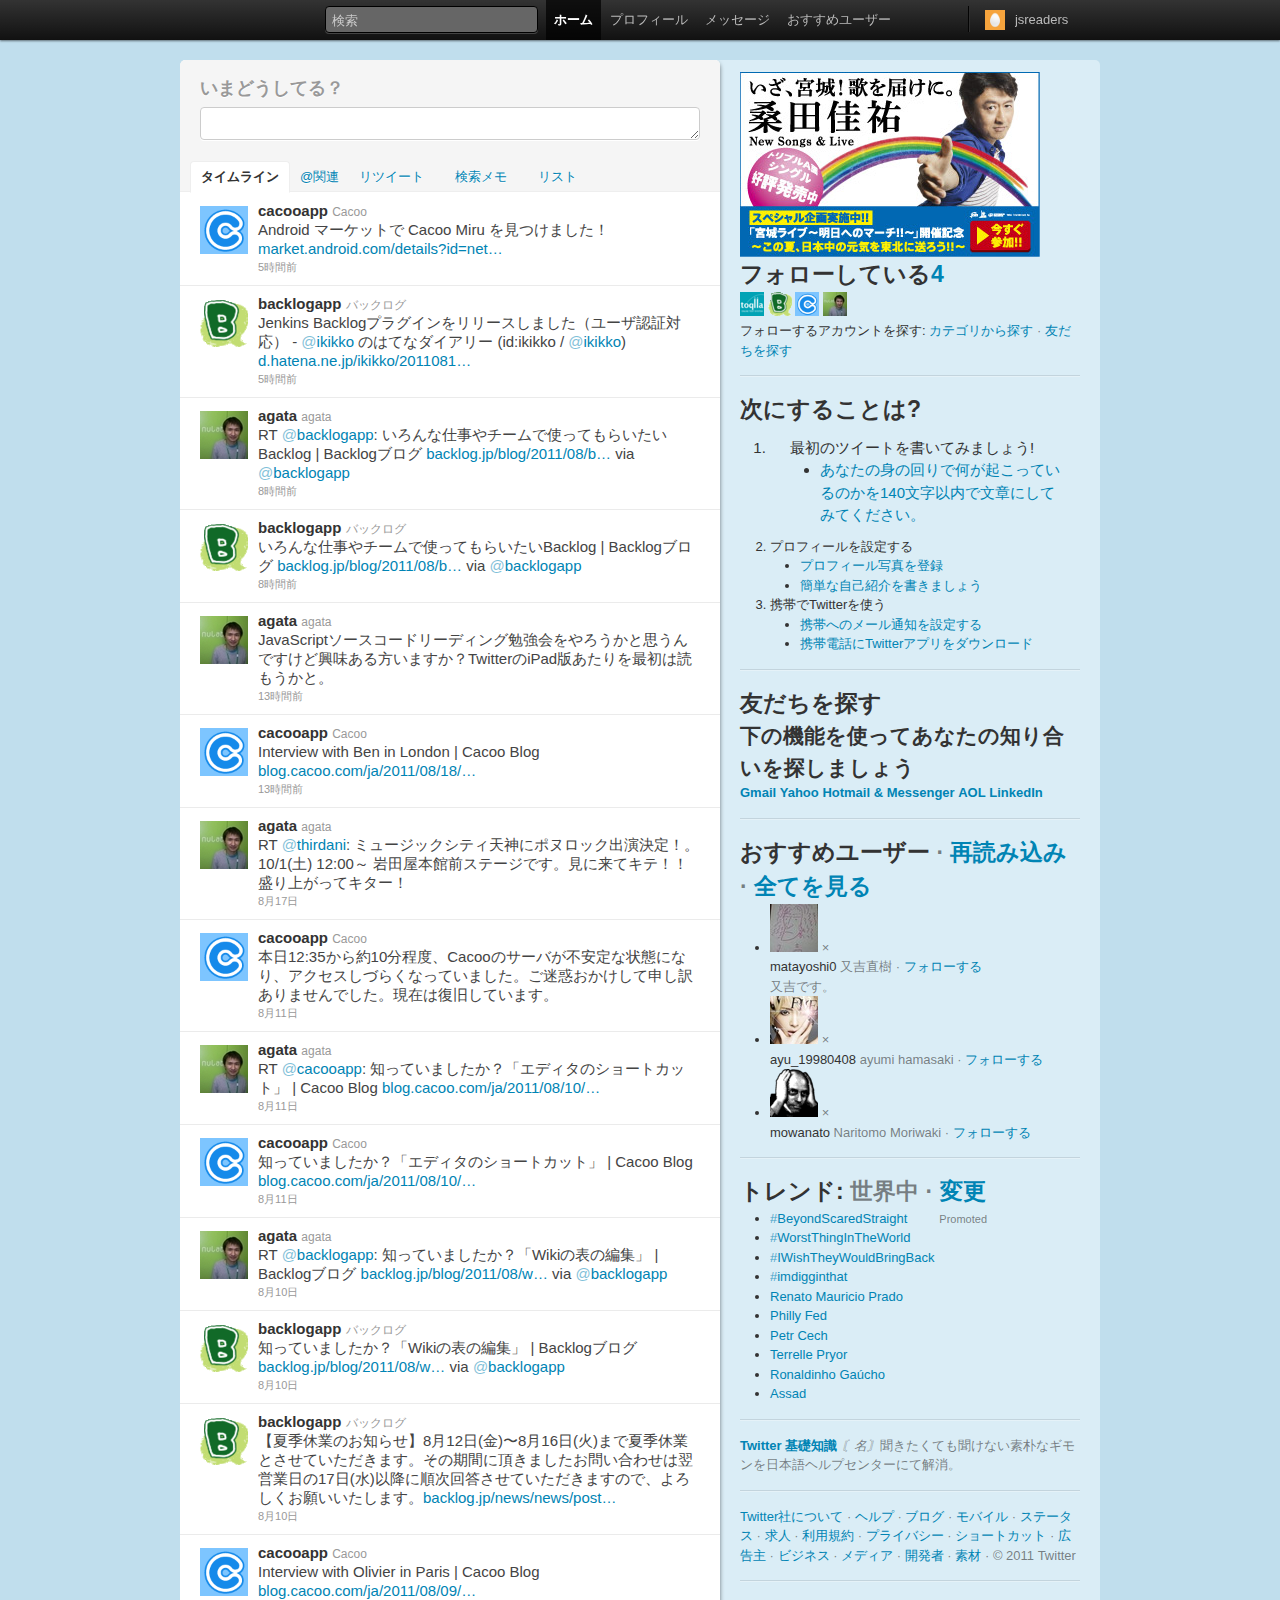
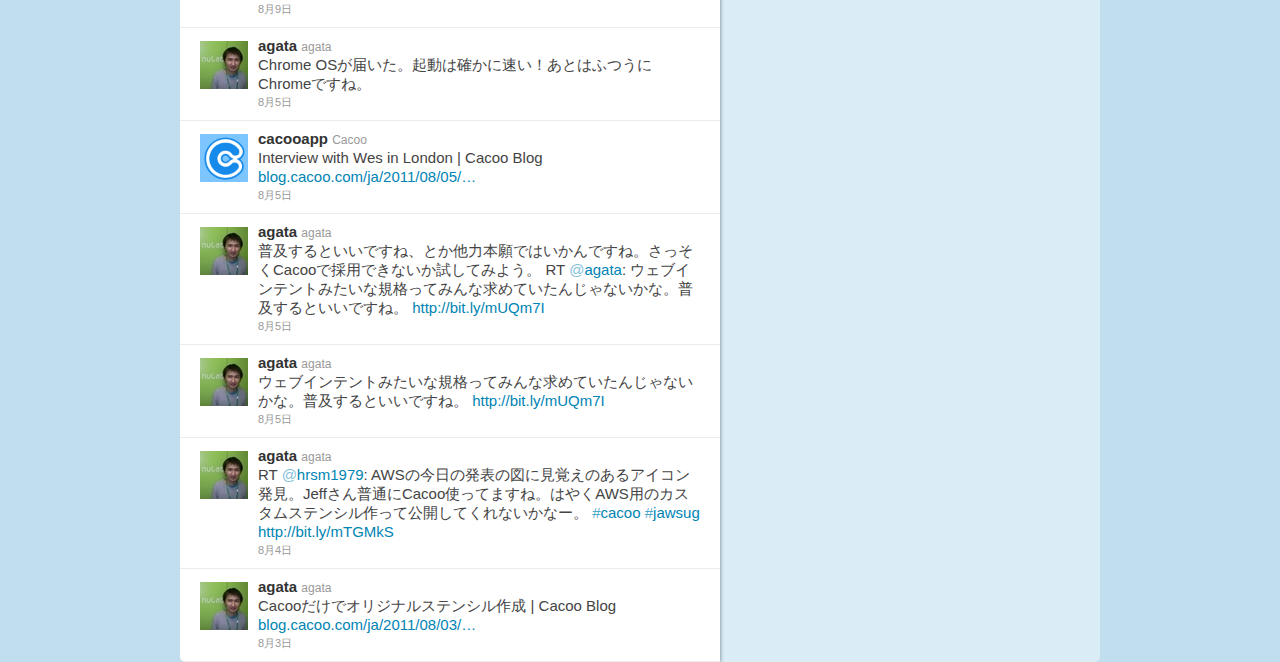
<file: twitter.com/original/index.html>
<!DOCTYPE HTML>
<html class=" js"><head>
<meta http-equiv="content-type" content="text/html; charset=UTF-8">

  
    
    <title>Twitter / ホーム</title>
<meta http-equiv="X-UA-Compatible" content="IE=edge">
<meta charset="utf-8">




<script src="index_files/phoenix-more-ja-201108171009.js" async="" type="text/javascript" id="LR2"></script><script src="index_files/phoenix-core-ja-201108171009.js" async="" type="text/javascript" id="LR1"></script><script src="index_files/ga.js" async="" type="text/javascript"></script><script type="text/javascript" charset="utf-8">
  
  
  document.domain = 'twitter.com';

  // this will be copied to twttr.appStartTime once our JS has started up
  document.startTime = new Date().getTime();
  var twttr = {};
  twttr.versionName = 'phoenix';

  if (!window.console) {
    (function() {
      var names = ["log", "debug", "info", "warn", "error", "assert", "dir", "dirxml",
      "group", "groupEnd", "time", "timeEnd", "count", "trace", "profile", "profileEnd"];
      window.console = {};
      for (var i = 0; i < names.length; ++i) {
        window.console[names[i]] = function() {};
      }
    }());
  }
</script>

<script type="text/javascript">(function(){window.setTimeout=window.setTimeout;window.setInterval=window.setInterval;window.WATCH=function(label,block){if(typeof block==="undefined"){block=label;label=undefined}if(typeof label==="string"){WATCH._didExecute[label]=true}WATCH._attempt(this,block)};WATCH._didExecute={};WATCH._reportCount=0;WATCH._reportLimit=25;WATCH._reportInterval=60*1000;WATCH._active=false;WATCH.activate=function(setting){if(typeof setting==="undefined"){setting=true}WATCH._active=setting;extend(WATCH,WATCH._active?WATCH.actives:WATCH.inactives)};WATCH.actives={};WATCH.inactives={};var extend=function(destination,source){for(var key in source){destination[key]=source[key]}};var noop=function(){};WATCH._attempt=function(that,block){if(arguments.length<2){block=that;that=window}if(WATCH._active){try{block.apply(that)}catch(error){WATCH._triggerError(error)}}else{block.apply(that)}};WATCH.inactives.end=noop;WATCH.actives.end=function(label){if(typeof label==="undefined"){throw new Error("WATCH.end() requires a label")}if(WATCH._didExecute[label]){WATCH._didExecute[label]=false}else{if(WATCH._active){WATCH._triggerError(new Error('WATCH.end("'+label+'") called without successful call to WATCH("'+label+'", fn(){...}) - a SyntaxError probably just happened'))}}WATCH._didExecute[label]=false};WATCH.inactives.callback=function(that,callback){return typeof callback==="undefined"?that:callback};WATCH.actives.callback=function(that,callback){if(arguments.length===1){callback=that;that=this}if(typeof callback==="string"){callback=(function(stringVersion){return function(){eval(stringVersion)}}(callback))}var watchedCallback=function(){var that=this,args=arguments,result;WATCH._attempt(function(){result=callback.apply(that,args)});return result};watchedCallback.isWatched=true;return watchedCallback};WATCH._onErrorCallbacks={};WATCH.inactives._addOnError=noop;WATCH.actives._addOnError=function(callback){var unique=WATCH._unique();WATCH._onErrorCallbacks[unique]=callback;return unique};WATCH.inactives._removeOnError=noop;WATCH.actives._removeOnError=function(id){delete WATCH._onErrorCallbacks[id]};WATCH._lastUnique=-1;WATCH._unique=function(){return ++WATCH._lastUnique};WATCH.inactives.jQuery=noop;WATCH.actives.jQuery=function(){WATCH._originalJQueryEventAdd=WATCH._originalJQueryEventAdd||jQuery.event.add;jQuery.event.add=function(){var newArgs=Array.prototype.slice.call(arguments);if(typeof newArgs[2]==="function"){newArgs[2]=WATCH.callback(newArgs[2])}else{if(newArgs&&typeof newArgs[2]==="object"&&newArgs[2].handler){newArgs[2].handler=WATCH.callback(newArgs[2].handler)}}return WATCH._originalJQueryEventAdd.apply(this,newArgs)};WATCH._originalJQueryAjax=WATCH._originalJQueryAjax||jQuery.ajax;jQuery.ajax=function(options){jQuery.each(["complete","error","success"],function(which,key){if(!options[key]){return }options[key]=WATCH.callback(options[key])});return WATCH._originalJQueryAjax.apply(this,arguments)}};WATCH.inactives.undoJQuery=noop;WATCH.actives.undoJQuery=function(){jQuery.event.add=WATCH._originalJQueryEventAdd;jQuery.ajax=WATCH._originalJQueryAjax};WATCH._previousErrors={};var escapeDoubleQuotes=function(string){return string.toString().replace('"','\\"')};var stringifyLite=function(object){var result="{",hasProperty=false;for(var key in object){if(typeof object[key]==="undefined"||object[key]===null){continue}result+=(hasProperty?',"':'"')+escapeDoubleQuotes(key)+'":"'+escapeDoubleQuotes(object[key])+'"';hasProperty=true}return result+"}"};WATCH._scribeError=function(report){if(WATCH._previousErrors[report.error]&&(new Date())-WATCH._previousErrors[report.error]<WATCH._reportInterval){return false}if(WATCH.reportLimit<=WATCH.reportCount){return }WATCH.reportCount++;if(!document.location.hostname.match(/(^(www|api)\.)?twitter\.com$/)){return }WATCH._previousErrors[report.error]=new Date();report.product_name="webclient";report.type="js_error";report.url=window.location.href;report.event_name="test";var isProduction=document.location.hostname.match(/(^(www|api|staging\d+.local)\.)twitter\.com$/)!=null;var scribeHost=isProduction?"scribe.twitter.com":window.location.host;var scribeUrl=(window.location.protocol.match(/s\:$/)?"https":"http")+"://"+scribeHost;scribeUrl+=isProduction?"/":"/scribe";scribeUrl+="?category=client_watch_error&log="+encodeURIComponent(stringifyLite(report))+"&ts="+(new Date()).getTime();(new Image()).src=scribeUrl};WATCH._triggerError=function(error){var reraise=true;var report={error:error};for(var key in WATCH._onErrorCallbacks){try{if(WATCH._onErrorCallbacks[key](report)===false){reraise=false}}catch(callbackError){report.callbackFailure=true}}WATCH._scribeError(report);if(reraise){throw error}};WATCH.inactives.natives=noop;WATCH.actives.natives=function(){window.setInterval=WATCH._watchedSetInterval;window.setTimeout=WATCH._watchedSetTimeout};WATCH.inactives.undoNatives=noop;WATCH.actives.undoNatives=function(){window.setInterval=WATCH._originalSetInterval;window.setTimeout=WATCH._originalSetTimeout};WATCH._originalSetInterval=window.setInterval;WATCH._originalSetTimeout=window.setTimeout;WATCH._watchedSetInterval=function(callback,timeout){var setInterval=WATCH._originalSetInterval;return setInterval(WATCH.callback(callback),timeout)};WATCH._watchedSetTimeout=function(callback,timeout){var setTimeout=WATCH._originalSetTimeout;return setTimeout(WATCH.callback(callback),timeout)};WATCH.activate(false)}());</script>
<script type="text/javascript">
  
</script>



  <script>
function bust () {
  document.write = "";
  window.top.location = window.self.location;
  setTimeout(function() {
    document.body.innerHTML = '';
    }, 0);
  window.self.onload = function(evt) {
    document.body.innerHTML = '';
  };
}
if (window.top !== window.self) { // are you trying to put self in an iframe?
  try {
    if (window.top.location.host) { // this is illegal to access unless you share a non-spoofable document domain
      // fun times
    } else {
      bust(); // chrome executes this
    }
  } catch (ex) {
    bust(); // everyone executes this
  }
}
</script>






  <link href="http://twitter.com/phoenix/favicon.ico" rel="shortcut icon" type="image/x-icon">



    
    
      
        <style type="text/css" media="screen">.stream{position:relative;background-color:#fff;padding-top:1px;min-height:800px;margin-top:1px;zoom:1;}.stream .stream-item:first-child,.stream .hovered-stream-item:first-child,.related-tweets .stream-item:first-child:hover{border-top:none;}.stream-item{position:relative;border-bottom:1px solid #ebebeb;min-height:60px;clear:both;display:block;outline:none;margin-top:-1px;border-top:1px solid transparent;}.stream-item.blocked{display:none;}.stream-item:hover,.related-tweets .stream-item:hover,.hovered-stream-item{cursor:pointer;background:#f4f4f4;border-top:1px solid #EBEBEB;}.stream-item[data-item-type="list"]{border-color:#EBEBEB!important;background:#fff!important;}.stream-item .more{_visibility:hidden!important;display:none;width:17px;height:18px;background:red;position:absolute;margin-top:8px;z-index:1;outline:none;text-indent:-99999px;right:10px;background:url(http://a1.twimg.com/a/1313600695/phoenix/img/sprite-icons.png) no-repeat -288px 0;}.stream-item .more:hover{background:url(http://a1.twimg.com/a/1313600695/phoenix/img/sprite-icons.png) no-repeat -288px -32px;}.stream-item:active .more{background:url(http://a1.twimg.com/a/1313600695/phoenix/img/sprite-icons.png) no-repeat -288px -64px;}.stream-item:hover .more,.hovered-stream-item .more{display:block;}.stream-item.focused-stream-item .more{background:url(http://a1.twimg.com/a/1313600695/phoenix/img/sprite-icons.png) no-repeat -320px 0;}.stream-item.focused-stream-item .more:hover{background:url(http://a1.twimg.com/a/1313600695/phoenix/img/sprite-icons.png) no-repeat -320px -32px;}.stream-item.focused-stream-item:active .more{background:url(http://a1.twimg.com/a/1313600695/phoenix/img/sprite-icons.png) no-repeat -320px -64px;}.stream-item .arrow{display:none;width:17px;height:29px;background:red;position:absolute;margin-top:3px;z-index:6;outline:none;text-indent:-99999px;right:-17px;background:url(http://a1.twimg.com/a/1313600695/phoenix/img/pointer-right-hover.png);}.focused-stream-item,.focused-stream-item:hover{cursor:pointer;background:#eee;border-bottom:1px solid #ccc;margin-top:-1px;border-top:1px solid #ccc;outline:none;}.focused-stream-item:hover .arrow,.focused-stream-item .arrow{display:block!important;}.hovered-stream-item,.related-tweets .stream-item:hover{background:#f4f4f4;}.stream-loading{position:relative;height:60px;text-align:center;}.stream-loading .spinner{display:block;height:32px;width:32px;background-image:url(http://a1.twimg.com/a/1313600695/phoenix/img/loader.gif);margin:10px auto;}.stream-end,.stream-whale-end{position:relative;min-height:60px;text-align:center;color:#666;}.stream-end{padding:20px 15px;}.stream-whale-end{padding:20px 80px;}.stream-end img{margin:5px 3px -5px 0;}.stream-end div{margin-top:2px;}.stream-whale-end .title{font-weight:bold;}.stream-title h2{padding:14px 20px 5px 20px;font-size:15px;font-weight:300;margin-bottom:0;color:#666;}.stream-title .go-to-list-page{float:right;text-decoration:none;font-size:12px;font-weight:normal;}#new-tweets-bar{font-size:13px;display:block;padding:5px 1px;margin:10px 15px 10px 15px;cursor:pointer;background:#E3F1FA;border:1px solid #C6E4F2;text-align:center;text-shadow:0 1px 0 #fff;-moz-border-radius:3px;-webkit-border-radius:3px;border-radius:3px;z-index:2;}#new-tweets-bar:hover{background:#D9ECF9;border-color:#B1D4E4;}#new-tweets-bar:active{background:#E3F1FA;}.stream-list{padding:10px 20px;}.list-image{width:36px;height:36px;float:left;}.list-content{margin-left:51px;position:relative;}.list-name{display:block;}.list-description{display:block;}.list-buttons{position:absolute;top:0;right:0;}.pending-request{float:left;font-size:12px;margin:4px 3px 0;}.more-button{cursor:pointer;text-decoration:none;background:#fff url(http://a1.twimg.com/a/1313600695/phoenix/img/more.gif) repeat-x left top;border-color:#ddd #aaa #aaa #ddd;border-style:solid;border-width:1px;display:block;font-size:14px;font-weight:bold;height:22px;line-height:1.5em;margin:6px auto;outline:medium none;padding:6px 0;text-align:center;text-shadow:1px 1px 1px #fff;width:97%;border-radius:5px;-moz-border-radius:5px;-webkit-border-radius:5px;}.more-button:hover{background-position:left -78px;border:1px solid #bbb;text-decoration:none;}.query-token{font-weight:bold;}.stream-tabs,.stream-subtabs{padding:0 10px;border-bottom:1px solid #eee;list-style-type:none;display:block;clear:both;margin:0;}.stream-tabs{height:30px;}.stream-subtabs{display:none;height:35px;padding-top:7px;}.stream-subtabs.active{display:block;}body.ja .profile-header .stream-tabs,body.ja .profile-header .stream-tabs .tab-text,body.ja .profile-header .stream-tabs .stream-tab.active .tab-text{height:50px;}.stream-tabs .stream-tab,.stream-subtabs .stream-tab{padding:0;margin:0;float:left;position:relative;cursor:pointer;}.stream-tabs .stream-tab{-webkit-border-top-left-radius:4px;-webkit-border-top-right-radius:4px;-moz-border-radius-topleft:4px;-moz-border-radius-topright:4px;border-top-left-radius:4px;border-top-right-radius:4px;}.stream-tabs .stream-tab .drop-down{cursor:default;}.stream-tabs .tab-text,.stream-subtabs .tab-text{text-decoration:none;cursor:pointer;display:block;outline:none;line-height:24px;overflow:hidden;}.stream-tabs .tab-text{padding:4px 10px 3px;border-radius:inherit;-webkit-border-radius:inherit;-moz-border-radius:inherit;text-overflow:ellipsis-word;text-shadow:0 1px 0 #fff;}.stream-subtabs .tab-text{padding:1px 7px;}.stream-tabs .tab-text i{background-position:-47px -64px;width:7px;background-image:url(http://a1.twimg.com/a/1313600695/phoenix/img/sprite-icons.png);background-repeat:no-repeat;display:inline-block;opacity:.4;height:13px;outline:medium none;overflow:hidden;margin-left:4px;position:relative;top:2px;border:none;*left:4px;*top:0;_margin-top:8px;}.stream-tabs .stream-tab:hover .tab-text i{opacity:1;}.stream-tabs .stream-tab.active .tab-text,.stream-tabs .stream-tab.active .tab-text:hover{border:1px solid #eee;border-bottom:1px solid #fff;padding-top:3px;color:#333;background:#fff;font-weight:bold;outline:none;}.stream-subtabs .stream-tab.active .tab-text{color:#333;margin-top:-1px;font-weight:bold;outline:none;}.stream-subtabs .stream-tab-separator{line-height:25px;color:#999;}.profile-header .stream-tabs .stream-tab.active .tab-text,.profile-header .stream-tabs .stream-tab.active .tab-text:hover{border-color:#eee;border-bottom-color:#fff;color:#333;background:#fff;}.stream-tabs .saved-search-icon{background-image:url(http://a1.twimg.com/a/1313600695/phoenix/img/sprite-icons.png);background-position:-224px -80px;width:12px;height:12px;margin-right:0;}.stream-tabs a:hover .saved-search-icon{background-position:-240px -80px;}.stream-tabs .list-icon{width:12px;height:12px;background-image:url(http://a1.twimg.com/a/1313600695/phoenix/img/sprite-icons.png);background-position:-64px -64px;margin-right:1px;}.stream-tabs a:hover .list-icon{background-position:-64px -96px;}.stream-tabs .delete-icon{position:absolute;right:-2px;top:0;}.stream-tabs .lock-icon{position:absolute;right:10px;top:8px;}ul.stream-tabs li ul.drop-down{-webkit-border-radius:4px;-webkit-border-top-left-radius:0;-moz-border-radius:4px;-moz-border-radius-topleft:0;border-radius:4px;border-top-left-radius:0;}ul.stream-tabs li{position:relative;}ul.stream-tabs .tab-text:hover{background:#eee;border-color:#eee;}ul.stream-tabs li.dropdown-link .tab-text:hover{padding-bottom:2px;}ul.stream-tabs li.open,ul.stream-tabs li.open:hover,ul.stream-tabs li.open .tab-text,ul.stream-tabs li.open .tab-text:hover{background:#999;border-color:#999;color:#fff;text-shadow:none;}.route-search ul.stream-tabs li.open,.route-search ul.stream-tabs li.open,.route-home .stream-title ul.stream-tabs li.open,.route-home .stream-title ul.stream-tabs li.open{margin-top:3px;}.route-search ul.stream-tabs li.open .tab-text,.route-search ul.stream-tabs li.open .tab-text:hover,.route-home .stream-title ul.stream-tabs li.open .tab-text,.route-home .stream-title ul.stream-tabs li.open .tab-text:hover{padding:0 6px;z-index:auto!important;}.promoted-tweet{cursor:default;}.promoted-tweet .tweet-labels{width:100%;height:1%;}.stream-item:hover .promoted-tweet .tweet-labels .tweet-label{color:#333!important;}.promoted-tweet:hover{background-color:#ffce6!important;border-color:#e7e3ce!important;}.promoted-tweet .dismiss-action,.stream-item-feedback .cancel-feedback,.stream-item-feedback .close-feedback{font-size:11px;cursor:pointer;}.promoted-tweet .dismiss-action{padding-left:5px;display:none;}.stream-item-feedback{background:#f5f5f5;padding:15px 20px;cursor:default;}.stream-item-feedback p{margin-bottom:5px;}.stream-item-feedback .cancel-feedback{float:right;}.stream-item-feedback .feedback-confirmation{padding-left:58px;background:url(http://a1.twimg.com/a/1313600695/phoenix/img/circle-check.png) no-repeat 0 0;}.promoted-tweet .dismiss-action i,.stream-item-feedback .cancel-feedback i,.stream-item-feedback .close-feedback i{background:url(http://a1.twimg.com/a/1313600695/phoenix/img/sprite-icons.png) no-repeat -270px -14px;display:inline-block;width:12px;height:13px;margin-right:2px;opacity:.5;-moz-opacity:.5;filter:alpha(opacity=50);vertical-align:text-bottom;}.promoted-tweet .dismiss-action:hover i,.stream-item-feedback .cancel-feedback:hover i,.stream-item-feedback .close-feedback:hover i{opacity:1;-moz-opacity:1;filter:alpha(opacity=100);}.stream-item:hover .dismiss-action,.related-tweets .stream-item:hover .dismiss-action,.hovered-stream-item .dismiss-action,.stream-item.focused-stream-item .dismiss-action{display:inline;}.stream-item .close-feedback{float:right;}body{font:13px/1.5 Helvetica Neue,Arial,Helvetica,'Liberation Sans',FreeSans,sans-serif;}body.tr{font-family:Arial,Helvetica,'Liberation Sans',FreeSans,sans-serif;}a{color:#2D76B9;text-decoration:none;}a:hover{text-decoration:underline;}a:focus{outline:1px dotted;}hr{border:0;border-top:1px solid rgba(0,0,0,0.1);border-bottom:1px solid rgba(255,255,255,0.3);*border-top:1px solid #000;*border-bottom:1px solid #fff;*filter:alpha(opacity = 30);clear:both;height:0;display:block;margin:15px 0 15px 0;}h1{font-size:25px;}h2{font-size:23px;}h3{font-size:21px;}h4{font-size:19px;}h5{font-size:17px;}h6{font-size:15px;}ol{list-style:decimal;}ul{list-style:disc;}li{margin-left:30px;}b,strong{font-weight:bold;}*{margin:0;padding:0;}fieldset,img{border:0;}body{position:relative;}#doc{width:100%;position:relative;text-align:center;z-index:1;}#top-stuff{position:fixed;_position:relative;top:0;left:0;z-index:12;width:100%;}#flash-object-container{position:absolute;top:-9000px;left:-9000px;}#page-outer{width:1000px;padding-top:60px;margin:0 auto 0 auto;_padding-top:20px;}#front-container,#page-container{width:920px;margin:0 40px;position:relative;z-index:1;-webkit-border-radius:5px;-moz-border-radius:5px;border-radius:5px;overflow:hidden;text-align:left;}.main-content,.details-pane{color:#444;}.main-content{width:540px;float:left;display:inline-block;z-index:4;-webkit-border-radius:5px;-moz-border-radius:5px;border-radius:5px;box-shadow:0 3px 4px rgba(0,0,0,.5);-moz-box-shadow:0 3px 4px rgba(0,0,0,.5);-webkit-box-shadow:0 3px 4px rgba(0,0,0,.5);*border-right:1px solid #eee;position:relative;background:#fff;height:100%;min-height:700px;}.dashboard{_width:325px;max-width:460px;min-width:340px;position:relative;padding:12px 20px;*padding-right:19px;overflow:hidden;-webkit-border-top-right-radius:5px;-moz-border-radius-topright:5px;border-top-right-radius:5px;}#details-pane-outer{position:fixed;z-index:3;left:0;right:0;top:60px;width:100%;_position:static;_width:520px;_float:left;_display:inline-block;}#details-pane-outer.tracking-vertically{position:absolute;}.details-pane-shell{position:relative;width:920px;margin:0 auto;padding:0 40px;_position:static;_width:520px;_padding:0;_margin:0;}#details-pane-outer.tracking-vertically .details-pane-shell{padding:0;}.details-pane{background:#fff;position:relative;left:10px;top:0;max-width:490px;min-width:370px;-webkit-border-top-right-radius:6px;-webkit-border-bottom-right-radius:6px;-moz-border-radius-topright:6px;-moz-border-radius-bottomright:6px;border-top-right-radius:6px;border-bottom-right-radius:6px;box-shadow:0 2px 2px rgba(0,0,0,0.3);-webkit-box-shadow:0 2px 2px rgba(0,0,0,0.3);-moz-box-shadow:0 2px 2px rgba(0,0,0,0.3);display:none;overflow:hidden;_position:static;_width:520px;}#layout-detail{width:4px;height:32px;background:#F4F4F4;*background:transparent;position:fixed;margin:0 0 0 536px;z-index:-1;display:none;}.messages-container .details-pane{min-width:520px;max-width:630px;left:400px;display:block;}#message-drawer{position:absolute;z-index:2;top:41px;width:100%;text-align:center;_left:0;}#message-drawer .message{-webkit-border-bottom-right-radius:5px;-webkit-border-bottom-left-radius:5px;-moz-border-radius-bottomright:5px;-moz-border-radius-bottomleft:5px;background-color:transparent;font-weight:bold;_width:400px;min-width:100px;max-width:490px;width:auto;display:inline-block;font-weight:normal;margin:0 auto;margin-top:-1px;padding:0 6px 5px 6px;border:0;-moz-box-shadow:0 1px 3px rgba(0,0,0,0.2);-webkit-box-shadow:0 1px 3px rgba(0,0,0,0.2);background:#999;background:rgba(0,0,0,0.5);}@media screen and(-webkit-min-device-pixel-ratio:0){#message-drawer .message{padding:0 6px 4px 6px;}}#message-drawer .message .message-inside{background:#fff;padding:8px 12px 8px 16px;display:inline-block;font-size:13px;-webkit-border-bottom-right-radius:3px;-webkit-border-bottom-left-radius:3px;-moz-border-radius-bottomright:3px;-moz-border-radius-bottomleft:3px;min-width:100px;}#message-drawer .message .message-inside span{display:inline-block;color:#333;max-width:440px;vertical-align:middle;}#message-drawer a.dismiss{display:inline-block;padding:6px 6px 2px 6px;background:#fff;height:22px;margin:-5px -10px -10px 10px;font-family:Tahoma;font-weight:bold;font-size:12px;background:#f8f8f8;color:#999;}#message-drawer a.dismiss:hover{text-decoration:none;background:#eee;color:#333;}#message-drawer em.blink{text-decoration:blink;}#first-container .header{background-color:#ededed;background-color:rgba(237,237,237);height:24px;padding:13px;border-bottom:1px solid rgba(0,0,0,.05);}.base-list,.base-list li,.inline-list,.inline-list li{margin:0;padding:0;list-style:none;}.inline-list li{display:inline;}.clearfix:after{content:". ";display:block;clear:both;visibility:hidden;line-height:0;height:0;}.clearfix{display:inline-block;}html[xmlns] .clearfix{display:block;}* html .clearfix{height:1%;}#doc ::-webkit-scrollbar{width:9px;height:9px;}#doc ::-webkit-scrollbar-button:start:decrement,#doc ::-webkit-scrollbar-button:end:increment{display:block;height:0;background-color:transparent;}#doc ::-webkit-scrollbar-track-piece{background-color:#FAFAFA;-webkit-border-radius:0;-webkit-border-bottom-right-radius:8px;-webkit-border-bottom-left-radius:8px;}#doc ::-webkit-scrollbar-thumb:vertical{height:50px;background-color:#999;-webkit-border-radius:8px;}#doc ::-webkit-scrollbar-thumb:horizontal{width:50px;background-color:#999;-webkit-border-radius:8px;}#off-screen-preload{position:absolute;top:-5000px;left:-5000px;height:1px;width:1px;overflow:hidden;}#off-screen-preload .content-fe-sprites{position:absolute;height:1px;width:1px;background:url(http://a1.twimg.com/a/1313600695/phoenix/img/sprite_icons-contentfe.png);}body.user-style-twttr{background:url(http://a1.twimg.com/a/1313600695/phoenix/img/bg-clouds.png) repeat-x scroll left 40px #C0DEED;color:#333;}body.user-style-twttr a,body.user-style-twttr ul.stream-tabs li,body.user-style-twttr .component .promo strong,body.user-style-twttr .message-thread-preview:hover .message-count{color:#0084B4;}body.user-style-twttr .stream-item:hover .tweet-screen-name,body.user-style-twttr .stream-item:hover .tweet-timestamp,body.user-style-twttr .stream-item:hover .tweet-geo-text,body.user-style-twttr .stream-item:hover .user-profile-link,body.user-style-twttr span.user-stat-link{color:#0084B4!important;}body.user-style-twttr .stream-item:hover,body.user-style-twttr #new-tweets-bar,body.user-style-twttr #new-tweets-bar:active{background-color:rgba(0,132,180,0.1);border-color:rgba(0,132,180,0.15);}body.user-style-twttr .stream-item.feedback-shown:hover{background-color:#fff!important;}body.user-style-twttr #new-tweets-bar:hover{background-color:rgba(0,132,180,0.2);border-color:rgba(0,132,180,0.25);}body.user-style-twttr .user-small-list-item .user-screen-name,body.user-style-twttr .profile-screenname,body.user-style-twttr .title-link,body.user-style-twttr div.latest-tweet .latest-tweet-timestamp,body.user-style-twttr div.embedded-tweet .latest-tweet-timestamp,body.user-style-twttr div.truncated-tweet .latest-tweet-timestamp,body.user-style-twttr .welcome-steps li .active a strong{color:#333;}body.user-style-twttr .dashboard .dot,body.user-style-twttr .dashboard .copyright{color:#999;}body.user-style-twttr #page-container,body.user-style-twttr .user-sidebar-color{background:#DDEEF6;background:rgba(221,238,246,0.9);_background-color:#DDEEF6;}body.loading-body{background:#F5F6F7;}body.loading-body #page-container{display:none;}body.static-page{background:white;}#top-bar-outer{width:100%;height:40px;display:block;text-align:center;position:relative;}#top-bar-bg{width:100%;height:100%;position:absolute;top:0;left:0;background:#111;background:-webkit-gradient(linear,left top,left bottom,from(#333),to(#111));background:-moz-linear-gradient(top,#333,#111);background:transparent\9;filter:progid:DXImageTransform.Microsoft.gradient(startColorstr='#333333',endColorstr='#111111');box-shadow:0 1px 2px rgba(0,0,0,0.5);-moz-box-shadow:0 1px 2px rgba(0,0,0,0.5);-webkit-box-shadow:0 1px 2px rgba(0,0,0,0.5);}#top-bar{margin:0 auto;width:1000px;text-align:left;}#top-bar .top-bar-inside{width:920px;margin:0 40px;position:relative;}#top-bar ul{float:left;list-style-type:none;margin:0;}#top-bar ul li{margin:0;padding:0;float:left;}#top-bar ul li a{color:#bababa;padding:10px 10px;display:block;font-weight:normal;}body.ja #top-bar ul li a,body.ru #top-bar ul li a{padding:10px 8px;}@media screen and(-webkit-min-device-pixel-ratio:0){#top-bar ul li a{padding:10px 10px 11px 10px;}}#top-bar ul li a:hover{text-decoration:none;}#logo{float:left;}#logo a{text-indent:-9999px;background:transparent url(http://a1.twimg.com/a/1313600695/phoenix/img/twitter_logo_right.png) no-repeat 20px 9px;display:block;color:#fff;height:40px;width:140px;margin-right:5px;outline:none;}body.jp #logo a,body.ru #logo a{margin-right:0;}#top-bar .active-links{position:absolute;right:8px;top:0;}#top-bar .static-links{float:left;}#global-nav{float:left;margin-left:8px;}#global-nav li a{margin-right:1px;outline:none;}#global-nav li a:hover{color:#fff;}#global-nav li:first-child a{border-left:none;}#global-nav li:last-child a{border-right:none;}#global-nav .active a{color:#fff;background-color:#111;background:rgba(0,0,0,0.7);font-weight:bold;}#global-nav .new a{background-image:url(http://a1.twimg.com/a/1313600695/phoenix/img/light.png);background-repeat:no-repeat;background-position:center bottom;}#session{display:inline-block;padding:10px 12px;height:20px;vertical-align:top;cursor:pointer;white-space:nowrap;_width:0;}#new-tweet{display:inline-block;width:16px;height:14px;padding:13px 6px;vertical-align:top;cursor:pointer;}#new-tweet:hover{text-decoration:none;}#new-tweet span{display:block;width:14px;height:14px;vertical-align:top;text-indent:-9999px;background-image:url(http://a1.twimg.com/a/1313600695/phoenix/img/sprite-icons.png);background-position:-176px -96px;font-size:0;}#new-tweet:hover span{background-position:-192px -96px;}#top-bar .vr{border-left:1px solid #040404;border-right:1px solid #2F2F2F;height:26px;display:inline-block;margin:6px 3px 1px 3px;}#session a.profile-links:hover,#session a:hover{text-decoration:none!important;}#session img{display:inline-block;width:20px;height:20px;vertical-align:top;margin-right:6px;border:none;cursor:pointer;}#session .promotional{color:black;padding:3px 6px 3px 5px;font-size:12px;-moz-border-radius:3px;-webkit-border-radius:3px;-moz-box-shadow:0 1px 0 #000;-webkit-box-shadow:0 1px 0 #000;border:0;margin-top:-2px;outline:none;}#search-form{float:left;margin:6px 0 0 0;*margin:5px 0 0 0;opacity:1;position:relative;}#search-form #search-query{border:1px solid black;-moz-border-radius:4px;-webkit-border-radius:4px;font:13px Arial,sans-serif;width:180px;padding:6px 25px 4px 6px;color:#ccc;background:#666;-webkit-box-shadow:0 1px 0 #444;-moz-box-shadow:0 1px 0 #444;box-shadow:0 1px 0 #444;}#search-form #search-query:hover{background:#777;color:#fff;}#search-form span.glass{display:block;position:absolute;cursor:pointer;display:block;right:0;padding:7px 8px 5px 8px;}#search-form span.glass i{background-image:url(http://a1.twimg.com/a/1313600695/phoenix/img/sprite-icons.png);background-position:-224px -96px;width:14px;height:14px;display:block;font-size:0;}#search-form #search-query:focus,#search-form #search-query.focused{outline:none;background:#eee;color:#333;text-shadow:0 1px 0 #fff;border:1px solid #eee;-webkit-box-shadow:0 0 3px #000;-moz-box-shadow:0 0 3px #000;box-shadow:0 0 3px #000;}#top-bar .dropdown{clear:both;position:absolute;right:0;z-index:0;top:-999px;-webkit-border-bottom-right-radius:5px;-webkit-border-bottom-left-radius:5px;-moz-border-radius-bottomright:5px;-moz-border-radius-bottomleft:5px;border-bottom-right-radius:5px;border-bottom-left-radius:5px;background:#121212;-webkit-box-shadow:0 1px 2px rgba(0,0,0,0.6);-moz-box-shadow:0 1px 2px rgba(0,0,0,0.6);box-shadow:0 1px 2px rgba(0,0,0,0.6);zoom:1;min-width:160px;max-height:350px;}#top-bar .active .dropdown{top:40px;}#top-bar ul.user-dropdown{font-size:12px;width:100%;}#top-bar ul.user-dropdown li{clear:both;display:block;width:100%;background:#333;background:rgba(255,255,255,0.1);}#top-bar ul.user-dropdown li:last-child,#top-bar ul.user-dropdown li:last-child a{-webkit-border-bottom-right-radius:5px;-webkit-border-bottom-left-radius:5px;-moz-border-radius-bottomright:5px;-moz-border-radius-bottomleft:5px;border-bottom-right-radius:5px;border-bottom-left-radius:5px;}#top-bar ul.user-dropdown li a,#top-bar ul.user-dropdown li h2{clear:both;display:block;background-image:none;padding:6px 15px;}#top-bar ul.user-dropdown li span{clear:both;display:block;background-image:none;background:#222;padding:6px 15px;-moz-box-shadow:0 -1px #333;border-top:1px solid #000;cursor:default;color:#666!important;}#top-bar ul.user-dropdown li:last-child h2{display:none;}#top-bar ul.user-dropdown li a:hover{background:#666;background:rgba(255,255,255,0.1);color:#fff;}#top-bar #session.active,#top-bar #session:hover{color:#fff;background:#666;background:rgba(255,255,255,0.1);}#top-bar #session.active span{color:#fff;}#session *{outline:none;}#session #screen-name{color:#bababa;cursor:pointer;font-weight:normal;display:inline-block;max-width:200px;overflow:hidden;white-space:nowrap;text-overflow:ellipsis;}body.ru #session #screen-name{max-width:100px;}body.ja #session #screen-name{max-width:100px;}#session #screen-name-dropdown{width:7px;height:7px;display:inline-block;background:transparent url(http://a1.twimg.com/a/1313600695/phoenix/img/sprite-icons.png) no-repeat scroll -79px -68px;vertical-align:top;margin-top:8px;margin-left:1px;}#session:hover #screen-name,#session:hover #signup-link,#session:hover #signin-link,.active #signin-link{color:#fff;}a#signup-link,a#signin-link{color:#BABABA;position:relative;}a#signup-link em,a#signin-link em{font-style:normal;font-size:10px;margin-right:4px;}a#signup-link strong{color:#fc0;}a#signin-link strong{color:#fff;}a#signin-link i{width:13px;height:13px;display:inline-block;vertical-align:middle;background:transparent url(http://a1.twimg.com/a/1313600695/phoenix/img/toggle_down_light.png) no-repeat;position:relative;left:4px;top:-1px;}.active a#signin-link i{background-image:url(http://a1.twimg.com/a/1313600695/phoenix/img/toggle_up_light.png);}#signin-dropdown form{padding:10px;background:#333;background:rgba(255,255,255,0.1);cursor:auto;_width:215px;}#signin-dropdown .textbox span{color:#BABABA!important;}#signin-dropdown .textbox input{width:200px;}#signin-dropdown .subchck{*width:212px;}#signin-dropdown p a{color:#0084B4;}body.ja #signin-dropdown a.mobile{display:none;}#top-bar form.turn-phx-off-form button.turn-phx-off-button{background:none;border:0;color:#BABABA;font-family:'Helvetica Neue',Arial,Helvetica,'Liberation Sans',FreeSans,sans-serif;font-size:12px;padding:6px 15px;text-align:left;}#top-bar form.turn-phx-off-form button::-moz-focus-inner{padding:0;}#top-bar form.turn-phx-off-form:hover{background:#666;background:rgba(255,255,255,0.1);}#top-bar form.turn-phx-off-form:hover,#top-bar form.turn-phx-off-form button:hover{cursor:pointer;color:#fff;}.text-area{position:relative;margin-bottom:10px;}.tweet-thumbnail-container{position:relative;}.tweet-box .twitter-anywhere-tweet-box-editor,.proxy-editor{border:1px solid #ccc;border-radius:4px;-moz-border-radius:4px;-webkit-border-radius:4px;padding:8px;-webkit-box-shadow:0 1px #fff;-moz-box-shadow:0 1px #fff;box-shadow:0 1px #fff;width:482px;height:56px;color:#222;font:14px/18px "Helvetica Neue",Arial,sans-serif;outline:none;_width:442px;overflow-x:hidden;overflow-y:auto;white-space:pre-wrap;word-wrap:break-word;}.rich-editor .twitter-anywhere-tweet-box-editor{margin-bottom:-5px;color:#555;overflow-y:hidden;position:relative;opacity:.5;filter:alpha(opacity=50);resize:none;}.rich-editor .twitter-anywhere-tweet-box-editor,.proxy-editor{min-height:3em;background-color:#fff;}.rich-editor{background-color:#fff;}.proxy-editor{width:0;opacity:1;filter:alpha(opacity=99);overflow-y:hidden;margin-bottom:-5px;position:absolute;top:0;left:0;border-color:transparent;}.mozilla .proxy-editor{left:1px;}.tweetbox-counter-tipsy{color:#666;text-align:right;display:inline-block;font-size:12px;margin-right:2px;}.mozilla .tweetbox-counter-tipsy,.msie .tweetbox-counter-tipsy{position:relative;top:-8px;}.tweetbox-tipsy .tipsy-inner{max-width:250px!important;}span.tweetbox-tipsy-text{font-size:12px;}.tweetbox-tipsy .tipsy-inner{max-width:250px!important;}span.tweetbox-tipsy-text{font-size:12px;}.tweet-box .tweet-meta{opacity:.6;position:absolute;right:2px;top:5px;}.tweet-box textarea{resize:vertical;}.tweet-box textarea:focus,.tweet-box input[type=text]{-moz-box-shadow:0 0 8px rgba(82,168,236,0.5);-webkit-box-shadow:0 0 8px rgba(82,168,236,0.5);border-color:rgba(82,168,236,0.75)!important;}.condensed .twitter-anywhere-tweet-box-editor,.condensed .proxy-editor{height:15px!important;min-height:15px!important;overflow:hidden;}.tweet-box-title{overflow:hidden;padding:1px 0;}body.tr .tweet-box h2{font:bold 18px Arial,sans-serif;}.tweet-box h2{font:bold 18px Helvetica Neue,Helvetica,sans-serif;text-shadow:0 1px 0 #fff;margin:0 0 6px 0;color:#999;}body .latest-status-text{font:13px/2 'helvetica neue',helvetica,arial,sans-serif;color:#999;float:right;}body .latest-status-text a{color:#999!important;}.twttr-dialog-content .tweet-box h2{display:none;}.tweet-box textarea:hover{outline:none;border:1px solid #999;cursor:text!important;}.condensed .tweet-button-container{display:none;}.tweet-counter{background-color:transparent;color:#999;display:inline-block;width:35px;border:0;font:normal 16px 'helvetica neue','lucida grande',helvetica,arial;padding:0 3px;position:relative;vertical-align:top;top:5px;text-align:right;}.tweet-button-sub-container{display:inline-block;}.tweet-counter-proxy{position:absolute;}.tweet-counter.warn{color:#5c0002;}.tweet-counter.superwarn{color:#d40d12;}.tweet-button-container{position:relative;text-align:right;margin:5px 0 3px 0;height:29px;z-index:3;}.tweet-box .geo-activation-prompt{display:block;text-align:left;}.tweet-spinner{position:relative;vertical-align:top;top:7px;right:4px;}.twttr-editor .twitter-media-thumbs{display:none;}.twttr-editor.has-thumbnails textarea{vertical-align:top;resize:none;}.twttr-editor.has-thumbnails .twitter-media-thumbs{display:block;position:absolute;bottom:1px;left:1px;right:1px;height:60px;background:#f1f1f1;border-radius:0 0 3px 3px;-moz-border-radius:0 0 3px 3px;-webkit-border-radius:0 0 3px 3px;}.twttr-editor.has-thumbnails.closing .twitter-media-thumbs{display:none;}.twttr-editor.has-thumbnails.html4 .twitter-media-thumbs{height:37px;}.twttr-editor.rich-editor .twitter-media-thumbs{bottom:-4px;}.twitter-media-thumbs .media-thumbnails{position:relative;height:48px;max-width:240px;margin:6px 9px;float:left;}.html4 .twitter-media-thumbs .media-thumbnails{height:25px;}.html4.photo-2 .twitter-media-thumbs .media-thumbnails{height:52px;}.html4.photo-3 .twitter-media-thumbs .media-thumbnails{height:79px;}.twitter-media-thumbs .media-thumbnails-message{position:relative;float:left;height:60px;line-height:60px;font-size:13px;color:#a9a9a9;margin-left:8px;}.html4 .twitter-media-thumbs .media-thumbnails-message{height:37px;line-height:37px;}.html4.photo-2 .twitter-media-thumbs .media-thumbnails-message{height:64px;line-height:64px;}.html4.photo-3 .twitter-media-thumbs .media-thumbnails-message{height:91px;line-height:91px;}.page-header{background:#f5f5f5;border-radius:5px 5px 0 0;-moz-border-radius:5px 5px 0 0;-webkit-border-top-left-radius:5px;-webkit-border-top-right-radius:5px;padding:15px 20px 0 20px;position:relative;z-index:2;zoom:1;}.page-header h1{font-size:20px;font-weight:300;color:#333;text-shadow:0 1px 0 #fff;}.page-header .stream-tabs{margin:15px -20px 0 -20px;}.profile-header{background:#fff;border-radius:5px 5px 0 0;-moz-border-radius:5px 5px 0 0;-webkit-border-top-left-radius:5px;-webkit-border-top-right-radius:5px;}.stream-manager{z-index:1;}.user-content-medium{line-height:16px;padding:10px 20px;font-size:14px;line-height:17px;min-height:34px;display:block;}.user-content-medium .user-content-image{display:block;float:left;height:48px;overflow:hidden;width:48px;margin-top:2px;}.user-content-medium .user-content-rest{margin-left:58px;}.user-content-medium .user-content-rest .user-profile-link{color:#333;}.user-content-medium .user-content-rest .full-name{color:#999;font-size:12px;}.user-content-medium .user-content-rest .user-profile-link:hover{text-decoration:underline;}.user-content-medium .user-content-rest .user-description{color:#666;padding:1px 0;font:italic 13px/18px Georgia,Palatino,serif;word-wrap:break-word;}.user-content-medium .user-content-rest .user-description a,.user-content-medium .user-content-rest .user-meta a{color:#666;overflow:hidden;}.user-content-medium .user-content-rest .user-meta{color:#999;font-size:11px;line-height:14px;word-wrap:break-word;}.user-content-medium .user-content-rest .user-meta .followed-by-you{display:none;}.who-to-follow-suggestions-stream .user-content-medium .user-content-rest .user-meta .followed-by-you{display:inline;}.recent-tweets .more-link,.related-tweets .more-link{clear:both;float:left;margin-left:20px;margin-top:10px;}.stream-user-buttons{float:right;position:relative;padding-left:1em;}.stream-user-buttons .button{margin-left:2px;}.stream-user-buttons .unfollow-button em.wrapper{text-shadow:none;font-style:normal;padding:0 5px;}.stream-user-buttons .unfollow-button em b{position:absolute;}.stream-user-buttons .unfollow-button em b.unfollow{position:static;visibility:hidden;}.stream-user-buttons .unfollow-button:hover em b{visibility:hidden;}.stream-user-buttons .unfollow-button:hover em b.unfollow{visibility:visible;}body.ja .stream-item .unfollow-button{height:28px;}body.ja .stream-item .unfollow-button .you-follow{margin-top:1.5em;}.stream-user-buttons .button .down-arrow{margin-left:0;}.stream-user-buttons div.dismiss{text-align:right;margin:1px 2px 0 0;display:none;}.who-to-follow-suggestions-stream .stream-user-buttons div.dismiss,.user-similarities-stream .stream-user-buttons div.dismiss{display:block;}.stream-user-buttons div.dismiss a{color:#AAA;font-size:11px;}.tweet{padding:10px 20px;font-size:15px;position:relative;zoom:1;}.tweet a:hover{text-decoration:underline;}a.twitter-hashtag,a.twitter-atreply,a.pretty-link{white-space:nowrap;}.hash-text{white-space:normal;}.pretty-link a.twitter-hashtag:hover,.pretty-link a.twitter-atreply:hover,a.pretty-link:hover,.screen-name-and-location a.pretty-link:hover{text-decoration:none;}.pretty-link a.twitter-hashtag:hover span.at-text,.pretty-link a.twitter-atreply:hover span.at-text,a.pretty-link:hover span.at-text,.pretty-link a.twitter-hashtag:hover span.hash-text,.pretty-link a.twitter-atreply:hover span.hash-text,a.pretty-link:hover span.hash-text{text-decoration:underline;_background:transparent;}span.hash{display:inline-block;filter:alpha(opacity=70);_filter:none;opacity:.7;}span.at{display:inline-block;filter:alpha(opacity=50);_filter:none;opacity:.5;}span.at:hover,span.hash:hover{cursor:pointer;}.tweet-image{float:left;height:48px;overflow:hidden;width:48px;margin-top:3px;}.tweet-content{margin-left:58px;min-height:48px;}.tweet-row{display:block;position:relative;line-height:15px;}.tweet-corner{display:inline-block;margin-right:10px;}.tweet-full-name{color:#999;font-size:12px;}.tweet-user-follow,.tweet-user-follow a{color:#5EBF7E!important;font-size:12px;}.simple-tweet-content .tweet-full-name{font-size:11px;}.tweet-screen-name{font-weight:bold;color:#333!important;}.tweet-user-block-image{width:32px;height:32px;float:left;}.tweet-user-block-name{margin-left:40px;min-height:36px;line-height:16px;padding-top:0;}.tweet-user-block-screen-name{display:inline-block;color:#333;font-weight:bold;margin-top:-2px;}.tweet-user-block-full-name{display:block;font-size:12px;margin-top:1px;color:#999;}.tweet hr{margin:20px 0;}.tweet .speech-bubble{position:absolute;margin:-22px 0 0 32px;width:11px;height:6px;background:url(http://a1.twimg.com/a/1313600695/phoenix/img/divot-bubble.gif) no-repeat;}.tweet-timestamp,.tweet-contributors{color:#999!important;font-size:11px;}body.new-tweet-labels .tweet-timestamp,body.new-tweet-labels .tweet-source{display:inline-block;line-height:1;position:relative;top:3px;}body.new-tweet-labels.mozilla .tweet-timestamp,body.new-tweet-labels.mozilla .tweet-source{top:1px;}.details-pane-tweet .tweet-timestamp{line-height:1.9;}.tweet-source,.tweet-source a{color:#999;font-size:11px;}.tweet-geo-text{color:#999!important;font-size:11px;}span.inlinemedia-icons{display:inline-block;margin-right:0!important;}a .geo-pin{background:#999 url(http://a1.twimg.com/a/1313600695/phoenix/img/sprite-icons.png) no-repeat -305px -97px;display:inline-block;height:11px;width:7px;}span.geo-pin{background:transparent url(http://a1.twimg.com/a/1313600695/phoenix/img/sprite-icons.png) no-repeat -224px -64px;display:inline-block;height:11px;width:7px;margin-right:3px!important;margin-top:1px!important;}.stream-item.last-new-tweet{border-bottom:1px solid #b3b3b3!important;z-index:1;}.stream-item:hover span.geo-pin{background-color:transparent!important;}.tweet-text{padding:0;font-family:Arial,"Helvetica Neue",sans-serif;line-height:19px;word-wrap:break-word;}.tweet-text-rtl{direction:rtl;unicode-bidi:embed;text-align:right;padding-right:2px;}.tweet-text-rtl a{direction:ltr;unicode-bidi:bidi-override;}.tweet-meta{color:#999;font-size:11px;font-style:normal;}.tweet-meta i.at{color:#999;font-style:normal;font-size:12px;}.favorited-icon{display:inline-block;background:url(http://a1.twimg.com/a/1313600695/phoenix/img/sprite-icons.png) no-repeat scroll 0 0 transparent;background-position:-64px 0;height:15px;margin:0 2px 0;outline:medium none;text-indent:-99999px;width:15px;display:none;}.tweet-meta .reply-icon{margin-right:-3px!important;margin-bottom:-3px!important;text-indent:-9999px;vertical-align:baseline;}.extra-icons{position:absolute;top:0;right:5px;}.retweet-icon{display:inline-block;background:url(http://a1.twimg.com/a/1313600695/phoenix/img/sprite-icons.png) no-repeat scroll -32px -96px transparent;overflow:hidden;width:15px;height:12px;margin-right:-2px!important;margin-bottom:-3px!important;}.tweet-meta em,.tweet-meta i{font-style:normal;}.tweet-meta .photo,.tweet-meta .video,.tweet-meta .song,.tweet-meta .generic{position:relative;top:1px;width:16px;margin-right:3px;margin-bottom:-3px;height:14px;background:url(http://a1.twimg.com/a/1313600695/phoenix/img/sprite-icons.png) no-repeat;display:inline-block;vertical-align:top;}.tweet-meta .photo{background-position:0 -96px;}.tweet-meta .video{background-position:-16px -96px;}.tweet-meta .generic{width:12px;background-position:-48px -96px;}.tweet-meta .song{background-position:-128px -96px;}.tweet-meta .icons *{margin:0 2px;}.stream-tweet .tweet-actions{visibility:hidden;_visibility:visible;}.stream-tweet:hover .tweet-actions,.focused-stream-item .stream-tweet .tweet-actions{visibility:visible;}.stream-tweet:hover .activity-count,.focused-stream-item .stream-tweet .activity-actions{display:inline;}.stream-tweet .activity-count{color:#999;}.tweet-actions{font-size:11px;}.tweet-actions .activity-count{display:none;}.details-pane-tweet .tweet-actions{display:block;margin:3px 0 0 -3px;}body.new-tweet-labels .tweet-actions{position:absolute;right:0;top:4px;}.tweet-actions a{outline:none!important;}.tweet-actions a:hover{text-decoration:none;}.tweet-actions a span b{font-weight:normal;}.tweet-actions a:hover span b{text-decoration:underline;}.tweet-actions a span i{text-indent:-99999px;outline:none;background:transparent url(http://a1.twimg.com/a/1313600695/phoenix/img/sprite-icons.png) no-repeat;width:15px;height:15px;margin:0 2px 0 2px;display:block;}.tweet-actions a span i{display:inline-block;vertical-align:baseline;margin-bottom:-3px;margin-right:3px;position:relative;}.details-pane-tweet .tweet-user-block-screen-name{margin-top:-1px;}.tweet-actions .reply-action span i{background-position:0 0;margin-right:0;margin-left:3px;}.tweet-actions .reply-action:hover span i{background-position:-16px 0;}.tweet-actions .delete-action span i{background-position:-112px 0;}.tweet-actions .delete-action:hover span i{background-position:-128px 0;}.tweet-actions .retweet-action span i{background-position:-176px 0;}.tweet-actions .retweet-action:hover span i{background-position:-192px 0;}.tweet-actions .unretweet-action span i,.tweet-actions .unretweet-action:hover span i{background-position:-240px 0;}.tweet-actions .favorite-action span i{background-position:-32px 0;}.tweet-actions .favorite-action:hover span i{background-position:-48px 0;}.tweet-actions .unfavorite-action span i,.tweet-actions .unfavorite-action:hover span i{background-position:-64px 0;}.tweet-actions .not-relevant-action span i{background-position:-269px -12px;opacity:.5;-moz-opacity:.5;filter:alpha(opacity=50);}.tweet-actions .not-relevant-action:hover span i{opacity:1;-moz-opacity:1;filter:alpha(opacity=100);}.favorite-icon,.retweet-icon{text-indent:-99999px;outline:none;background:transparent url(http://a1.twimg.com/a/1313600695/phoenix/img/sprite-icons.png) no-repeat;width:14px;height:14px;margin:0 2px -1px 2px;display:inline-block;}.favorite-icon{background-position:-48px 0;}.retweet-icon{background-position:-192px 0;width:15px;}.stream-item .stream-tweet .tweet-corner .tweet-meta .retweet-icon{margin-bottom:-2px!important;}.simple-tweet-image{width:40px;}.simple-tweet-content{margin-left:40px;font-size:13px;}.tweet-dogear{background:url(http://a1.twimg.com/a/1313600695/phoenix/img/tweet-dogear.png) no-repeat 24px 25px;position:absolute;top:0;left:0;width:24px;height:25px;}.favorited .tweet-dogear{background-position:0 0;}.retweeted .tweet-dogear{background-position:0 -50px;}.retweeted.favorited .tweet-dogear{background-position:0 -25px;}.tweet-labels{display:inline-block;}.stream-item:hover .tweet-label,.focused-stream-item .tweet-label{opacity:1;}.tweet-label{background-color:#999;background-image:-webkit-gradient(linear,0 0,0 100%,from(#ccc),to(#aaa));background-image:-moz-linear-gradient(top,#ccc,#aaa);color:#444;margin:0 10px 0 0;padding:1px 5px;text-shadow:0 1px 1px rgba(255,255,255,.5);border-radius:3px;-moz-border-radius:3px;-webkit-border-radius:3px;box-shadow:inset 0 -1px 0 rgba(0,0,0,.25),0 1px 0 rgba(255,255,255,.25);-moz-box-shadow:inset 0 -1px 0 rgba(0,0,0,.25),0 1px 0 rgba(255,255,255,.25);-webkit-box-shadow:inset 0 -1px 0 rgba(0,0,0,.25),0 1px 0 rgba(255,255,255,.25);color:#fff;font-size:11px;line-height:15px;display:inline-block;}.mozilla .tweet-label{padding-bottom:2px;}.tweet .tweet-label{font-size:11px;display:inline-block;margin:4px 0 0 0;}.promoted-label{background:#ffebbe url(http://a1.twimg.com/a/1313600695/phoenix/img/commercial/garuda-overlay.gif) repeat-x 0 0;background-color:#ffebbe;background:-webkit-gradient(linear,0 0,0 100%,from(#fff39b),to(#ffca7d));background:-moz-linear-gradient(top,#fff39b,#ffca7d);color:#333!important;box-shadow:inset 0 -1px 0 #e4b775;-moz-box-shadow:inset 0 -1px 0 #e4b775;-webkit-box-shadow:inset 0 -1px 0 #e4b775;text-decoration:none;}body .dashboard .user-small-list-item:hover div.user-meta a.promoted-label,body .dashboard .user-small-list-item:hover div.user-meta a.promoted-label-new{color:#333!important;}.stream-item:hover .promoted-label,.focused-stream-item .promoted-label{background-color:#ffebbe;background:-webkit-gradient(linear,0 0,0 100%,from(#ffed65),to(#ffad37));background:-moz-linear-gradient(top,#ffed65,#ffad37);box-shadow:inset 0 -1px 0 #d6902b;-moz-box-shadow:inset 0 -1px 0 #d6902b;-webkit-box-shadow:inset 0 -1px 0 #d6902b;color:#333;}.top-tweet-label{background-color:#d7eaf5;background:-webkit-gradient(linear,0 0,0 100%,from(#d7eaf5),to(#b6d8ea));background:-moz-linear-gradient(top,#d7eaf5,#b6d8ea);color:#333;-webkit-box-shadow:inset 0 -1px 0 #99c5e2;-moz-box-shadow:inset 0 -1px 0 #99c5e2;box-shadow:inset 0 -1px 0 #99c5e2;}.icon-link{font-size:11px;color:#999;}.icon-link i{display:inline-block;margin-right:4px;}.icon-link b{font-weight:normal;color:inherit;}a.icon-link:hover{text-decoration:none;}a.icon-link:hover b{text-decoration:underline;}i.badge-tweet{background:url(http://a1.twimg.com/a/1313600695/phoenix/img/tweet-badges.png) no-repeat 0 0;width:18px;height:14px;position:relative;top:3px;*top:0;}i.badge-tweet-promoted{background-position:0 0;}i.badge-tweet-top{background-position:0 -14px;}.user-name-info .user-meta .icon-link{position:relative;top:-2px;}.stream-item a.tweet-context{color:#999;}ul.trends li a span.tweet-context{padding-left:10px;}ul.trends li.promoted-trend a,ul.trends li.promoted-trend a:hover{text-decoration:none;}ul.trends li.promoted-trend a:hover span.trend-term,ul.trends li.promoted-trend a:hover span.tweet-context b{text-decoration:underline;}ul.trends li.promoted-trend a.trend-link:hover,ul.trends li.promoted-trend a.tweet-label:hover{text-decoration:underline;}ul.trends li.pretty-link a.twitter-hashtag:hover,ul.trends li.pretty-link a.twitter-hashtag:hover span.trend-term{text-decoration:none;}ul.trends li.promoted-trend a.trend-link-arrow:hover,{text-decoration:none;}div.trends-page div.full-page-trends ul.trends li a:hover span.icon-link{color:#2D76B9!important;}.tipsy{padding:5px;font-size:10px;position:absolute;z-index:100000;opacity:.8;filter:alpha(opacity=80);}.tipsy-inner{padding:5px 8px 4px 8px;background-color:black;color:white;max-width:200px;text-align:center;}.tipsy-inner{border-radius:3px;-moz-border-radius:3px;-webkit-border-radius:3px;}.tipsy-arrow{position:absolute;background:url(http://a1.twimg.com/a/1313600695/phoenix/img/tipsy.gif) no-repeat top left;width:9px;height:5px;}.tipsy-n .tipsy-arrow{top:0;left:50%;margin-left:-4px;}.tipsy-nw .tipsy-arrow{top:0;left:10px;}.tipsy-ne .tipsy-arrow{top:0;right:10px;}.tipsy-s .tipsy-arrow{bottom:0;left:50%;margin-left:-4px;background-position:bottom left;}.tipsy-sw .tipsy-arrow{bottom:0;left:10px;background-position:bottom left;}.tipsy-se .tipsy-arrow{bottom:0;right:10px;background-position:bottom left;}.tipsy-e .tipsy-arrow{top:50%;margin-top:-4px;right:0;width:5px;height:9px;background-position:top right;}.tipsy-w .tipsy-arrow{top:50%;margin-top:-4px;left:0;width:5px;height:9px;}</style>
      
      
      

      

      
        <noscript>
          
            <meta http-equiv=refresh content="0; URL=/?_twitter_noscript=1" />
          
        </noscript>
      
    

    
    <script>var _gaq=_gaq||[];_gaq.push(["_setAccount","UA-30775-6"]);_gaq.push(["_trackPageview"],["_setDomainName","twitter.com"]);(function(){var B=document.createElement("script");B.type="text/javascript";B.async=true;B.src=("https:"==document.location.protocol?"https://ssl":"http://www")+".google-analytics.com/ga.js";var A=document.getElementsByTagName("script")[0];A.parentNode.insertBefore(B,A)}());twttr.trackPageView=function(A){var B=["_trackPageview"];if(A){B.push(A)}_gaq.push(B)};</script>
  <style id="user-style-jsreaders">
  body.user-style-jsreaders {
          background-position: left 40px;
      background-attachment: fixed;
              background-repeat: no-repeat;
            background-color: #C0DEED;
          color: #333333;
    }
  body.user-style-jsreaders a,
  body.user-style-jsreaders ul.stream-tabs li,
  body.user-style-jsreaders .component .promo strong,
  body.user-style-jsreaders .message-thread-preview:hover .message-count,
  body.user-style-jsreaders .list-membership-container li.create-a-list {
          color: #0084B4;
    }
  body.user-style-jsreaders .stream-item:hover .tweet-screen-name,
  body.user-style-jsreaders .stream-item:hover .tweet-timestamp,
  body.user-style-jsreaders .stream-item:hover .tweet-geo-text,
  body.user-style-jsreaders .stream-item:hover .user-profile-link,
  body.user-style-jsreaders span.user-stat-link,
  body.user-style-jsreaders a.title-link:hover,
  body.user-style-jsreaders a.user-stats-count:hover span.user-stats-stat,
  body.user-style-jsreaders .dashboard .user-small-list-item:hover a.user-screen-name,
  body.user-style-jsreaders .dashboard .user-small-list-item:hover .user-meta a,
  body.user-style-jsreaders .user-detailed-list-item:hover a.user-screen-name,
  body.user-style-jsreaders .tweet-activity:hover a.latest-tweet-timestamp,
  body.user-style-jsreaders .stream-item:hover a.icon-link,
  body.user-style-jsreaders .stream-item:hover a.icon-link b,
  body.user-style-jsreaders .stream-item:hover .tweet-feedback,
  body.user-style-jsreaders .dashboard ul.trends li a:hover span.icon-link,
  body.user-style-jsreaders .dashboard-activity-item-sentence .dashboard-activity-item-entity,
  body.user-style-jsreaders .dashboard-activity-item-sentence .dashboard-activity-item-entity .user,
  body.user-style-jsreaders .dashboard-activity-item-link:hover .dashboard-activity-item-sentence,
  body.user-style-jsreaders .dashboard-activity-item-link:hover .dashboard-activity-item-sentence span.user {
          color: #0084B4 !important;
    }
  body.user-style-jsreaders .hovered-stream-item,
  body.user-style-jsreaders .stream-item:hover,
  body.user-style-jsreaders #new-tweets-bar,
  body.user-style-jsreaders #new-tweets-bar:active {
          background-color: rgba(0,132,180,0.1);
          border-color: rgba(0,132,180,0.15);
    }
  body.user-style-jsreaders #new-tweets-bar:hover {
          background-color: rgba(0,132,180,0.2);
          border-color: rgba(0,132,180,0.25);
    }
  body.user-style-jsreaders .dashboard .user-small-list-item .user-screen-name,
  body.user-style-jsreaders .profile-screenname,
  body.user-style-jsreaders .title-link,
  body.user-style-jsreaders div.latest-tweet .latest-tweet-timestamp,
  body.user-style-jsreaders div.truncated-tweet .latest-tweet-timestamp,
  body.user-style-jsreaders a.user-stats-count span.user-stats-stat,
  body.user-style-jsreaders .welcome-steps li .active a strong,
  body.user-style-jsreaders .dashboard-activity-item-sentence span.user {
          color: #333333;
    }
  body.user-style-jsreaders .dashboard .user-small-list-item .user-full-name,
  body.user-style-jsreaders span.trend-location,
  body.user-style-jsreaders .your-activity h3,
  body.user-style-jsreaders .trends-inner h3,
  body.user-style-jsreaders .dashboard .user-rec-inner h3,
  body.user-style-jsreaders .latest-tweet,
  body.user-style-jsreaders .truncated-tweet,
  body.user-style-jsreaders .latest-tweet a.latest-tweet-timestamp,
  body.user-style-jsreaders .truncated-tweet a.latest-tweet-timestamp,
  body.user-style-jsreaders .dashboard .user-small-list-item .user-meta,
  body.user-style-jsreaders .dashboard .user-small-list-item .user-meta a,
  body.user-style-jsreaders .social-context div,
  body.user-style-jsreaders .dashboard .dot,
  body.user-style-jsreaders .component .promo,
  body.user-style-jsreaders .component .promo a.definition,
  body.user-style-jsreaders .dashboard .user-small-list-item .dismiss,
  body.user-style-jsreaders .dashboard .user-small-list-item .ellip,
  body.user-style-jsreaders .facets-media-not-displayed .not-displayed-text,
  body.user-style-jsreaders .dashboard .copyright,
  body.user-style-jsreaders .dashboard .user-small-list-item a.icon-link,
  body.user-style-jsreaders .dashboard ul.trends li a span.icon-link,
  body.user-style-jsreaders .dashboard-activity-item-link,
  body.user-style-jsreaders .dashboard-activity-item-sentence {
          color: rgba(51,51,51,0.6);
    }
  body.user-style-jsreaders #page-container,
  body.user-style-jsreaders .user-sidebar-color {
          /* IE7/8 */
      background: #DDEEF6;
          /* Modern browsers */
      background: rgba(221,238,246,0.9);
          /* IE6 */
      _background-color: #DDEEF6;
    }
  body.user-style-jsreaders .activity:hover .stream-item-activity-network .activity-supplement .activity-item-tweet .activity-item-tweet-content,
  body.user-style-jsreaders .hovered-stream-item .stream-item-activity-network .activity-supplement .activity-item-tweet .activity-item-tweet-content,
  body.user-style-jsreaders .dashboard .stream-item-activity-network .activity-supplement .activity-item-tweet .activity-item-tweet-content  {
          border-color: rgba(0,132,180,0.15) !important;
    }
.profile-style-jsreaders a {
      color: #0084B4 !important;
  }
a:hover .geo-pin, body.user-style-jsreaders .stream-item:hover .geo-pin {
  background-color: #0084B4;
}
</style>
<noscript>
  <style id="user-style-jsreaders-bg-img">
  body.user-style-jsreaders {
                  background-image: url(http://a0.twimg.com/images/themes/theme1/bg.png);
      }
</style>
</noscript><style id="user-style-jsreaders-bg-img">
  body.user-style-jsreaders {
                  background-image: url(http://a0.twimg.com/images/themes/theme1/bg.png);
      }
</style><style charset="utf-8" class="lazyload">@import "http://a3.twimg.com/a/1313600695/phoenix/css/phoenix_more.bundle.css";</style></head><body class="asian ja  logged-in   mozilla user-style-jsreaders"><iframe tabindex="-1" role="presentation" style="position: absolute; top: -9999px;" src="index_files/receiver.html"></iframe>
    <div class="route-home" id="doc">
      <div id="top-stuff">
        <div id="banners" style="clear: both;"></div>
        <div id="top-bar-outer">
          <div id="top-bar-bg"></div>
          <div id="top-bar">
            <div class="top-bar-inside">
              <div class="static-links">
  <div id="logo">
    <a href="http://twitter.com/">Twitter</a>
  </div>
  <form id="search-form" action="/search" method="GET">
    <span class="glass"><i></i></span>
    <input value="検索" placeholder="検索" name="q" id="search-query" type="text">
  </form>
  <div id="global-nav">
    <ul>
      
        <li class="active" id="global-nav-home"><a href="http://twitter.com/#%21/">ホーム</a></li>
        <li id="global-nav-profile"><a href="http://twitter.com/#%21/jsreaders">プロフィール</a></li>
        <li id="global-nav-messages"><a href="http://twitter.com/#%21/messages">メッセージ</a></li>
        <li id="global-nav-who_to_follow"><a href="http://twitter.com/#%21/who_to_follow">おすすめユーザー</a></li>
      
    </ul>
  </div>
  <div id="sections"></div>
</div>
<div class="active-links">
  
    <a original-title="ツイートを作成" id="new-tweet">
      <span>新しいツイート</span>
    </a><span class="vr">
    </span><span id="session" class="loggedin">
      <a class="profile-links" href="#">
        <img src="index_files/default_profile_3_normal.png">
      </a>
      <span class="ellipsify-container" id="screen-name"><span class="content">
        jsreaders
      </span></span>&nbsp;<span id="screen-name-dropdown">&nbsp;</span>
      <div class="dropdown">
        <ul class="user-dropdown">
  

  

  
    
      <li><a href="http://twitter.com/settings/account">設定</a></li>
    

    

    <li><a href="http://support.twitter.com/">ヘルプ</a></li>

    

    <li>
      <form id="signout-form" class="signout-form" action="/logout" method="POST">
        <a class="signout-button" href="#">ログアウト</a>
        <input value="a43434558fc1716765c5d3dbfc98ae9b11d2762c" name="authenticity_token" class="authenticity_token" type="hidden">
      </form>
    </li>

    

    
  
</ul>

      </div>
    </span>
  
  
</div>

            </div>
          </div>
          <div id="message-drawer"></div>
        </div>
        <div id="under-bar"></div>
      </div>

      
      <div id="page-outer">
        

        <div style="" id="page-container" class="home-container"><div><div style="min-height: 685px;" class="main-content">
      <div class="page-header home-header">
      <div class="main-tweet-box"><div class="tweet-box condensed">
      <div class="tweet-box-title">
      <h2>いまどうしてる？</h2>
    </div>
  <div class="text-area">
    <div class="text-area-editor twttr-editor"><textarea style="width: 482px; height: 56px;" class="twitter-anywhere-tweet-box-editor"></textarea><ul style="width: 498px; top: 32px; left: 0px;" class="autocomplete-container"></ul></div>
  </div>
  <div class="tweet-button-container"><div class="turkey-control">
  <div class="turkey-add-action">
    <div class="turkey"></div>
    <div class="swf"></div>
  </div>
  <form method="post" action="http://upload.twitter.com/1/statuses/update_with_media.iframe" enctype="multipart/form-data" class="turkey-selected-files" target="tweetbox_2"></form>
  <iframe class="turkey-post-target" name="tweetbox_2"></iframe>
</div>
          <span class="geo-control">
  <a href="#" class="geo-location">
    <span original-title="" class="geo-icon">&nbsp;</span>
    <span style="" class="geo-text ellipsify-container"><span style="" class="content"></span></span><span style="display: none; visibility: visible;" class="geo-dropdown-icon">&nbsp;</span>
  </a>
</span>
    <div class="tweet-button-sub-container">
      <img src="index_files/spinner.gif" class="tweet-spinner" style="display: none;">
      <span style="opacity: 0;" class="tweetbox-counter-tipsy"></span><input class="tweet-counter" value="140" disabled="disabled">
      <a href="#" class="tweet-button button disabled">ツイート</a>
    </div>
  </div>
</div></div>
      <ul class="stream-tabs">
        <li class="stream-tab stream-tab-home active">
          <a class="tab-text" title="フォローしているユーザー全て" href="http://twitter.com/#%21/">タイムライン</a>
        </li>
                  <li class="stream-tab stream-tab-mentions">
            <a class="tab-text" title="関連" href="http://twitter.com/#%21/mentions">@関連</a>
          </li>
          <li class="stream-tab stream-tab-retweets dropdown-link">
            <a class="tab-text" href="#">リツイート<i></i></a>
          </li>
        <li class="stream-tab stream-tab-searches dropdown-link">
          <a class="tab-text" href="#">検索メモ<i></i></a>
        </li>
        <li class="stream-tab stream-tab-lists dropdown-link">
          <a class="tab-text" href="#">リスト<i></i></a>
        </li>
      </ul>
    </div>
    <div class="stream-manager">
  <div><div class="stream-title"></div><div class="stream-container"><div class="stream">
  <div class="stream-items"><div media="true" class="stream-item " data-item-id="104119624655843328" data-item-type="tweet">
  <div class="more">»</div>
<div class="stream-item-content tweet js-actionable-tweet stream-tweet " data-tweet-id="104119624655843328" data-item-id="104119624655843328" data-screen-name="cacooapp" data-user-id="80774303">
  <div class="tweet-dogear"></div>
  <div class="tweet-image">
      <img src="index_files/profile-1_normal.gif" alt="Cacoo" class="user-profile-link" data-user-id="80774303" height="48" width="48">
  </div>
  <div class="tweet-content">
    <div class="tweet-row">
              <span class="tweet-user-name">
  <a class="tweet-screen-name user-profile-link" data-user-id="80774303" href="http://twitter.com/#%21/cacooapp" title="Cacoo">cacooapp</a>
  <span class="tweet-full-name">Cacoo</span>
  </span>
      <div class="tweet-corner">
        <div class="tweet-meta">
  <span class="icons">
                  <div class="extra-icons">
      <span class="inlinemedia-icons"></span>
      </div>
  </span>
</div>
      </div>
    </div>
    <div class="tweet-row">
      <div class="tweet-text pretty-link">Android マーケットで Cacoo Miru を見つけました！ <a href="http://t.co/gGQ4sGK" data-expanded-url="https://market.android.com/details/?id=net.shoozhoo.cacoomiru" title="https://market.android.com/details/?id=net.shoozhoo.cacoomiru" target="_blank" rel="nofollow" class="twitter-timeline-link">market.android.com/details?id=net…</a></div>
    </div>
    <div class="tweet-row">
      <a href="http://twitter.com/#%21/cacooapp/status/104119624655843328" class="tweet-timestamp" title="8月18日 6:17 PM"><span class="_timestamp" data-time="1313659027000" data-long-form="true">5時間前</span></a>
      <span class="tweet-actions js-actions" data-tweet-id="104119624655843328">
      <span class="tweet-action action-favorite">
              <a href="#" class="favorite-action js-action-fav" title="お気に入り"><span><i></i><b>お気に入り</b></span></a>
      </span>
                  <span class="tweet-action action-retweet">
          <a href="#" class="retweet-action js-action-rt" title="リツイート"><span><i></i><b>リツイート</b></span></a>
          </span>
      <a href="#" class="reply-action js-action-reply" data-screen-name="cacooapp" title="返信"><span><i></i><b>返信</b></span></a>
    </span>
    </div>
    </div>
</div>
</div><div media="true" class="stream-item " data-item-id="104119288004214784" data-item-type="tweet">
  <div class="more">»</div>
<div class="stream-item-content tweet js-actionable-tweet stream-tweet " data-tweet-id="104119288004214784" data-item-id="104119288004214784" data-screen-name="backlogapp" data-user-id="19062950">
  <div class="tweet-dogear"></div>
  <div class="tweet-image">
      <img src="index_files/backlog-logo_normal.gif" alt="バックログ" class="user-profile-link" data-user-id="19062950" height="48" width="48">
  </div>
  <div class="tweet-content">
    <div class="tweet-row">
              <span class="tweet-user-name">
  <a class="tweet-screen-name user-profile-link" data-user-id="19062950" href="http://twitter.com/#%21/backlogapp" title="バックログ">backlogapp</a>
  <span class="tweet-full-name">バックログ</span>
  </span>
      <div class="tweet-corner">
        <div class="tweet-meta">
  <span class="icons">
                  <div class="extra-icons">
      <span class="inlinemedia-icons"></span>
      </div>
  </span>
</div>
      </div>
    </div>
    <div class="tweet-row">
      <div class="tweet-text pretty-link">Jenkins Backlogプラグインをリリースしました（ユーザ認証対応） - <a class="  twitter-atreply" data-screen-name="ikikko" href="http://twitter.com/ikikko" rel="nofollow"><span class="at">@</span><span class="at-text">ikikko</span></a> のはてなダイアリー (id:ikikko / <a class="  twitter-atreply" data-screen-name="ikikko" href="http://twitter.com/ikikko" rel="nofollow"><span class="at">@</span><span class="at-text">ikikko</span></a>) <a href="http://t.co/agDZXkj" data-expanded-url="http://d.hatena.ne.jp/ikikko/20110817/1313592695/" title="http://d.hatena.ne.jp/ikikko/20110817/1313592695/" target="_blank" rel="nofollow" class="twitter-timeline-link">d.hatena.ne.jp/ikikko/2011081…</a></div>
    </div>
    <div class="tweet-row">
      <a href="http://twitter.com/#%21/backlogapp/status/104119288004214784" class="tweet-timestamp" title="8月18日 6:15 PM"><span class="_timestamp" data-time="1313658947000" data-long-form="true">5時間前</span></a>
      <span class="tweet-actions js-actions" data-tweet-id="104119288004214784">
      <span class="tweet-action action-favorite">
              <a href="#" class="favorite-action js-action-fav" title="お気に入り"><span><i></i><b>お気に入り</b></span></a>
      </span>
                  <span class="tweet-action action-retweet">
          <a href="#" class="retweet-action js-action-rt" title="リツイート"><span><i></i><b>リツイート</b></span></a>
          </span>
      <a href="#" class="reply-action js-action-reply" data-screen-name="backlogapp" title="返信"><span><i></i><b>返信</b></span></a>
    </span>
    </div>
    </div>
</div>
</div><div media="true" class="stream-item " data-item-id="104082995689963520" data-item-type="tweet">
  <div class="more">»</div>
<div class="stream-item-content tweet js-actionable-tweet stream-tweet " data-tweet-id="104082995689963520" data-item-id="104082995689963520" data-screen-name="agata" data-user-id="5384612">
  <div class="tweet-dogear"></div>
  <div class="tweet-image">
      <img src="index_files/agata_pict_normal.jpg" alt="agata" class="user-profile-link" data-user-id="5384612" height="48" width="48">
  </div>
  <div class="tweet-content">
    <div class="tweet-row">
              <span class="tweet-user-name">
  <a class="tweet-screen-name user-profile-link" data-user-id="5384612" href="http://twitter.com/#%21/agata" title="agata">agata</a>
  <span class="tweet-full-name">agata</span>
  </span>
      <div class="tweet-corner">
        <div class="tweet-meta">
  <span class="icons">
                  <div class="extra-icons">
      <span class="inlinemedia-icons"></span>
      </div>
  </span>
</div>
      </div>
    </div>
    <div class="tweet-row">
      <div class="tweet-text pretty-link">RT <a class="  twitter-atreply" data-screen-name="backlogapp" href="http://twitter.com/backlogapp" rel="nofollow"><span class="at">@</span><span class="at-text">backlogapp</span></a>: いろんな仕事やチームで使ってもらいたいBacklog | Backlogブログ <a href="http://t.co/FEG44m9" data-expanded-url="http://www.backlog.jp/blog/2011/08/backlog-8.html/" title="http://www.backlog.jp/blog/2011/08/backlog-8.html/" target="_blank" rel="nofollow" class="twitter-timeline-link">backlog.jp/blog/2011/08/b…</a> via <a class="  twitter-atreply" data-screen-name="backlogapp" href="http://twitter.com/backlogapp" rel="nofollow"><span class="at">@</span><span class="at-text">backlogapp</span></a></div>
    </div>
    <div class="tweet-row">
      <a href="http://twitter.com/#%21/agata/status/104082995689963520" class="tweet-timestamp" title="8月18日 3:51 PM"><span class="_timestamp" data-time="1313650294000" data-long-form="true">8時間前</span></a>
      <span class="tweet-actions js-actions" data-tweet-id="104082995689963520">
      <span class="tweet-action action-favorite">
              <a href="#" class="favorite-action js-action-fav" title="お気に入り"><span><i></i><b>お気に入り</b></span></a>
      </span>
                  <span class="tweet-action action-retweet">
          <a href="#" class="retweet-action js-action-rt" title="リツイート"><span><i></i><b>リツイート</b></span></a>
          </span>
      <a href="#" class="reply-action js-action-reply" data-screen-name="agata" title="返信"><span><i></i><b>返信</b></span></a>
    </span>
    </div>
    </div>
</div>
</div><div media="true" class="stream-item " data-item-id="104077823446233088" data-item-type="tweet">
  <div class="more">»</div>
<div class="stream-item-content tweet js-actionable-tweet stream-tweet " data-tweet-id="104077823446233088" data-item-id="104077823446233088" data-screen-name="backlogapp" data-user-id="19062950">
  <div class="tweet-dogear"></div>
  <div class="tweet-image">
      <img src="index_files/backlog-logo_normal.gif" alt="バックログ" class="user-profile-link" data-user-id="19062950" height="48" width="48">
  </div>
  <div class="tweet-content">
    <div class="tweet-row">
              <span class="tweet-user-name">
  <a class="tweet-screen-name user-profile-link" data-user-id="19062950" href="http://twitter.com/#%21/backlogapp" title="バックログ">backlogapp</a>
  <span class="tweet-full-name">バックログ</span>
  </span>
      <div class="tweet-corner">
        <div class="tweet-meta">
  <span class="icons">
                  <div class="extra-icons">
      <span class="inlinemedia-icons"></span>
      </div>
  </span>
</div>
      </div>
    </div>
    <div class="tweet-row">
      <div class="tweet-text pretty-link">いろんな仕事やチームで使ってもらいたいBacklog | Backlogブログ <a href="http://t.co/8BzEf1y" data-expanded-url="http://www.backlog.jp/blog/2011/08/backlog-8.html/" title="http://www.backlog.jp/blog/2011/08/backlog-8.html/" target="_blank" rel="nofollow" class="twitter-timeline-link">backlog.jp/blog/2011/08/b…</a> via <a class="  twitter-atreply" data-screen-name="backlogapp" href="http://twitter.com/backlogapp" rel="nofollow"><span class="at">@</span><span class="at-text">backlogapp</span></a></div>
    </div>
    <div class="tweet-row">
      <a href="http://twitter.com/#%21/backlogapp/status/104077823446233088" class="tweet-timestamp" title="8月18日 3:31 PM"><span class="_timestamp" data-time="1313649061000" data-long-form="true">8時間前</span></a>
      <span class="tweet-actions js-actions" data-tweet-id="104077823446233088">
      <span class="tweet-action action-favorite">
              <a href="#" class="favorite-action js-action-fav" title="お気に入り"><span><i></i><b>お気に入り</b></span></a>
      </span>
                  <span class="tweet-action action-retweet">
          <a href="#" class="retweet-action js-action-rt" title="リツイート"><span><i></i><b>リツイート</b></span></a>
          </span>
      <a href="#" class="reply-action js-action-reply" data-screen-name="backlogapp" title="返信"><span><i></i><b>返信</b></span></a>
    </span>
    </div>
    </div>
</div>
</div><div media="true" class="stream-item " data-item-id="104006090215268352" data-item-type="tweet">
  <div class="more">»</div>
<div class="stream-item-content tweet js-actionable-tweet stream-tweet " data-tweet-id="104006090215268352" data-item-id="104006090215268352" data-screen-name="agata" data-user-id="5384612">
  <div class="tweet-dogear"></div>
  <div class="tweet-image">
      <img src="index_files/agata_pict_normal.jpg" alt="agata" class="user-profile-link" data-user-id="5384612" height="48" width="48">
  </div>
  <div class="tweet-content">
    <div class="tweet-row">
              <span class="tweet-user-name">
  <a class="tweet-screen-name user-profile-link" data-user-id="5384612" href="http://twitter.com/#%21/agata" title="agata">agata</a>
  <span class="tweet-full-name">agata</span>
  </span>
      <div class="tweet-corner">
        <div class="tweet-meta">
  <span class="icons">
                  <div class="extra-icons">
      <span class="inlinemedia-icons"></span>
      </div>
  </span>
</div>
      </div>
    </div>
    <div class="tweet-row">
      <div class="tweet-text pretty-link">JavaScriptソースコードリーディング勉強会をやろうかと思うんですけど興味ある方いますか？TwitterのiPad版あたりを最初は読もうかと。</div>
    </div>
    <div class="tweet-row">
      <a href="http://twitter.com/#%21/agata/status/104006090215268352" class="tweet-timestamp" title="8月18日 10:45 AM"><span class="_timestamp" data-time="1313631958000" data-long-form="true">13時間前</span></a>
      <span class="tweet-actions js-actions" data-tweet-id="104006090215268352">
      <span class="tweet-action action-favorite">
              <a href="#" class="favorite-action js-action-fav" title="お気に入り"><span><i></i><b>お気に入り</b></span></a>
      </span>
                  <span class="tweet-action action-retweet">
          <a href="#" class="retweet-action js-action-rt" title="リツイート"><span><i></i><b>リツイート</b></span></a>
          </span>
      <a href="#" class="reply-action js-action-reply" data-screen-name="agata" title="返信"><span><i></i><b>返信</b></span></a>
    </span>
    </div>
    </div>
</div>
</div><div media="true" class="stream-item " data-item-id="104001401469943808" data-item-type="tweet">
  <div class="more">»</div>
<div class="stream-item-content tweet js-actionable-tweet stream-tweet " data-tweet-id="104001401469943808" data-item-id="104001401469943808" data-screen-name="cacooapp" data-user-id="80774303">
  <div class="tweet-dogear"></div>
  <div class="tweet-image">
      <img src="index_files/profile-1_normal.gif" alt="Cacoo" class="user-profile-link" data-user-id="80774303" height="48" width="48">
  </div>
  <div class="tweet-content">
    <div class="tweet-row">
              <span class="tweet-user-name">
  <a class="tweet-screen-name user-profile-link" data-user-id="80774303" href="http://twitter.com/#%21/cacooapp" title="Cacoo">cacooapp</a>
  <span class="tweet-full-name">Cacoo</span>
  </span>
      <div class="tweet-corner">
        <div class="tweet-meta">
  <span class="icons">
                  <div class="extra-icons">
      <span class="inlinemedia-icons"></span>
      </div>
  </span>
</div>
      </div>
    </div>
    <div class="tweet-row">
      <div class="tweet-text pretty-link">Interview with Ben in London | Cacoo Blog <a href="http://t.co/MLKwY1A" data-expanded-url="http://blog.cacoo.com/ja/2011/08/18/interview-with-ben-in-london/" title="http://blog.cacoo.com/ja/2011/08/18/interview-with-ben-in-london/" target="_blank" rel="nofollow" class="twitter-timeline-link">blog.cacoo.com/ja/2011/08/18/…</a></div>
    </div>
    <div class="tweet-row">
      <a href="http://twitter.com/#%21/cacooapp/status/104001401469943808" class="tweet-timestamp" title="8月18日 10:27 AM"><span class="_timestamp" data-time="1313630841000" data-long-form="true">13時間前</span></a>
      <span class="tweet-actions js-actions" data-tweet-id="104001401469943808">
      <span class="tweet-action action-favorite">
              <a href="#" class="favorite-action js-action-fav" title="お気に入り"><span><i></i><b>お気に入り</b></span></a>
      </span>
                  <span class="tweet-action action-retweet">
          <a href="#" class="retweet-action js-action-rt" title="リツイート"><span><i></i><b>リツイート</b></span></a>
          </span>
      <a href="#" class="reply-action js-action-reply" data-screen-name="cacooapp" title="返信"><span><i></i><b>返信</b></span></a>
    </span>
    </div>
    </div>
</div>
</div><div media="true" class="stream-item " data-item-id="103813198372806656" data-item-type="tweet">
  <div class="more">»</div>
<div class="stream-item-content tweet js-actionable-tweet stream-tweet " data-tweet-id="103813198372806656" data-item-id="103813198372806656" data-screen-name="agata" data-user-id="5384612">
  <div class="tweet-dogear"></div>
  <div class="tweet-image">
      <img src="index_files/agata_pict_normal.jpg" alt="agata" class="user-profile-link" data-user-id="5384612" height="48" width="48">
  </div>
  <div class="tweet-content">
    <div class="tweet-row">
              <span class="tweet-user-name">
  <a class="tweet-screen-name user-profile-link" data-user-id="5384612" href="http://twitter.com/#%21/agata" title="agata">agata</a>
  <span class="tweet-full-name">agata</span>
  </span>
      <div class="tweet-corner">
        <div class="tweet-meta">
  <span class="icons">
                  <div class="extra-icons">
      <span class="inlinemedia-icons"></span>
      </div>
  </span>
</div>
      </div>
    </div>
    <div class="tweet-row">
      <div class="tweet-text pretty-link">RT <a class="  twitter-atreply" data-screen-name="thirdani" href="http://twitter.com/thirdani" rel="nofollow"><span class="at">@</span><span class="at-text">thirdani</span></a>: ミュージックシティ天神にポヌロック出演決定！。10/1(土) 12:00～ 岩田屋本館前ステージです。見に来てキテ！！盛り上がってキター！</div>
    </div>
    <div class="tweet-row">
      <a href="http://twitter.com/#%21/agata/status/103813198372806656" class="tweet-timestamp" title="8月17日 9:59 PM"><span class="_old-timestamp" data-time="1313585969000" data-long-form="true">8月17日</span></a>
      <span class="tweet-actions js-actions" data-tweet-id="103813198372806656">
      <span class="tweet-action action-favorite">
              <a href="#" class="favorite-action js-action-fav" title="お気に入り"><span><i></i><b>お気に入り</b></span></a>
      </span>
                  <span class="tweet-action action-retweet">
          <a href="#" class="retweet-action js-action-rt" title="リツイート"><span><i></i><b>リツイート</b></span></a>
          </span>
      <a href="#" class="reply-action js-action-reply" data-screen-name="agata" title="返信"><span><i></i><b>返信</b></span></a>
    </span>
    </div>
    </div>
</div>
</div><div media="true" class="stream-item " data-item-id="101500785518579713" data-item-type="tweet">
  <div class="more">»</div>
<div class="stream-item-content tweet js-actionable-tweet stream-tweet " data-tweet-id="101500785518579713" data-item-id="101500785518579713" data-screen-name="cacooapp" data-user-id="80774303">
  <div class="tweet-dogear"></div>
  <div class="tweet-image">
      <img src="index_files/profile-1_normal.gif" alt="Cacoo" class="user-profile-link" data-user-id="80774303" height="48" width="48">
  </div>
  <div class="tweet-content">
    <div class="tweet-row">
              <span class="tweet-user-name">
  <a class="tweet-screen-name user-profile-link" data-user-id="80774303" href="http://twitter.com/#%21/cacooapp" title="Cacoo">cacooapp</a>
  <span class="tweet-full-name">Cacoo</span>
  </span>
      <div class="tweet-corner">
        <div class="tweet-meta">
  <span class="icons">
                  <div class="extra-icons">
      <span class="inlinemedia-icons"></span>
      </div>
  </span>
</div>
      </div>
    </div>
    <div class="tweet-row">
      <div class="tweet-text pretty-link">本日12:35から約10分程度、Cacooのサーバが不安定な状態になり、アクセスしづらくなっていました。ご迷惑おかけして申し訳ありませんでした。現在は復旧しています。</div>
    </div>
    <div class="tweet-row">
      <a href="http://twitter.com/#%21/cacooapp/status/101500785518579713" class="tweet-timestamp" title="8月11日 12:50 PM"><span class="_old-timestamp" data-time="1313034647000" data-long-form="true">8月11日</span></a>
      <span class="tweet-actions js-actions" data-tweet-id="101500785518579713">
      <span class="tweet-action action-favorite">
              <a href="#" class="favorite-action js-action-fav" title="お気に入り"><span><i></i><b>お気に入り</b></span></a>
      </span>
                  <span class="tweet-action action-retweet">
          <a href="#" class="retweet-action js-action-rt" title="リツイート"><span><i></i><b>リツイート</b></span></a>
          </span>
      <a href="#" class="reply-action js-action-reply" data-screen-name="cacooapp" title="返信"><span><i></i><b>返信</b></span></a>
    </span>
    </div>
    </div>
</div>
</div><div media="true" class="stream-item " data-item-id="101450945057144832" data-item-type="tweet">
  <div class="more">»</div>
<div class="stream-item-content tweet js-actionable-tweet stream-tweet " data-tweet-id="101450945057144832" data-item-id="101450945057144832" data-screen-name="agata" data-user-id="5384612">
  <div class="tweet-dogear"></div>
  <div class="tweet-image">
      <img src="index_files/agata_pict_normal.jpg" alt="agata" class="user-profile-link" data-user-id="5384612" height="48" width="48">
  </div>
  <div class="tweet-content">
    <div class="tweet-row">
              <span class="tweet-user-name">
  <a class="tweet-screen-name user-profile-link" data-user-id="5384612" href="http://twitter.com/#%21/agata" title="agata">agata</a>
  <span class="tweet-full-name">agata</span>
  </span>
      <div class="tweet-corner">
        <div class="tweet-meta">
  <span class="icons">
                  <div class="extra-icons">
      <span class="inlinemedia-icons"></span>
      </div>
  </span>
</div>
      </div>
    </div>
    <div class="tweet-row">
      <div class="tweet-text pretty-link">RT <a class="  twitter-atreply" data-screen-name="cacooapp" href="http://twitter.com/cacooapp" rel="nofollow"><span class="at">@</span><span class="at-text">cacooapp</span></a>: 知っていましたか？「エディタのショートカット」 | Cacoo Blog <a href="http://t.co/r8hkUWx" data-expanded-url="http://blog.cacoo.com/ja/2011/08/10/shortcutkeys/" title="http://blog.cacoo.com/ja/2011/08/10/shortcutkeys/" target="_blank" rel="nofollow" class="twitter-timeline-link">blog.cacoo.com/ja/2011/08/10/…</a></div>
    </div>
    <div class="tweet-row">
      <a href="http://twitter.com/#%21/agata/status/101450945057144832" class="tweet-timestamp" title="8月11日 9:32 AM"><span class="_old-timestamp" data-time="1313022764000" data-long-form="true">8月11日</span></a>
      <span class="tweet-actions js-actions" data-tweet-id="101450945057144832">
      <span class="tweet-action action-favorite">
              <a href="#" class="favorite-action js-action-fav" title="お気に入り"><span><i></i><b>お気に入り</b></span></a>
      </span>
                  <span class="tweet-action action-retweet">
          <a href="#" class="retweet-action js-action-rt" title="リツイート"><span><i></i><b>リツイート</b></span></a>
          </span>
      <a href="#" class="reply-action js-action-reply" data-screen-name="agata" title="返信"><span><i></i><b>返信</b></span></a>
    </span>
    </div>
    </div>
</div>
</div><div media="true" class="stream-item " data-item-id="101450754551848960" data-item-type="tweet">
  <div class="more">»</div>
<div class="stream-item-content tweet js-actionable-tweet stream-tweet " data-tweet-id="101450754551848960" data-item-id="101450754551848960" data-screen-name="cacooapp" data-user-id="80774303">
  <div class="tweet-dogear"></div>
  <div class="tweet-image">
      <img src="index_files/profile-1_normal.gif" alt="Cacoo" class="user-profile-link" data-user-id="80774303" height="48" width="48">
  </div>
  <div class="tweet-content">
    <div class="tweet-row">
              <span class="tweet-user-name">
  <a class="tweet-screen-name user-profile-link" data-user-id="80774303" href="http://twitter.com/#%21/cacooapp" title="Cacoo">cacooapp</a>
  <span class="tweet-full-name">Cacoo</span>
  </span>
      <div class="tweet-corner">
        <div class="tweet-meta">
  <span class="icons">
                  <div class="extra-icons">
      <span class="inlinemedia-icons"></span>
      </div>
  </span>
</div>
      </div>
    </div>
    <div class="tweet-row">
      <div class="tweet-text pretty-link">知っていましたか？「エディタのショートカット」 | Cacoo Blog <a href="http://t.co/r8hkUWx" data-expanded-url="http://blog.cacoo.com/ja/2011/08/10/shortcutkeys/" title="http://blog.cacoo.com/ja/2011/08/10/shortcutkeys/" target="_blank" rel="nofollow" class="twitter-timeline-link">blog.cacoo.com/ja/2011/08/10/…</a></div>
    </div>
    <div class="tweet-row">
      <a href="http://twitter.com/#%21/cacooapp/status/101450754551848960" class="tweet-timestamp" title="8月11日 9:31 AM"><span class="_old-timestamp" data-time="1313022719000" data-long-form="true">8月11日</span></a>
      <span class="tweet-actions js-actions" data-tweet-id="101450754551848960">
      <span class="tweet-action action-favorite">
              <a href="#" class="favorite-action js-action-fav" title="お気に入り"><span><i></i><b>お気に入り</b></span></a>
      </span>
                  <span class="tweet-action action-retweet">
          <a href="#" class="retweet-action js-action-rt" title="リツイート"><span><i></i><b>リツイート</b></span></a>
          </span>
      <a href="#" class="reply-action js-action-reply" data-screen-name="cacooapp" title="返信"><span><i></i><b>返信</b></span></a>
    </span>
    </div>
    </div>
</div>
</div><div media="true" class="stream-item " data-item-id="101124690340364288" data-item-type="tweet">
  <div class="more">»</div>
<div class="stream-item-content tweet js-actionable-tweet stream-tweet " data-tweet-id="101124690340364288" data-item-id="101124690340364288" data-screen-name="agata" data-user-id="5384612">
  <div class="tweet-dogear"></div>
  <div class="tweet-image">
      <img src="index_files/agata_pict_normal.jpg" alt="agata" class="user-profile-link" data-user-id="5384612" height="48" width="48">
  </div>
  <div class="tweet-content">
    <div class="tweet-row">
              <span class="tweet-user-name">
  <a class="tweet-screen-name user-profile-link" data-user-id="5384612" href="http://twitter.com/#%21/agata" title="agata">agata</a>
  <span class="tweet-full-name">agata</span>
  </span>
      <div class="tweet-corner">
        <div class="tweet-meta">
  <span class="icons">
                  <div class="extra-icons">
      <span class="inlinemedia-icons"></span>
      </div>
  </span>
</div>
      </div>
    </div>
    <div class="tweet-row">
      <div class="tweet-text pretty-link">RT <a class="  twitter-atreply" data-screen-name="backlogapp" href="http://twitter.com/backlogapp" rel="nofollow"><span class="at">@</span><span class="at-text">backlogapp</span></a>: 知っていましたか？「Wikiの表の編集」  | Backlogブログ <a href="http://t.co/5XhXmdc" data-expanded-url="http://www.backlog.jp/blog/2011/08/wikiquicktable.html/" title="http://www.backlog.jp/blog/2011/08/wikiquicktable.html/" target="_blank" rel="nofollow" class="twitter-timeline-link">backlog.jp/blog/2011/08/w…</a> via <a class="  twitter-atreply" data-screen-name="backlogapp" href="http://twitter.com/backlogapp" rel="nofollow"><span class="at">@</span><span class="at-text">backlogapp</span></a></div>
    </div>
    <div class="tweet-row">
      <a href="http://twitter.com/#%21/agata/status/101124690340364288" class="tweet-timestamp" title="8月10日 11:56 AM"><span class="_old-timestamp" data-time="1312944979000" data-long-form="true">8月10日</span></a>
      <span class="tweet-actions js-actions" data-tweet-id="101124690340364288">
      <span class="tweet-action action-favorite">
              <a href="#" class="favorite-action js-action-fav" title="お気に入り"><span><i></i><b>お気に入り</b></span></a>
      </span>
                  <span class="tweet-action action-retweet">
          <a href="#" class="retweet-action js-action-rt" title="リツイート"><span><i></i><b>リツイート</b></span></a>
          </span>
      <a href="#" class="reply-action js-action-reply" data-screen-name="agata" title="返信"><span><i></i><b>返信</b></span></a>
    </span>
    </div>
    </div>
</div>
</div><div media="true" class="stream-item " data-item-id="101124131638099968" data-item-type="tweet">
  <div class="more">»</div>
<div class="stream-item-content tweet js-actionable-tweet stream-tweet " data-tweet-id="101124131638099968" data-item-id="101124131638099968" data-screen-name="backlogapp" data-user-id="19062950">
  <div class="tweet-dogear"></div>
  <div class="tweet-image">
      <img src="index_files/backlog-logo_normal.gif" alt="バックログ" class="user-profile-link" data-user-id="19062950" height="48" width="48">
  </div>
  <div class="tweet-content">
    <div class="tweet-row">
              <span class="tweet-user-name">
  <a class="tweet-screen-name user-profile-link" data-user-id="19062950" href="http://twitter.com/#%21/backlogapp" title="バックログ">backlogapp</a>
  <span class="tweet-full-name">バックログ</span>
  </span>
      <div class="tweet-corner">
        <div class="tweet-meta">
  <span class="icons">
                  <div class="extra-icons">
      <span class="inlinemedia-icons"></span>
      </div>
  </span>
</div>
      </div>
    </div>
    <div class="tweet-row">
      <div class="tweet-text pretty-link">知っていましたか？「Wikiの表の編集」  | Backlogブログ <a href="http://t.co/5XhXmdc" data-expanded-url="http://www.backlog.jp/blog/2011/08/wikiquicktable.html/" title="http://www.backlog.jp/blog/2011/08/wikiquicktable.html/" target="_blank" rel="nofollow" class="twitter-timeline-link">backlog.jp/blog/2011/08/w…</a> via <a class="  twitter-atreply" data-screen-name="backlogapp" href="http://twitter.com/backlogapp" rel="nofollow"><span class="at">@</span><span class="at-text">backlogapp</span></a></div>
    </div>
    <div class="tweet-row">
      <a href="http://twitter.com/#%21/backlogapp/status/101124131638099968" class="tweet-timestamp" title="8月10日 11:54 AM"><span class="_old-timestamp" data-time="1312944846000" data-long-form="true">8月10日</span></a>
      <span class="tweet-actions js-actions" data-tweet-id="101124131638099968">
      <span class="tweet-action action-favorite">
              <a href="#" class="favorite-action js-action-fav" title="お気に入り"><span><i></i><b>お気に入り</b></span></a>
      </span>
                  <span class="tweet-action action-retweet">
          <a href="#" class="retweet-action js-action-rt" title="リツイート"><span><i></i><b>リツイート</b></span></a>
          </span>
      <a href="#" class="reply-action js-action-reply" data-screen-name="backlogapp" title="返信"><span><i></i><b>返信</b></span></a>
    </span>
    </div>
    </div>
</div>
</div><div media="true" class="stream-item " data-item-id="101120865445486592" data-item-type="tweet">
  <div class="more">»</div>
<div class="stream-item-content tweet js-actionable-tweet stream-tweet " data-tweet-id="101120865445486592" data-item-id="101120865445486592" data-screen-name="backlogapp" data-user-id="19062950">
  <div class="tweet-dogear"></div>
  <div class="tweet-image">
      <img src="index_files/backlog-logo_normal.gif" alt="バックログ" class="user-profile-link" data-user-id="19062950" height="48" width="48">
  </div>
  <div class="tweet-content">
    <div class="tweet-row">
              <span class="tweet-user-name">
  <a class="tweet-screen-name user-profile-link" data-user-id="19062950" href="http://twitter.com/#%21/backlogapp" title="バックログ">backlogapp</a>
  <span class="tweet-full-name">バックログ</span>
  </span>
      <div class="tweet-corner">
        <div class="tweet-meta">
  <span class="icons">
                  <div class="extra-icons">
      <span class="inlinemedia-icons"></span>
      </div>
  </span>
</div>
      </div>
    </div>
    <div class="tweet-row">
      <div class="tweet-text pretty-link">【夏季休業のお知らせ】8月12日(金)〜8月16日(火)まで夏季休業とさせていただきます。その期間に頂きましたお問い合わせは翌営業日の17日(水)以降に順次回答させていただきますので、よろしくお願いいたします。<a href="http://t.co/Scevy4v" data-expanded-url="http://www.backlog.jp/news/news/post-38.html/" title="http://www.backlog.jp/news/news/post-38.html/" target="_blank" rel="nofollow" class="twitter-timeline-link">backlog.jp/news/news/post…</a></div>
    </div>
    <div class="tweet-row">
      <a href="http://twitter.com/#%21/backlogapp/status/101120865445486592" class="tweet-timestamp" title="8月10日 11:41 AM"><span class="_old-timestamp" data-time="1312944067000" data-long-form="true">8月10日</span></a>
      <span class="tweet-actions js-actions" data-tweet-id="101120865445486592">
      <span class="tweet-action action-favorite">
              <a href="#" class="favorite-action js-action-fav" title="お気に入り"><span><i></i><b>お気に入り</b></span></a>
      </span>
                  <span class="tweet-action action-retweet">
          <a href="#" class="retweet-action js-action-rt" title="リツイート"><span><i></i><b>リツイート</b></span></a>
          </span>
      <a href="#" class="reply-action js-action-reply" data-screen-name="backlogapp" title="返信"><span><i></i><b>返信</b></span></a>
    </span>
    </div>
    </div>
</div>
</div><div media="true" class="stream-item " data-item-id="100747236165681152" data-item-type="tweet">
  <div class="more">»</div>
<div class="stream-item-content tweet js-actionable-tweet stream-tweet " data-tweet-id="100747236165681152" data-item-id="100747236165681152" data-screen-name="cacooapp" data-user-id="80774303">
  <div class="tweet-dogear"></div>
  <div class="tweet-image">
      <img src="index_files/profile-1_normal.gif" alt="Cacoo" class="user-profile-link" data-user-id="80774303" height="48" width="48">
  </div>
  <div class="tweet-content">
    <div class="tweet-row">
              <span class="tweet-user-name">
  <a class="tweet-screen-name user-profile-link" data-user-id="80774303" href="http://twitter.com/#%21/cacooapp" title="Cacoo">cacooapp</a>
  <span class="tweet-full-name">Cacoo</span>
  </span>
      <div class="tweet-corner">
        <div class="tweet-meta">
  <span class="icons">
                  <div class="extra-icons">
      <span class="inlinemedia-icons"></span>
      </div>
  </span>
</div>
      </div>
    </div>
    <div class="tweet-row">
      <div class="tweet-text pretty-link">Interview with Olivier in Paris | Cacoo Blog <a href="http://t.co/e6Z4Jgo" data-expanded-url="http://blog.cacoo.com/ja/2011/08/09/interview-with-olivier-in-paris/" title="http://blog.cacoo.com/ja/2011/08/09/interview-with-olivier-in-paris/" target="_blank" rel="nofollow" class="twitter-timeline-link">blog.cacoo.com/ja/2011/08/09/…</a></div>
    </div>
    <div class="tweet-row">
      <a href="http://twitter.com/#%21/cacooapp/status/100747236165681152" class="tweet-timestamp" title="8月9日 10:56 AM"><span class="_old-timestamp" data-time="1312854987000" data-long-form="true">8月9日</span></a>
      <span class="tweet-actions js-actions" data-tweet-id="100747236165681152">
      <span class="tweet-action action-favorite">
              <a href="#" class="favorite-action js-action-fav" title="お気に入り"><span><i></i><b>お気に入り</b></span></a>
      </span>
                  <span class="tweet-action action-retweet">
          <a href="#" class="retweet-action js-action-rt" title="リツイート"><span><i></i><b>リツイート</b></span></a>
          </span>
      <a href="#" class="reply-action js-action-reply" data-screen-name="cacooapp" title="返信"><span><i></i><b>返信</b></span></a>
    </span>
    </div>
    </div>
</div>
</div><div media="true" class="stream-item " data-item-id="99368060615532544" data-item-type="tweet">
  <div class="more">»</div>
<div class="stream-item-content tweet js-actionable-tweet stream-tweet " data-tweet-id="99368060615532544" data-item-id="99368060615532544" data-screen-name="agata" data-user-id="5384612">
  <div class="tweet-dogear"></div>
  <div class="tweet-image">
      <img src="index_files/agata_pict_normal.jpg" alt="agata" class="user-profile-link" data-user-id="5384612" height="48" width="48">
  </div>
  <div class="tweet-content">
    <div class="tweet-row">
              <span class="tweet-user-name">
  <a class="tweet-screen-name user-profile-link" data-user-id="5384612" href="http://twitter.com/#%21/agata" title="agata">agata</a>
  <span class="tweet-full-name">agata</span>
  </span>
      <div class="tweet-corner">
        <div class="tweet-meta">
  <span class="icons">
                  <div class="extra-icons">
      <span class="inlinemedia-icons"></span>
      </div>
  </span>
</div>
      </div>
    </div>
    <div class="tweet-row">
      <div class="tweet-text pretty-link">Chrome OSが届いた。起動は確かに速い！あとはふつうにChromeですね。</div>
    </div>
    <div class="tweet-row">
      <a href="http://twitter.com/#%21/agata/status/99368060615532544" class="tweet-timestamp" title="8月5日 3:36 PM"><span class="_old-timestamp" data-time="1312526166000" data-long-form="true">8月5日</span></a>
      <span class="tweet-actions js-actions" data-tweet-id="99368060615532544">
      <span class="tweet-action action-favorite">
              <a href="#" class="favorite-action js-action-fav" title="お気に入り"><span><i></i><b>お気に入り</b></span></a>
      </span>
                  <span class="tweet-action action-retweet">
          <a href="#" class="retweet-action js-action-rt" title="リツイート"><span><i></i><b>リツイート</b></span></a>
          </span>
      <a href="#" class="reply-action js-action-reply" data-screen-name="agata" title="返信"><span><i></i><b>返信</b></span></a>
    </span>
    </div>
    </div>
</div>
</div><div media="true" class="stream-item " data-item-id="99341088871034880" data-item-type="tweet">
  <div class="more">»</div>
<div class="stream-item-content tweet js-actionable-tweet stream-tweet " data-tweet-id="99341088871034880" data-item-id="99341088871034880" data-screen-name="cacooapp" data-user-id="80774303">
  <div class="tweet-dogear"></div>
  <div class="tweet-image">
      <img src="index_files/profile-1_normal.gif" alt="Cacoo" class="user-profile-link" data-user-id="80774303" height="48" width="48">
  </div>
  <div class="tweet-content">
    <div class="tweet-row">
              <span class="tweet-user-name">
  <a class="tweet-screen-name user-profile-link" data-user-id="80774303" href="http://twitter.com/#%21/cacooapp" title="Cacoo">cacooapp</a>
  <span class="tweet-full-name">Cacoo</span>
  </span>
      <div class="tweet-corner">
        <div class="tweet-meta">
  <span class="icons">
                  <div class="extra-icons">
      <span class="inlinemedia-icons"></span>
      </div>
  </span>
</div>
      </div>
    </div>
    <div class="tweet-row">
      <div class="tweet-text pretty-link">Interview with Wes in London | Cacoo Blog <a href="http://t.co/W8IlZqy" data-expanded-url="http://blog.cacoo.com/ja/2011/08/05/interview-with-wes-in-london/" title="http://blog.cacoo.com/ja/2011/08/05/interview-with-wes-in-london/" target="_blank" rel="nofollow" class="twitter-timeline-link">blog.cacoo.com/ja/2011/08/05/…</a></div>
    </div>
    <div class="tweet-row">
      <a href="http://twitter.com/#%21/cacooapp/status/99341088871034880" class="tweet-timestamp" title="8月5日 1:48 PM"><span class="_old-timestamp" data-time="1312519735000" data-long-form="true">8月5日</span></a>
      <span class="tweet-actions js-actions" data-tweet-id="99341088871034880">
      <span class="tweet-action action-favorite">
              <a href="#" class="favorite-action js-action-fav" title="お気に入り"><span><i></i><b>お気に入り</b></span></a>
      </span>
                  <span class="tweet-action action-retweet">
          <a href="#" class="retweet-action js-action-rt" title="リツイート"><span><i></i><b>リツイート</b></span></a>
          </span>
      <a href="#" class="reply-action js-action-reply" data-screen-name="cacooapp" title="返信"><span><i></i><b>返信</b></span></a>
    </span>
    </div>
    </div>
</div>
</div><div media="true" class="stream-item " data-item-id="99337703119781888" data-item-type="tweet">
  <div class="more">»</div>
<div class="stream-item-content tweet js-actionable-tweet stream-tweet " data-tweet-id="99337703119781888" data-item-id="99337703119781888" data-screen-name="agata" data-user-id="5384612">
  <div class="tweet-dogear"></div>
  <div class="tweet-image">
      <img src="index_files/agata_pict_normal.jpg" alt="agata" class="user-profile-link" data-user-id="5384612" height="48" width="48">
  </div>
  <div class="tweet-content">
    <div class="tweet-row">
              <span class="tweet-user-name">
  <a class="tweet-screen-name user-profile-link" data-user-id="5384612" href="http://twitter.com/#%21/agata" title="agata">agata</a>
  <span class="tweet-full-name">agata</span>
  </span>
      <div class="tweet-corner">
        <div class="tweet-meta">
  <span class="icons">
                  <div class="extra-icons">
      <span class="inlinemedia-icons"></span>
      </div>
  </span>
</div>
      </div>
    </div>
    <div class="tweet-row">
      <div class="tweet-text pretty-link">普及するといいですね、とか他力本願ではいかんですね。さっそくCacooで採用できないか試してみよう。 RT <a class="  twitter-atreply" data-screen-name="agata" href="http://twitter.com/agata" rel="nofollow"><span class="at">@</span><span class="at-text">agata</span></a>: ウェブインテントみたいな規格ってみんな求めていたんじゃないかな。普及するといいですね。 <a title="http://jp.techcrunch.com/archives/20110804google-announces-plans-to-bake-android-like-web-intents-into-chrome/" data-expanded-url="http://jp.techcrunch.com/archives/20110804google-announces-plans-to-bake-android-like-web-intents-into-chrome/" href="http://bit.ly/mUQm7I" target="_blank" rel="nofollow" class="twitter-timeline-link">http://bit.ly/mUQm7I</a></div>
    </div>
    <div class="tweet-row">
      <a href="http://twitter.com/#%21/agata/status/99337703119781888" class="tweet-timestamp" title="8月5日 1:35 PM"><span class="_old-timestamp" data-time="1312518928000" data-long-form="true">8月5日</span></a>
      <span class="tweet-actions js-actions" data-tweet-id="99337703119781888">
      <span class="tweet-action action-favorite">
              <a href="#" class="favorite-action js-action-fav" title="お気に入り"><span><i></i><b>お気に入り</b></span></a>
      </span>
                  <span class="tweet-action action-retweet">
          <a href="#" class="retweet-action js-action-rt" title="リツイート"><span><i></i><b>リツイート</b></span></a>
          </span>
      <a href="#" class="reply-action js-action-reply" data-screen-name="agata" title="返信"><span><i></i><b>返信</b></span></a>
    </span>
    </div>
    </div>
</div>
</div><div media="true" class="stream-item " data-item-id="99333814052077568" data-item-type="tweet">
  <div class="more">»</div>
<div class="stream-item-content tweet js-actionable-tweet stream-tweet " data-tweet-id="99333814052077568" data-item-id="99333814052077568" data-screen-name="agata" data-user-id="5384612">
  <div class="tweet-dogear"></div>
  <div class="tweet-image">
      <img src="index_files/agata_pict_normal.jpg" alt="agata" class="user-profile-link" data-user-id="5384612" height="48" width="48">
  </div>
  <div class="tweet-content">
    <div class="tweet-row">
              <span class="tweet-user-name">
  <a class="tweet-screen-name user-profile-link" data-user-id="5384612" href="http://twitter.com/#%21/agata" title="agata">agata</a>
  <span class="tweet-full-name">agata</span>
  </span>
      <div class="tweet-corner">
        <div class="tweet-meta">
  <span class="icons">
                  <div class="extra-icons">
      <span class="inlinemedia-icons"></span>
      </div>
  </span>
</div>
      </div>
    </div>
    <div class="tweet-row">
      <div class="tweet-text pretty-link">ウェブインテントみたいな規格ってみんな求めていたんじゃないかな。普及するといいですね。 <a title="http://jp.techcrunch.com/archives/20110804google-announces-plans-to-bake-android-like-web-intents-into-chrome/" data-expanded-url="http://jp.techcrunch.com/archives/20110804google-announces-plans-to-bake-android-like-web-intents-into-chrome/" href="http://bit.ly/mUQm7I" target="_blank" rel="nofollow" class="twitter-timeline-link">http://bit.ly/mUQm7I</a></div>
    </div>
    <div class="tweet-row">
      <a href="http://twitter.com/#%21/agata/status/99333814052077568" class="tweet-timestamp" title="8月5日 1:20 PM"><span class="_old-timestamp" data-time="1312518001000" data-long-form="true">8月5日</span></a>
      <span class="tweet-actions js-actions" data-tweet-id="99333814052077568">
      <span class="tweet-action action-favorite">
              <a href="#" class="favorite-action js-action-fav" title="お気に入り"><span><i></i><b>お気に入り</b></span></a>
      </span>
                  <span class="tweet-action action-retweet">
          <a href="#" class="retweet-action js-action-rt" title="リツイート"><span><i></i><b>リツイート</b></span></a>
          </span>
      <a href="#" class="reply-action js-action-reply" data-screen-name="agata" title="返信"><span><i></i><b>返信</b></span></a>
    </span>
    </div>
    </div>
</div>
</div><div media="true" class="stream-item " data-item-id="99044541247655936" data-item-type="tweet">
  <div class="more">»</div>
<div class="stream-item-content tweet js-actionable-tweet stream-tweet " data-tweet-id="99044541247655936" data-item-id="99044541247655936" data-screen-name="agata" data-user-id="5384612">
  <div class="tweet-dogear"></div>
  <div class="tweet-image">
      <img src="index_files/agata_pict_normal.jpg" alt="agata" class="user-profile-link" data-user-id="5384612" height="48" width="48">
  </div>
  <div class="tweet-content">
    <div class="tweet-row">
              <span class="tweet-user-name">
  <a class="tweet-screen-name user-profile-link" data-user-id="5384612" href="http://twitter.com/#%21/agata" title="agata">agata</a>
  <span class="tweet-full-name">agata</span>
  </span>
      <div class="tweet-corner">
        <div class="tweet-meta">
  <span class="icons">
                  <div class="extra-icons">
      <span class="inlinemedia-icons"></span>
      </div>
  </span>
</div>
      </div>
    </div>
    <div class="tweet-row">
      <div class="tweet-text pretty-link">RT <a class="  twitter-atreply" data-screen-name="hrsm1979" href="http://twitter.com/hrsm1979" rel="nofollow"><span class="at">@</span><span class="at-text">hrsm1979</span></a>: AWSの今日の発表の図に見覚えのあるアイコン発見。Jeffさん普通にCacoo使ってますね。はやくAWS用のカスタムステンシル作って公開してくれないかなー。 <a href="http://twitter.com/#%21/search?q=%23cacoo" title="#cacoo" class="  twitter-hashtag" rel="nofollow"><span class="hash">#</span><span class="hash-text">cacoo</span></a> <a href="http://twitter.com/#%21/search?q=%23jawsug" title="#jawsug" class="  twitter-hashtag" rel="nofollow"><span class="hash">#</span><span class="hash-text">jawsug</span></a>  <a title="http://aws.typepad.com/aws/2011/08/aws-identity-and-access-management-now-with-identity-federation.html/" data-expanded-url="http://aws.typepad.com/aws/2011/08/aws-identity-and-access-management-now-with-identity-federation.html/" href="http://bit.ly/mTGMkS" target="_blank" rel="nofollow" class="twitter-timeline-link">http://bit.ly/mTGMkS</a></div>
    </div>
    <div class="tweet-row">
      <a href="http://twitter.com/#%21/agata/status/99044541247655936" class="tweet-timestamp" title="8月4日 6:10 PM"><span class="_old-timestamp" data-time="1312449033000" data-long-form="true">8月4日</span></a>
      <span class="tweet-actions js-actions" data-tweet-id="99044541247655936">
      <span class="tweet-action action-favorite">
              <a href="#" class="favorite-action js-action-fav" title="お気に入り"><span><i></i><b>お気に入り</b></span></a>
      </span>
                  <span class="tweet-action action-retweet">
          <a href="#" class="retweet-action js-action-rt" title="リツイート"><span><i></i><b>リツイート</b></span></a>
          </span>
      <a href="#" class="reply-action js-action-reply" data-screen-name="agata" title="返信"><span><i></i><b>返信</b></span></a>
    </span>
    </div>
    </div>
</div>
</div><div media="true" class="stream-item " data-item-id="98665790194204672" data-item-type="tweet">
  <div class="more">»</div>
<div class="stream-item-content tweet js-actionable-tweet stream-tweet " data-tweet-id="98665790194204672" data-item-id="98665790194204672" data-screen-name="agata" data-user-id="5384612">
  <div class="tweet-dogear"></div>
  <div class="tweet-image">
      <img src="index_files/agata_pict_normal.jpg" alt="agata" class="user-profile-link" data-user-id="5384612" height="48" width="48">
  </div>
  <div class="tweet-content">
    <div class="tweet-row">
              <span class="tweet-user-name">
  <a class="tweet-screen-name user-profile-link" data-user-id="5384612" href="http://twitter.com/#%21/agata" title="agata">agata</a>
  <span class="tweet-full-name">agata</span>
  </span>
      <div class="tweet-corner">
        <div class="tweet-meta">
  <span class="icons">
                  <div class="extra-icons">
      <span class="inlinemedia-icons"></span>
      </div>
  </span>
</div>
      </div>
    </div>
    <div class="tweet-row">
      <div class="tweet-text pretty-link">Cacooだけでオリジナルステンシル作成 | Cacoo Blog <a href="http://t.co/nMAEREd" data-expanded-url="http://blog.cacoo.com/ja/2011/08/03/create-stencil-using-cacoo-only/" title="http://blog.cacoo.com/ja/2011/08/03/create-stencil-using-cacoo-only/" target="_blank" rel="nofollow" class="twitter-timeline-link">blog.cacoo.com/ja/2011/08/03/…</a></div>
    </div>
    <div class="tweet-row">
      <a href="http://twitter.com/#%21/agata/status/98665790194204672" class="tweet-timestamp" title="8月3日 5:05 PM"><span class="_old-timestamp" data-time="1312358732000" data-long-form="true">8月3日</span></a>
      <span class="tweet-actions js-actions" data-tweet-id="98665790194204672">
      <span class="tweet-action action-favorite">
              <a href="#" class="favorite-action js-action-fav" title="お気に入り"><span><i></i><b>お気に入り</b></span></a>
      </span>
                  <span class="tweet-action action-retweet">
          <a href="#" class="retweet-action js-action-rt" title="リツイート"><span><i></i><b>リツイート</b></span></a>
          </span>
      <a href="#" class="reply-action js-action-reply" data-screen-name="agata" title="返信"><span><i></i><b>返信</b></span></a>
    </span>
    </div>
    </div>
</div>
</div></div>
</div></div></div></div>
  </div>
<div class="dashboard">
      <div class="component"><div id="custom_49" class="eTologyToken"><div id="ad_block_0_49" style="width: 300px; height: 185px; overflow: hidden;"><table style="width: 100%; height: 100%; text-align: center; border: 0px none; margin: 0px; overflow: hidden;" cellpadding="0" cellspacing="0"><tbody><tr><td><table style="border: 0px none; margin: 0px; overflow: hidden; background-color: transparent; text-align: center;" cellpadding="0" cellspacing="0"><tbody><tr><td style="vertical-align: top; width: 300px;" onmouseover="javascript:window.status='';return true;"><a target="_blank" href="http://pages.quantumads.com/clk1/c78386c9c8aa0410e528004c43e2ad3714f2ba14458a1b797859dcd3302916866e3c5af547a671dc9890c51ccd02a7395bc5d173d33e179a47c7a0b8fd549d1af9ccd3e62d095113/http%3A//kuwata-asu.sas-fan.net/" style="text-decoration: none;"><img style="width: 300px; height: 185px; border: 0px solid rgb(255, 255, 255); overflow: hidden; vertical-align: top; cursor: pointer;" src="index_files/1145.jpg"></a></td></tr></tbody></table></td></tr></tbody></table></div></div></div><div class="component"><div class="your-activity following-activity">
  <h2>
    <a href="http://twitter.com/#%21/jsreaders/following" class="title-link"><span class="dashboard-component-title">
      フォローしている</span><span class="user-stat-link">4</span></a>
  </h2>
      <h3></h3>
  <ul class="inline-list">
      <li class="user-thumb-list-member ">
  <a href="http://twitter.com/#%21/toqlla" class="user-profile-link" data-user-id="245670194"><img src="index_files/toqlla_prof_mini.png" title="toqlla" height="24" width="24"></a>
</li>
      <li class="user-thumb-list-member ">
  <a href="http://twitter.com/#%21/backlogapp" class="user-profile-link" data-user-id="19062950"><img src="index_files/backlog-logo_mini.gif" title="backlogapp" height="24" width="24"></a>
</li>
      <li class="user-thumb-list-member ">
  <a href="http://twitter.com/#%21/cacooapp" class="user-profile-link" data-user-id="80774303"><img src="index_files/profile-1_mini.gif" title="cacooapp" height="24" width="24"></a>
</li>
      <li class="user-thumb-list-member ">
  <a href="http://twitter.com/#%21/agata" class="user-profile-link" data-user-id="5384612"><img src="index_files/agata_pict_mini.jpg" title="agata" height="24" width="24"></a>
</li>
  </ul></div>
            <p class="wtf-links">
  <span>フォローするアカウントを探す:</span>
  <a href="http://twitter.com/#%21/who_to_follow/interests">カテゴリから探す</a>
    <span class="dot">·</span>
  <a href="http://twitter.com/#%21/who_to_follow/import">友だちを探す</a>
  </p><hr class="component-spacer"></div><div class="component"><div class="getting-started">
  <h2>
    次にすることは?
    </h2>
  <ol>
          <li class="tweet">
  <span>最初のツイートを書いてみましょう!</span>
  <ul>
    <li><a href="#" class="new-tweet">あなたの身の回りで何が起こっているのかを140文字以内で文章にしてみてください。</a></li>
  </ul>
</li>
      <li class="profile">
  <span>プロフィールを設定する</span>
  <ul>
    <li><a href="http://twitter.com/settings/profile">プロフィール写真を登録</a></li>
    <li><a href="http://twitter.com/settings/profile">簡単な自己紹介を書きましょう</a></li>
  </ul>
</li>
      <li class="mobile">
  <span>携帯でTwitterを使う</span>
  <ul>
    <li><a href="http://twitter.com/devices">携帯へのメール通知を設定する</a></li>
        <li><a href="http://twitter.com/#%21/download">携帯電話にTwitterアプリをダウンロード</a></li>
    </ul>
</li>
    </ol>
</div><hr class="component-spacer"></div><div class="component"><div class="contact-import-inner">
  <h2 class="contact-import-component"><a class="title-link" href="http://twitter.com/#%21/who_to_follow/import">友だちを探す</a></h2>
  <h3>下の機能を使ってあなたの知り合いを探しましょう</h3>
  <div class="contact-import-services ">
          <div class="service-links">
      <a class="service-button service-link " href="#" data-url="http://twitter.com/invitations/oauth_launch?service=gmail" data-popup="true" data-name="Gmail">
      
<strong class="service-name service-gmail" data-service-id="gmail">
  <span></span>Gmail</strong>
    </a>
      <a class="service-button service-link " href="#" data-url="http://twitter.com/invitations/oauth_launch?service=yahoo" data-popup="true" data-name="Yahoo">
      
<strong class="service-name service-yahoo" data-service-id="yahoo">
  <span></span>Yahoo</strong>
    </a>
      <a class="service-button service-link " href="#" data-url="http://twitter.com/invitations/oauth_launch?service=msn" data-popup="true" data-name="Windows Live Hotmail / Messenger">
      
<strong class="service-name service-msn" data-service-id="msn">
  <strong class="service hotmail"><span></span>Hotmail</strong> &amp; <strong class="service msn-messenger"><span></span>Messenger</strong></strong>
    </a>
      <a class="service-button service-link " href="#" data-url="http://twitter.com/invitations/oauth_launch?service=aol" data-popup="true" data-name="AOL">
      
<strong class="service-name service-aol" data-service-id="aol">
  <span></span>AOL</strong>
    </a>
      <a class="service-button service-link " href="#" data-url="http://tweets.linkedin.com/twitter" data-popup="false" data-name="LinkedIn">
      
<strong class="service-name service-linkedin" data-service-id="linkedin">
  <span></span>LinkedIn</strong>
    </a>
  </div>
    </div>
  <hr class="component-spacer">
</div></div><div class="component"><div class="user-rec-inner ">
      <h2 class="user-rec-component">
      <span class="dashboard-component-title">おすすめユーザー</span>
      <span class="dashboard-component-subtitle">
        <span class="dot">·</span>
        <a href="#" class="refresh-suggestions">再読み込み</a>
        <span class="dot">·</span>
        <a href="http://twitter.com/#%21/who_to_follow/suggestions">全てを見る</a>
      </span>
    </h2>
  <ul class="recommended-followers user-rec-component">
            <li class="user-small-list-item " data-user-id="345788460" data-feedback-token="15">
  
  <a href="http://twitter.com/#%21/matayoshi0" class="user-profile-link user-thumb" data-user-id="345788460"><img src="index_files/d2e1fa1785de86ba1e35e48756af47a8_normal.jpg" alt="matayoshi0"></a>
      <a class="dismiss" href="#" title="隠す">×</a>
  <div class="user-name-info">
          <a class="user-profile-link user-screen-name" href="http://twitter.com/#%21/matayoshi0" data-user-id="345788460">matayoshi0</a>
          <span class="user-name-and-actions">
        <span class="user-full-name">
  又吉直樹
  </span>
        <span class="user-follow-state" data-user-id="345788460">
            <span class="dot">·</span>
              <a href="#" class="user-follow-link follow-action" data-user-id="345788460">フォローする</a>
      </span>
      </span>
    <div class="user-meta">
                                    <div class="bio ellipsify-container"><span class="content">又吉です。</span></div>
          </div>
  </div>
</li>
  <li class="user-small-list-item " data-user-id="132830366" data-feedback-token="19">
  
  <a href="http://twitter.com/#%21/ayu_19980408" class="user-profile-link user-thumb" data-user-id="132830366"><img src="index_files/ayu_19980408_normal.jpg" alt="ayu_19980408"></a>
      <a class="dismiss" href="#" title="隠す">×</a>
  <div class="user-name-info">
          <a class="user-profile-link user-screen-name" href="http://twitter.com/#%21/ayu_19980408" data-user-id="132830366">ayu_19980408</a>
          <span class="user-name-and-actions">
        <span class="user-full-name">
  ayumi hamasaki
  </span>
        <span class="user-follow-state" data-user-id="132830366">
            <span class="dot">·</span>
              <a href="#" class="user-follow-link follow-action" data-user-id="132830366">フォローする</a>
      </span>
      </span>
    <div class="user-meta">
                                    <div class="bio ellipsify-container"><span style="" class="content"></span></div>
          </div>
  </div>
</li>
  <li class="user-small-list-item " data-user-id="4470131" data-feedback-token="20">
  
  <a href="http://twitter.com/#%21/mowanato" class="user-profile-link user-thumb" data-user-id="4470131"><img src="index_files/bother_normal.png" alt="mowanato"></a>
      <a class="dismiss" href="#" title="隠す">×</a>
  <div class="user-name-info">
          <a class="user-profile-link user-screen-name" href="http://twitter.com/#%21/mowanato" data-user-id="4470131">mowanato</a>
          <span class="user-name-and-actions">
        <span class="user-full-name">
  Naritomo Moriwaki
  </span>
        <span class="user-follow-state" data-user-id="4470131">
            <span class="dot">·</span>
              <a href="#" class="user-follow-link follow-action" data-user-id="4470131">フォローする</a>
      </span>
      </span>
    <div class="user-meta">
                                    <div class="bio ellipsify-container"><span style="" class="content"></span></div>
          </div>
  </div>
</li>
    </ul>
</div><hr class="component-spacer"></div><div class="component"><div class="trends-inner">
  <h2>
    トレンド:
          <span class="trends-inline-controls">
        <span woeid="1" class="trend-location">世界中</span>
        <span class="dot">·</span>
        <span class="trend-toggle"><a href="#">変更</a></span>
      </span>
    </h2>
  <ul class="trends"><li class="trend-item promoted-trend pretty-link">
  <a href="http://twitter.com/#%21/search/%23BeyondScaredStraight" class="trend-link-arrow trend-link twitter-hashtag"><span class="trend-term"><span class="hash">#</span><span class="hash-text">BeyondScaredStraight</span></span><span class="icon-link tweet-context"><i class="badge-tweet badge-tweet-promoted"></i><b>Promoted</b></span></a>
</li><li class="trend-item  pretty-link">
  <a href="http://twitter.com/#%21/search/%23WorstThingInTheWorld" class="trend-link-arrow trend-link twitter-hashtag"><span class="trend-term"><span class="hash">#</span><span class="hash-text">WorstThingInTheWorld</span></span></a>
</li><li class="trend-item  pretty-link">
  <a href="http://twitter.com/#%21/search/%23IWishTheyWouldBringBack" class="trend-link-arrow trend-link twitter-hashtag"><span class="trend-term"><span class="hash">#</span><span class="hash-text">IWishTheyWouldBringBack</span></span></a>
</li><li class="trend-item  pretty-link">
  <a href="http://twitter.com/#%21/search/%23imdigginthat" class="trend-link-arrow trend-link twitter-hashtag"><span class="trend-term"><span class="hash">#</span><span class="hash-text">imdigginthat</span></span></a>
</li><li class="trend-item  pretty-link">
  <a href="http://twitter.com/#%21/search/%22Renato%20Mauricio%20Prado%22" class="trend-link-arrow trend-link"><span class="trend-term">Renato Mauricio Prado</span></a>
</li><li class="trend-item  pretty-link">
  <a href="http://twitter.com/#%21/search/%22Philly%20Fed%22" class="trend-link-arrow trend-link"><span class="trend-term">Philly Fed</span></a>
</li><li class="trend-item  pretty-link">
  <a href="http://twitter.com/#%21/search/%22Petr%20Cech%22" class="trend-link-arrow trend-link"><span class="trend-term">Petr Cech</span></a>
</li><li class="trend-item  pretty-link">
  <a href="http://twitter.com/#%21/search/%22Terrelle%20Pryor%22" class="trend-link-arrow trend-link"><span class="trend-term">Terrelle Pryor</span></a>
</li><li class="trend-item  pretty-link">
  <a href="http://twitter.com/#%21/search/%22Ronaldinho%20Ga%C3%BAcho%22" class="trend-link-arrow trend-link"><span class="trend-term">Ronaldinho Gaúcho</span></a>
</li><li class="trend-item  pretty-link">
  <a href="http://twitter.com/#%21/search/Assad" class="trend-link-arrow trend-link"><span class="trend-term">Assad</span></a>
</li></ul>
</div><hr class="component-spacer"></div><div class="component"><div class="definition">
      <p class="promo"><a class="definition" href="http://support.twitter.com/groups/31-twitter-basics"><strong>Twitter 基礎知識</strong>
<em>〘名〙</em>聞きたくても聞けない素朴なギモンを日本語ヘルプセンターにて解消。</a></p>
  </div><hr class="component-spacer"></div><div class="component"><div class="footer inline-list">
  <ul>
    <li><a href="http://twitter.com/about">Twitter社について</a><span class="dot"> ·</span></li>
    <li><a href="http://support.twitter.com/">ヘルプ</a><span class="dot"> ·</span></li>
    <li><a href="http://blog.twitter.jp/">ブログ</a><span class="dot"> ·</span></li>
          <li><a href="http://twitter.com/#%21/download">モバイル</a><span class="dot"> ·</span></li>
    <li><a href="http://status.twitter.jp/">ステータス</a><span class="dot"> ·</span></li>
<li><a href="http://twitter.com/jobs">求人</a><span class="dot"> ·</span></li>
    <li><a href="http://twitter.com/tos">利用規約</a><span class="dot"> ·</span></li>
    <li><a href="http://twitter.com/privacy">プライバシー</a><span class="dot"> ·</span></li>
            <li><a href="#" id="keyboard-shortcut-trigger">ショートカット</a><span class="dot"> ·</span></li>
    <li><a href="http://business.twitter.com/advertise/start">広告主</a><span class="dot"> ·</span></li>
    <li><a href="http://business.twitter.com/">ビジネス</a><span class="dot"> ·</span></li>
    <li><a href="http://media.twitter.com/">メディア</a><span class="dot"> ·</span></li>
    <li><a href="http://dev.twitter.com/">開発者</a><span class="dot"> ·</span></li>
    <li><a href="http://twitter.com/about/resources">素材</a><span class="dot"> ·</span></li>
    <li><span class="copyright">© 2011 Twitter</span></li><li>
  <ul>
  </ul></li></ul></div><hr class="component-spacer"></div></div>
<div id="details-pane-outer">
  <div class="details-pane-shell">
    <div style="height: 677px; width: 380px;" class="details-pane">
      
    </div>
  </div>
</div></div></div>
      </div>

      <div id="message-notifications"></div>
    </div>

    <div id="flash-message-storage" style="display: none;"></div>
    <div id="flash-object-container"></div>

    <div id="off-screen-preload">
      <div class="content-fe-sprites"></div>
    </div>

    

    

<script type="text/javascript">WATCH('loadrunner', function() {
    (function(context,document){var useInteractive=context.attachEvent&&!context.opera,scripts=document.getElementsByTagName("script"),uuid=0,scriptTag,scriptTemplate=document.createElement("script"),scriptsInProgress={},modulesInProgress={},loadedModule,currentScript,activeScripts={},oldUsing=context.using,oldProvide=context.provide,oldDefine=context.define,oldLoadrunner=context.loadrunner,pausedScripts={};for(var i=0,s;s=scripts[i];i++){if(s.src.match(/loadrunner\.js(\?|#|$)/)){scriptTag=s;break}}function aug(target){for(var i=1,o;o=arguments[i];i++){for(var key in o){target[key]=o[key]}}return target}function makeArray(o){return Array.prototype.slice.call(o)}var isArray=Array.isArray||function(obj){return obj.constructor==Array};function indexOf(arr,thing){for(var i=0,item;item=arr[i];i++){if(thing==item){return i}}return -1}function path(){var parts=makeArray(arguments),normalized=[];for(var i=0,len=parts.length;i<len;i++){if(parts[i].length>0){normalized.push(parts[i].replace(/\/$/,""))}}return normalized.join("/")}function pushObjPath(obj,path,newobj){var names=path.split("/"),cursor=obj;while(names.length>1){var name=names.shift();cursor=cursor[name]=cursor[name]||{}}cursor[names[0]]=newobj}function Dependency(){}Dependency.prototype.then=function(cb){var dep=this;if(!this.started){this.started=true;this.start()}if(this.completed){cb.apply(context,this.results)}else{this.callbacks=this.callbacks||[];this.callbacks.push(cb)}return this};Dependency.prototype.start=function(){};Dependency.prototype.complete=function(){if(!this.completed){this.results=makeArray(arguments);this.completed=true;if(this.callbacks){for(var i=0,cb;cb=this.callbacks[i];i++){cb.apply(context,this.results)}}}};function Script(path,force){if(path){this.id=this.path=this.resolvePath(path)}this.force=!!force}Script.loaded=[];Script.times={};Script.prototype=new Dependency;Script.prototype.resolvePath=function(path){return whichBundle(path)};Script.prototype.start=function(){var me=this,dep,module;if(module=modulesInProgress[this.id]){module.then(function(){me.complete()});return this}if(dep=scriptsInProgress[this.id]){dep.then(function(){me.loaded()})}else{if(!this.force&&indexOf(Script.loaded,this.id)>-1){this.loaded()}else{this.load()}}return this};Script.prototype.createScriptTag=function(){var me=this,paused;scriptsInProgress[this.id]=me;if(paused=pausedScripts[this.path]){me.then(function(){for(var i=0,d;d=paused[i];i++){d.complete.apply(d,arguments)}})}this.times={start:new Date()};var script=scriptTemplate.cloneNode(false);this.scriptId=script.id="LR"+ ++uuid;script.type="text/javascript";script.async=true;script.onerror=function(){throw new Error(me.path+" not loaded")};script.onreadystatechange=script.onload=function(e){e=context.event||e;if(e.type=="load"||indexOf(["loaded","complete"],this.readyState)>-1){this.onreadystatechange=null;me.loaded()}};Script.prototype.queueScript=function(){pausedScripts[this.path]=pausedScripts[this.path]||[];pausedScripts[this.path].push(this)};script.src=this.path;currentScript=this;scripts[0].parentNode.insertBefore(script,scripts[0]);currentScript=null;activeScripts[script.id]=this};Script.prototype.load=function(force){if(using.autoLoad||force){this.createScriptTag()}else{this.queueScript()}return this};Script.prototype.loaded=function(){this.complete()};Script.prototype.complete=function(){if(indexOf(Script.loaded,this.id)==-1){Script.loaded.push(this.id)}if(this.times){Script.times[this.id]=aug(this.times,{end:new Date()})}delete scriptsInProgress[this.id];Dependency.prototype.complete.apply(this,arguments)};function Module(id,body){this.id=id;this.body=body;if(typeof body=="undefined"){this.path=this.resolvePath(id)}}Module.exports={};Module.prototype=new Script;Module.prototype.resolvePath=function(id){return(whichBundle(id)!=id)?whichBundle(id):path(using.path,id+".js")};Module.prototype.start=function(){var exports,module,me=this,oldCurrent;if(this.body){this.execute()}else{if(exports=Module.exports[this.id]){this.exp(exports)}else{if(module=modulesInProgress[this.id]){module.then(function(exports){me.exp(exports)})}else{modulesInProgress[this.id]=this;this.load()}}}};Module.prototype.loaded=function(){var module,exports,me=this;if(!useInteractive){module=loadedModule;loadedModule=null;module.id=module.id||this.id;module.then(function(exports){me.exp(exports)})}else{if(exports=Module.exports[this.id]){this.exp(exports)}else{if(module=modulesInProgress[this.id]){module.then(function(exports){me.exp(exports)})}}}};Module.prototype.complete=function(){delete modulesInProgress[this.id];Script.prototype.complete.apply(this,arguments)};Module.prototype.execute=function(){var me=this;if(typeof this.body=="object"){this.exp(this.body)}else{if(typeof this.body=="function"){this.body.apply(window,[function(exports){me.exp(exports)}])}}};Module.prototype.exp=function(exports){if(this.times){aug(this.times,{eval:new Date()})}this.complete(this.exports=Module.exports[this.id]=exports||{})};function flattenDeps(deps){var flat=[];for(var i=0,d;d=deps[i];i++){if(d instanceof Sequence){flat=flat.concat(flattenDeps(d.deps))}else{if(d instanceof Module){flat.push(d)}}}return flat}function Collection(deps){this.deps=deps;if(this.deps.length==0){this.complete()}}Collection.prototype=new Dependency;Collection.prototype.start=function(){var me=this;function depComplete(){var results=[];for(var i=0,d;d=me.deps[i];i++){if(!d.completed){return }if(d.results.length>0){results=results.concat(d.results)}}me.complete.apply(me,results)}for(var i=0,d;d=this.deps[i];i++){d.then(depComplete)}return this};Collection.prototype.load=function(){for(var i=0,d;d=this.deps[i];i++){if(d.load){d.load(true)}}return this};Collection.prototype.as=function(cb){var me=this;return this.then(function(){var flatDeps=flattenDeps(me.deps),obj={};for(var i=0,d;d=flatDeps[i];i++){pushObjPath(obj,d.id,arguments[i])}cb.apply(this,[obj].concat(makeArray(arguments)))})};function Sequence(deps){this.deps=deps}Sequence.prototype=new Dependency;Sequence.prototype.start=function(){var me=this,nextDep=0,allResults=[];(function next(){var dep=me.deps[nextDep++];if(dep){dep.then(function(results){if(dep.results.length>0){allResults=allResults.concat(dep.results)}next()})}else{me.complete.apply(me,allResults)}}());return this};Sequence.prototype.load=function(){var me=this,nextDep=0;(function next(){var dep=me.deps[nextDep++];if(dep&&dep.load){dep.load(true).then(function(){next()})}}());return this};function interactiveScript(){for(var i in scripts){if(scripts[i].readyState=="interactive"){return activeScripts[scripts[i].id]}}}function defineModule(name,body){var module;if(!name&&useInteractive){module=currentScript||interactiveScript()}if(module){delete activeScripts[module.scriptId];module.body=body;module.execute()}else{loadedModule=module=new Module(name,body);modulesInProgress[module.id]=module}return module}function provide(){var args=makeArray(arguments),name,body;if(typeof args[0]=="string"){name=args.shift()}body=args.shift();return defineModule(name,body)}function amdResolve(id,mod){var from=mod.id||"";var parts=from.split("/");parts.pop();var dir=parts.join("/");return id.replace(/^\./,dir)}function amdMap(args,mod){var mapped=[];function require(id){return Module.exports[amdResolve(id,mod)]}for(var i=0,len=args.length;i<len;i++){if(args[i]=="require"){mapped.push(require);continue}if(args[i]=="exports"){mod.exports=mod.exports||{};mapped.push(mod.exports);continue}mapped.push(require(args[i]))}return mapped}function amdDefine(){var args=makeArray(arguments),dependencies=[],id,factory;if(typeof args[0]=="string"){id=args.shift()}if(isArray(args[0])){dependencies=args.shift()}factory=args.shift();var mod=defineModule(id,function(exports){var mods=[];function executeAMD(){var args=amdMap(makeArray(dependencies),mod),exported;if(typeof factory=="function"){exported=factory.apply(mod,args)}else{exported=factory}if(typeof exported=="undefined"){exported=mod.exports}exports(exported)}for(var i=0,len=dependencies.length;i<len;i++){var d=dependencies[i];if(indexOf(["require","exports"],d)==-1){mods.push(amdResolve(d,mod))}}if(mods.length>0){using.apply(this,mods.concat(executeAMD))}else{executeAMD()}});return mod}amdDefine.amd={};function using(){var deps=makeArray(arguments),callback;if(typeof deps[deps.length-1]=="function"){callback=deps.pop()}var combi=new Collection(mapDependencies(deps));if(callback){combi.then(callback)}return combi}function mapDependencies(deps){var mapped=[];for(var i=0,dep;dep=deps[i];i++){if(typeof dep=="string"){dep=createDependency(dep)}if(isArray(dep)){dep=new Sequence(mapDependencies(dep))}mapped.push(dep)}return mapped}function createDependency(id){var m,dep;for(var i=0,matcher;matcher=using.matchers[i];i++){var regex=matcher[0],factory=matcher[1];if(m=id.match(regex)){return factory(id)}}throw new Error(id+" was not recognised by loader")}var loadrunner=function(f){return f(using,provide,loadrunner,amdDefine)};function noConflict(){context.using=oldUsing;context.provide=oldProvide;context.define=oldDefine;context.loadrunner=oldLoadrunner;return loadrunner}loadrunner.Script=Script;loadrunner.Module=Module;loadrunner.Collection=Collection;loadrunner.Sequence=Sequence;loadrunner.Dependency=Dependency;loadrunner.noConflict=noConflict;context.loadrunner=loadrunner;context.using=using;context.provide=provide;context.define=amdDefine;using.path="";using.autoLoad=true;using.bundles=[];function whichBundle(id){for(var manifestId=0;manifestId<using.bundles.length;manifestId++){for(var bundleId in using.bundles[manifestId]){if(bundleId!=id&&indexOf(using.bundles[manifestId][bundleId],id)>-1){return bundleId}}}return id}using.matchers=[];using.matchers.add=function(regex,factory){this.unshift([regex,factory])};using.matchers.add(/(^script!|\.js$)/,function(path){var script=new Script(path.replace(/^\$/,using.path.replace(/\/$/,"")+"/").replace(/^script!/,""),false);script.id=path;return script});using.matchers.add(/^[a-zA-Z0-9_\-\/]+$/,function(id){return new Module(id)});if(scriptTag){using.path=scriptTag.getAttribute("data-path")||scriptTag.src.split(/loadrunner\.js/)[0]||"";if(main=scriptTag.getAttribute("data-main")){using.apply(context,main.split(/\s*,\s*/)).then(function(){})}}}(this,document));
    loadrunner(function(D,C,B,E){function A(F){this.id=this.path=F}A.inProgress=[];A.done=[];A.prototype=new B.Dependency;A.prototype.start=function(){var F=this,G;if(G=A.done[this.id]){this.complete(G.result)}else{if(G=A.inProgress[this.id]){G.then(function(){F.complete(G.result)})}else{A.inProgress[this.id]=this;this.load()}}};A.prototype.load=function(){var H,F=this;if(window.XMLHttpRequest){H=new window.XMLHttpRequest()}else{try{H=new window.ActiveXObject("Microsoft.XMLHTTP")}catch(G){return new Error("XHR not found.")}}H.onreadystatechange=function(){if(H.readyState==4){F.result=H.responseText;A.done[F.id]=F;delete A.inProgress[F.id];F.complete(F.result)}};H.open("GET",this.path,true);H.send(null)};D.matchers.add(/^json!/,function(F){return new A(F.substring(5))})});
    loadrunner(function(D,C,B,E){function A(F){this.id=this.path=F}A.inProgress=[];A.done=[];A.prototype=new B.Dependency;A.prototype.start=function(){var F=this,G;if(G=A.done[this.id]){this.complete(G.result)}else{if(G=A.inProgress[this.id]){G.then(function(){F.complete(G.result)})}else{A.inProgress[this.id]=this;this.load()}}};A.prototype.load=function(){var F=this;D("lib/lazyload",function(G){if($("link[href='"+F.path+"']").length>0){H()}else{G.css(F.path,H)}function H(){A.done[F.id]=F;delete A.inProgress[F.id];F.complete()}})};D.matchers.add(/^css!/,function(F){return new A(F.replace(/^css!/,"").replace(/^\//,(D.cssPath||"").replace(/\/$/,"")+"/"))})});
    loadrunner(function(F,E,A,G){function B(H,I){for(var J=0,K;K=H[J];J++){if(I==K){return J}}return -1}function D(I){var H;if(I.charAt(0)==">"){I=I.substring(1)}if(H=C.inProgress[I]){H.complete();delete C.inProgress[I]}C.done.push(I)}var C=function(H){this.id=H};C.inProgress=[];C.done=[];C.prototype=new A.Dependency;C.prototype.start=function(){var I,H=this;if(B(C.done,this.id)!=-1){this.complete()}else{if(I=C.inProgress[this.id]){I.then(function(){H.complete()})}else{C.inProgress[this.id]=this}}};F.matchers.add(/^>/,function(H){return new C(H.substring(1))});window.signal=D});
});</script><script>WATCH.end('loadrunner');</script>



<script>WATCH('boot', function() {
  using.cssPath = 'http://a3.twimg.com/a/1313600695/';
  using.path = 'http://a1.twimg.com/a/1313600695/phoenix/js';
  using.autoLoad = false;

  
    provide('boot/bootstrap_data', function(exports) {
      exports({"currentUser":{"memberships_path":"\/jsreaders\/lists\/memberships","rgba_tweet_border_color":"rgba(0,132,180,0.15)","linkified_status":"","rgba_sidebar_color":"rgba(221,238,246,0.9)","user_followers_path":"\/jsreaders\/followers","screen_name_from_server":"jsreaders","profile_image_url_from_server":"http:\/\/a2.twimg.com\/sticky\/default_profile_images\/default_profile_3_normal.png","rgba_newtweets_border_color":"rgba(0,132,180,0.25)","rgba_tweet_background_color":"rgba(0,132,180,0.1)","subscriptions_path":"\/jsreaders\/lists\/subscriptions","user_favorites_path":"\/jsreaders\/favorites","profile_path":"\/jsreaders","id":357503058,"rgba_newtweets_background_color":"rgba(0,132,180,0.2)","lists_path":"\/jsreaders\/lists","rgba_text_color":"rgba(51,51,51,0.6)","user_following_path":"\/jsreaders\/following","latest_timestamp":"","account_profile_image_path":"\/account\/profile_image\/jsreaders","bigger_profile_image_url":"http:\/\/a2.twimg.com\/sticky\/default_profile_images\/default_profile_3.png"},"twttr":{"languages":[{"localized_name":"\u30a4\u30bf\u30ea\u30a2\u8a9e","name":"Italiano","name_en":"Italian","code":"it","current":false,"css_classes":"western it"},{"localized_name":"\u30a4\u30f3\u30c9\u30cd\u30b7\u30a2\u8a9e","name":"Bahasa Indonesia","name_en":"Indonesian","code":"id","current":false,"css_classes":"western id"},{"localized_name":"\u30aa\u30e9\u30f3\u30c0\u8a9e","name":"Nederlands","name_en":"Dutch","code":"nl","current":false,"css_classes":"western nl"},{"localized_name":"\u30b9\u30da\u30a4\u30f3\u8a9e","name":"Espa\u00f1ol","name_en":"Spanish","code":"es","current":false,"css_classes":"western es"},{"localized_name":"\u30c8\u30eb\u30b3\u8a9e","name":"T\u00fcrk\u00e7e","name_en":"Turkish","code":"tr","current":false,"css_classes":"western tr"},{"localized_name":"\u30c9\u30a4\u30c4\u8a9e","name":"Deutsch","name_en":"German","code":"de","current":false,"css_classes":"western de"},{"localized_name":"\u30d5\u30e9\u30f3\u30b9\u8a9e","name":"fran\u00e7ais","name_en":"French","code":"fr","current":false,"css_classes":"western fr"},{"localized_name":"\u30dd\u30eb\u30c8\u30ac\u30eb\u8a9e","name":"Portugu\u00eas","name_en":"Portuguese","code":"pt","current":false,"css_classes":"western pt"},{"localized_name":"\u30ed\u30b7\u30a2\u8a9e","name":"\u0420\u0443\u0441\u0441\u043a\u0438\u0439","name_en":"Russian","code":"ru","current":false,"css_classes":"western ru"},{"localized_name":"\u65e5\u672c\u8a9e","name":"\u65e5\u672c\u8a9e","name_en":"Japanese","code":"ja","current":true,"css_classes":"asian ja"},{"localized_name":"\u82f1\u8a9e","name":"English","name_en":"English","code":"en","current":false,"css_classes":null},{"localized_name":"\u97d3\u56fd\u8a9e","name":"\ud55c\uad6d\uc5b4","name_en":"Korean","code":"ko","current":false,"css_classes":"asian ko"}],"currentUserScreenName":"jsreaders","isPreflight":false,"cdnBase":{"bundled":{"ssl_akamai":["https:\/\/twimg0-a.akamaihd.net\/b"],"http":["http:\/\/a0.twimg.com\/b","http:\/\/a1.twimg.com\/b","http:\/\/a2.twimg.com\/b","http:\/\/a3.twimg.com\/b"],"ssl":["https:\/\/si0.twimg.com\/b"]},"unversioned":{"ssl_akamai":["https:\/\/twimg0-a.akamaihd.net"],"http":["http:\/\/a0.twimg.com","http:\/\/a1.twimg.com","http:\/\/a2.twimg.com","http:\/\/a3.twimg.com"],"ssl":["https:\/\/si0.twimg.com"]},"versioned":{"ssl_akamai":["https:\/\/twimg0-a.akamaihd.net\/a\/1313600695"],"http":["http:\/\/a0.twimg.com\/a\/1313600695","http:\/\/a1.twimg.com\/a\/1313600695","http:\/\/a2.twimg.com\/a\/1313600695","http:\/\/a3.twimg.com\/a\/1313600695"],"ssl":["https:\/\/si0.twimg.com\/a\/1313600695"]}},"payload":{"profiling":false,"conditionalTemplates":{}},"pageLocale":"ja","globalConfig":{"short_url_length_https":20,"characters_reserved_per_media":20,"photo_size_limit":3145728,"photo_sizes":{"large":{"resize":"fit","h":2048,"w":1024},"medium":{"resize":"fit","h":1200,"w":600},"small":{"resize":"fit","h":480,"w":340},"thumb":{"resize":"crop","h":150,"w":150}},"non_username_paths":["about","account","accounts","activity","all","announcements","anywhere","api_rules","api_terms","apirules","apps","auth","badges","blog","business","buttons","contacts","devices","direct_messages","download","downloads","edit_announcements","faq","favorites","find_sources","find_users","followers","following","friend_request","friendrequest","friends","goodies","help","home","im_account","inbox","invitations","invite","jobs","list","login","logout","me","mentions","messages","mockview","newtwitter","notifications","nudge","oauth","phoenix_search","positions","privacy","public_timeline","related_tweets","replies","retweeted_of_mine","retweets","retweets_by_others","rules","saved_searches","search","sent","settings","share","signup","signin","similar_to","statistics","terms","tos","translate","trends","tweetbutton","twttr","update_discoverability","users","welcome","who_to_follow","widgets","zendesk_auth","media_signup","t1_qunit_tests","phoenix_qunit_tests"],"max_media_per_upload":1,"short_url_length":19}},"requestCacheSeedData":[{"json":{"profile_sidebar_border_color":"C0DEED","profile_background_tile":false,"profile_sidebar_fill_color":"DDEEF6","name":"JavaScript\u3092\u8aad\u3080\u4f1a","location":null,"profile_image_url":"http:\/\/a2.twimg.com\/sticky\/default_profile_images\/default_profile_3_normal.png","created_at":"Thu Aug 18 13:30:41 +0000 2011","profile_link_color":"0084B4","follow_request_sent":false,"is_translator":false,"id_str":"357503058","contributors_enabled":false,"url":null,"states":{"pending_email":false,"bouncing_email":false,"detached_email":false,"needs_employee_email_update":false,"suspended":false},"favourites_count":0,"default_profile":true,"id":357503058,"profile_image_url_https":"https:\/\/si0.twimg.com\/sticky\/default_profile_images\/default_profile_3_normal.png","utc_offset":null,"profile_use_background_image":true,"listed_count":0,"followers_count":0,"lang":"ja","profile_text_color":"333333","protected":false,"notifications":false,"geo_enabled":false,"time_zone":null,"description":null,"verified":false,"profile_background_image_url_https":"https:\/\/si0.twimg.com\/images\/themes\/theme1\/bg.png","profile_background_color":"C0DEED","default_profile_image":true,"friends_count":4,"statuses_count":0,"profile_background_image_url":"http:\/\/a0.twimg.com\/images\/themes\/theme1\/bg.png","following":false,"show_all_inline_media":false,"screen_name":"jsreaders"},"options":[{}],"api_request_name":"account\/verify_credentials"},{"json":[{"coordinates":null,"truncated":false,"favorited":false,"created_at":"Thu Aug 18 09:17:07 +0000 2011","id_str":"104119624655843328","in_reply_to_user_id_str":null,"entities":{"urls":[{"expanded_url":"https:\/\/market.android.com\/details?id=net.shoozhoo.cacoomiru","url":"http:\/\/t.co\/gGQ4sGK","indices":[35,54],"display_url":"market.android.com\/details?id=net\u2026"}],"hashtags":[],"user_mentions":[]},"text":"Android \u30de\u30fc\u30b1\u30c3\u30c8\u3067 Cacoo Miru \u3092\u898b\u3064\u3051\u307e\u3057\u305f\uff01 http:\/\/t.co\/gGQ4sGK","contributors":null,"id":104119624655843328,"in_reply_to_status_id_str":null,"retweet_count":2,"geo":null,"retweeted":false,"possibly_sensitive":false,"in_reply_to_user_id":null,"source":"\u003Ca href=\"http:\/\/twitter.com\/tweetbutton\" rel=\"nofollow\"\u003ETweet Button\u003C\/a\u003E","in_reply_to_screen_name":null,"place":null,"user":{"profile_sidebar_border_color":"7dc5ff","profile_background_tile":false,"profile_sidebar_fill_color":"7dc5ff","name":"Cacoo","location":"","profile_image_url":"http:\/\/a3.twimg.com\/profile_images\/508333240\/profile-1_normal.gif","created_at":"Thu Oct 08 05:28:01 +0000 2009","follow_request_sent":false,"profile_link_color":"106bcd","is_translator":false,"id_str":"80774303","url":"http:\/\/cacoo.com\/","favourites_count":1,"default_profile":false,"contributors_enabled":false,"id":80774303,"profile_image_url_https":"https:\/\/si0.twimg.com\/profile_images\/508333240\/profile-1_normal.gif","utc_offset":32400,"profile_use_background_image":true,"listed_count":209,"followers_count":2009,"lang":"ja","profile_text_color":"333333","protected":false,"notifications":false,"time_zone":"Tokyo","geo_enabled":false,"profile_background_image_url_https":"https:\/\/si0.twimg.com\/profile_background_images\/50802333\/back.png","description":"Cacoo\u306e\u66f4\u65b0\u60c5\u5831\u3092\u304a\u5c4a\u3051\u307e\u3059\u3002Cacoo(\u30ab\u30af\u30fc)\u306fWeb\u4e0a\u3067\u7c21\u5358\u306b\u30b5\u30a4\u30c8\u30de\u30c3\u30d7\u3084\u30ef\u30a4\u30a2\u30fc\u30d5\u30ec\u30fc\u30e0\u3001UML\u3001\u30cd\u30c3\u30c8\u30ef\u30fc\u30af\u56f3\u306a\u3069\u306e\u56f3\u5f62\u304c\u4f5c\u6210\u3067\u304d\u308b\u30c9\u30ed\u30fc\u30c4\u30fc\u30eb\u3067\u3059\u3002","verified":false,"profile_background_color":"106bcd","friends_count":2200,"default_profile_image":false,"profile_background_image_url":"http:\/\/a0.twimg.com\/profile_background_images\/50802333\/back.png","statuses_count":878,"following":true,"show_all_inline_media":false,"screen_name":"cacooapp"},"in_reply_to_status_id":null},{"coordinates":null,"truncated":false,"favorited":false,"created_at":"Thu Aug 18 09:15:47 +0000 2011","id_str":"104119288004214784","in_reply_to_user_id_str":null,"entities":{"urls":[{"expanded_url":"http:\/\/d.hatena.ne.jp\/ikikko\/20110817\/1313592695","url":"http:\/\/t.co\/agDZXkj","indices":[81,100],"display_url":"d.hatena.ne.jp\/ikikko\/2011081\u2026"}],"hashtags":[],"user_mentions":[{"name":"ikikko","id_str":"7612772","id":7612772,"indices":[41,48],"screen_name":"ikikko"},{"name":"ikikko","id_str":"7612772","id":7612772,"indices":[72,79],"screen_name":"ikikko"}]},"text":"Jenkins Backlog\u30d7\u30e9\u30b0\u30a4\u30f3\u3092\u30ea\u30ea\u30fc\u30b9\u3057\u307e\u3057\u305f\uff08\u30e6\u30fc\u30b6\u8a8d\u8a3c\u5bfe\u5fdc\uff09 - @ikikko \u306e\u306f\u3066\u306a\u30c0\u30a4\u30a2\u30ea\u30fc (id:ikikko \/ @ikikko) http:\/\/t.co\/agDZXkj","contributors":null,"id":104119288004214784,"in_reply_to_status_id_str":null,"retweet_count":2,"geo":null,"retweeted":false,"possibly_sensitive":false,"in_reply_to_user_id":null,"source":"\u003Ca href=\"http:\/\/twitter.com\/tweetbutton\" rel=\"nofollow\"\u003ETweet Button\u003C\/a\u003E","in_reply_to_screen_name":null,"place":null,"user":{"profile_sidebar_border_color":"BDDCAD","profile_background_tile":false,"profile_sidebar_fill_color":"DDFFCC","name":"\u30d0\u30c3\u30af\u30ed\u30b0","location":"","profile_image_url":"http:\/\/a1.twimg.com\/profile_images\/71429614\/backlog-logo_normal.gif","created_at":"Fri Jan 16 11:36:53 +0000 2009","profile_link_color":"0084B4","follow_request_sent":false,"is_translator":false,"id_str":"19062950","contributors_enabled":false,"url":"http:\/\/www.backlog.jp","favourites_count":10,"default_profile":false,"id":19062950,"profile_image_url_https":"https:\/\/si0.twimg.com\/profile_images\/71429614\/backlog-logo_normal.gif","utc_offset":32400,"profile_use_background_image":true,"listed_count":60,"followers_count":623,"lang":"ja","profile_text_color":"333333","protected":false,"notifications":false,"geo_enabled":false,"time_zone":"Tokyo","description":"\u30d7\u30ed\u30b8\u30a7\u30af\u30c8\u7ba1\u7406\u30c4\u30fc\u30ebBacklog\u306e\u516c\u5f0fTwitter\u3067\u3059\u3002\u8981\u671b\u3001\u3054\u610f\u898b\u3001\u8cea\u554f\u306f@backlogapp\u307e\u3067\u3002","verified":false,"profile_background_image_url_https":"https:\/\/si0.twimg.com\/profile_background_images\/33572867\/twitter1.jpg","profile_background_color":"94c500","default_profile_image":false,"friends_count":634,"statuses_count":494,"profile_background_image_url":"http:\/\/a3.twimg.com\/profile_background_images\/33572867\/twitter1.jpg","following":true,"show_all_inline_media":false,"screen_name":"backlogapp"},"in_reply_to_status_id":null},{"coordinates":null,"truncated":false,"favorited":false,"created_at":"Thu Aug 18 06:51:34 +0000 2011","id_str":"104082995689963520","in_reply_to_user_id_str":null,"entities":{"urls":[{"expanded_url":"http:\/\/www.backlog.jp\/blog\/2011\/08\/backlog-8.html","url":"http:\/\/t.co\/FEG44m9","indices":[56,75],"display_url":"backlog.jp\/blog\/2011\/08\/b\u2026"}],"hashtags":[],"user_mentions":[{"name":"\u30d0\u30c3\u30af\u30ed\u30b0","id_str":"19062950","id":19062950,"indices":[3,14],"screen_name":"backlogapp"},{"name":"\u30d0\u30c3\u30af\u30ed\u30b0","id_str":"19062950","id":19062950,"indices":[80,91],"screen_name":"backlogapp"}]},"text":"RT @backlogapp: \u3044\u308d\u3093\u306a\u4ed5\u4e8b\u3084\u30c1\u30fc\u30e0\u3067\u4f7f\u3063\u3066\u3082\u3089\u3044\u305f\u3044Backlog | Backlog\u30d6\u30ed\u30b0 http:\/\/t.co\/FEG44m9 via @backlogapp","contributors":null,"id":104082995689963520,"in_reply_to_status_id_str":null,"retweet_count":0,"geo":null,"retweeted":false,"possibly_sensitive":false,"in_reply_to_user_id":null,"source":"\u003Ca href=\"http:\/\/www.crowy.net\/\" rel=\"nofollow\"\u003ECrowy\u003C\/a\u003E","in_reply_to_screen_name":null,"place":null,"user":{"profile_sidebar_border_color":"829D5E","profile_background_tile":false,"profile_sidebar_fill_color":"99CC33","name":"agata","location":"","profile_image_url":"http:\/\/a0.twimg.com\/profile_images\/723305847\/agata_pict_normal.jpg","created_at":"Sat Apr 21 19:05:46 +0000 2007","is_translator":false,"profile_link_color":"D02B55","id_str":"5384612","follow_request_sent":false,"default_profile":false,"url":"http:\/\/www.backlog.jp\/blog\/","favourites_count":4,"contributors_enabled":false,"id":5384612,"profile_image_url_https":"https:\/\/si0.twimg.com\/profile_images\/723305847\/agata_pict_normal.jpg","utc_offset":32400,"profile_use_background_image":true,"listed_count":102,"followers_count":1354,"lang":"en","profile_text_color":"3E4415","protected":false,"notifications":false,"time_zone":"Tokyo","geo_enabled":false,"profile_background_image_url_https":"https:\/\/si0.twimg.com\/images\/themes\/theme5\/bg.gif","description":"\u682a\u5f0f\u4f1a\u793e\u30cc\u30fc\u30e9\u30dc\u6240\u5c5e\u3002Cacoo\u3068\u304bCubby\u3068\u304bBacklog\u3068\u304b\u4f5c\u3063\u3066\u3044\u307e\u3059\u3002","verified":false,"profile_background_color":"352726","default_profile_image":false,"friends_count":1206,"profile_background_image_url":"http:\/\/a1.twimg.com\/images\/themes\/theme5\/bg.gif","statuses_count":1094,"following":true,"show_all_inline_media":false,"screen_name":"agata"},"in_reply_to_status_id":null},{"coordinates":null,"truncated":false,"favorited":false,"created_at":"Thu Aug 18 06:31:01 +0000 2011","id_str":"104077823446233088","in_reply_to_user_id_str":null,"entities":{"urls":[{"expanded_url":"http:\/\/www.backlog.jp\/blog\/2011\/08\/backlog-8.html","url":"http:\/\/t.co\/8BzEf1y","indices":[40,59],"display_url":"backlog.jp\/blog\/2011\/08\/b\u2026"}],"hashtags":[],"user_mentions":[{"name":"\u30d0\u30c3\u30af\u30ed\u30b0","id_str":"19062950","id":19062950,"indices":[64,75],"screen_name":"backlogapp"}]},"text":"\u3044\u308d\u3093\u306a\u4ed5\u4e8b\u3084\u30c1\u30fc\u30e0\u3067\u4f7f\u3063\u3066\u3082\u3089\u3044\u305f\u3044Backlog | Backlog\u30d6\u30ed\u30b0 http:\/\/t.co\/8BzEf1y via @backlogapp","contributors":null,"id":104077823446233088,"in_reply_to_status_id_str":null,"retweet_count":2,"geo":null,"retweeted":false,"possibly_sensitive":false,"in_reply_to_user_id":null,"source":"\u003Ca href=\"http:\/\/twitter.com\/tweetbutton\" rel=\"nofollow\"\u003ETweet Button\u003C\/a\u003E","in_reply_to_screen_name":null,"place":null,"user":{"profile_sidebar_border_color":"BDDCAD","profile_background_tile":false,"profile_sidebar_fill_color":"DDFFCC","name":"\u30d0\u30c3\u30af\u30ed\u30b0","location":"","profile_image_url":"http:\/\/a1.twimg.com\/profile_images\/71429614\/backlog-logo_normal.gif","created_at":"Fri Jan 16 11:36:53 +0000 2009","profile_link_color":"0084B4","follow_request_sent":false,"is_translator":false,"id_str":"19062950","url":"http:\/\/www.backlog.jp","contributors_enabled":false,"favourites_count":10,"default_profile":false,"id":19062950,"profile_image_url_https":"https:\/\/si0.twimg.com\/profile_images\/71429614\/backlog-logo_normal.gif","utc_offset":32400,"profile_use_background_image":true,"listed_count":60,"followers_count":623,"lang":"ja","profile_text_color":"333333","protected":false,"notifications":false,"time_zone":"Tokyo","geo_enabled":false,"profile_background_image_url_https":"https:\/\/si0.twimg.com\/profile_background_images\/33572867\/twitter1.jpg","description":"\u30d7\u30ed\u30b8\u30a7\u30af\u30c8\u7ba1\u7406\u30c4\u30fc\u30ebBacklog\u306e\u516c\u5f0fTwitter\u3067\u3059\u3002\u8981\u671b\u3001\u3054\u610f\u898b\u3001\u8cea\u554f\u306f@backlogapp\u307e\u3067\u3002","verified":false,"profile_background_color":"94c500","friends_count":634,"default_profile_image":false,"profile_background_image_url":"http:\/\/a3.twimg.com\/profile_background_images\/33572867\/twitter1.jpg","statuses_count":494,"following":true,"show_all_inline_media":false,"screen_name":"backlogapp"},"in_reply_to_status_id":null},{"coordinates":null,"truncated":false,"favorited":false,"created_at":"Thu Aug 18 01:45:58 +0000 2011","id_str":"104006090215268352","in_reply_to_user_id_str":null,"entities":{"urls":[],"hashtags":[],"user_mentions":[]},"text":"JavaScript\u30bd\u30fc\u30b9\u30b3\u30fc\u30c9\u30ea\u30fc\u30c7\u30a3\u30f3\u30b0\u52c9\u5f37\u4f1a\u3092\u3084\u308d\u3046\u304b\u3068\u601d\u3046\u3093\u3067\u3059\u3051\u3069\u8208\u5473\u3042\u308b\u65b9\u3044\u307e\u3059\u304b\uff1fTwitter\u306eiPad\u7248\u3042\u305f\u308a\u3092\u6700\u521d\u306f\u8aad\u3082\u3046\u304b\u3068\u3002","contributors":null,"id":104006090215268352,"in_reply_to_status_id_str":null,"retweet_count":7,"geo":null,"retweeted":false,"in_reply_to_user_id":null,"source":"\u003Ca href=\"http:\/\/www.crowy.net\/\" rel=\"nofollow\"\u003ECrowy\u003C\/a\u003E","in_reply_to_screen_name":null,"place":null,"user":{"profile_sidebar_border_color":"829D5E","profile_background_tile":false,"profile_sidebar_fill_color":"99CC33","name":"agata","location":"","profile_image_url":"http:\/\/a0.twimg.com\/profile_images\/723305847\/agata_pict_normal.jpg","created_at":"Sat Apr 21 19:05:46 +0000 2007","profile_link_color":"D02B55","follow_request_sent":false,"is_translator":false,"id_str":"5384612","contributors_enabled":false,"url":"http:\/\/www.backlog.jp\/blog\/","favourites_count":4,"default_profile":false,"id":5384612,"profile_image_url_https":"https:\/\/si0.twimg.com\/profile_images\/723305847\/agata_pict_normal.jpg","utc_offset":32400,"profile_use_background_image":true,"listed_count":102,"followers_count":1354,"lang":"en","profile_text_color":"3E4415","protected":false,"notifications":false,"geo_enabled":false,"time_zone":"Tokyo","description":"\u682a\u5f0f\u4f1a\u793e\u30cc\u30fc\u30e9\u30dc\u6240\u5c5e\u3002Cacoo\u3068\u304bCubby\u3068\u304bBacklog\u3068\u304b\u4f5c\u3063\u3066\u3044\u307e\u3059\u3002","verified":false,"profile_background_image_url_https":"https:\/\/si0.twimg.com\/images\/themes\/theme5\/bg.gif","profile_background_color":"352726","default_profile_image":false,"friends_count":1206,"statuses_count":1094,"profile_background_image_url":"http:\/\/a1.twimg.com\/images\/themes\/theme5\/bg.gif","following":true,"show_all_inline_media":false,"screen_name":"agata"},"in_reply_to_status_id":null},{"coordinates":null,"truncated":false,"favorited":false,"created_at":"Thu Aug 18 01:27:21 +0000 2011","id_str":"104001401469943808","in_reply_to_user_id_str":null,"entities":{"urls":[{"expanded_url":"http:\/\/blog.cacoo.com\/ja\/2011\/08\/18\/interview-with-ben-in-london\/","url":"http:\/\/t.co\/MLKwY1A","indices":[42,61],"display_url":"blog.cacoo.com\/ja\/2011\/08\/18\/\u2026"}],"hashtags":[],"user_mentions":[]},"text":"Interview with Ben in London | Cacoo Blog http:\/\/t.co\/MLKwY1A","contributors":null,"id":104001401469943808,"in_reply_to_status_id_str":null,"retweet_count":1,"geo":null,"retweeted":false,"possibly_sensitive":false,"in_reply_to_user_id":null,"source":"\u003Ca href=\"http:\/\/twitter.com\/tweetbutton\" rel=\"nofollow\"\u003ETweet Button\u003C\/a\u003E","in_reply_to_screen_name":null,"place":null,"user":{"profile_sidebar_border_color":"7dc5ff","profile_background_tile":false,"profile_sidebar_fill_color":"7dc5ff","name":"Cacoo","location":"","profile_image_url":"http:\/\/a3.twimg.com\/profile_images\/508333240\/profile-1_normal.gif","created_at":"Thu Oct 08 05:28:01 +0000 2009","is_translator":false,"profile_link_color":"106bcd","id_str":"80774303","follow_request_sent":false,"url":"http:\/\/cacoo.com\/","default_profile":false,"favourites_count":1,"contributors_enabled":false,"id":80774303,"profile_image_url_https":"https:\/\/si0.twimg.com\/profile_images\/508333240\/profile-1_normal.gif","utc_offset":32400,"profile_use_background_image":true,"listed_count":209,"followers_count":2008,"lang":"ja","profile_text_color":"333333","protected":false,"notifications":false,"time_zone":"Tokyo","profile_background_image_url_https":"https:\/\/si0.twimg.com\/profile_background_images\/50802333\/back.png","geo_enabled":false,"description":"Cacoo\u306e\u66f4\u65b0\u60c5\u5831\u3092\u304a\u5c4a\u3051\u307e\u3059\u3002Cacoo(\u30ab\u30af\u30fc)\u306fWeb\u4e0a\u3067\u7c21\u5358\u306b\u30b5\u30a4\u30c8\u30de\u30c3\u30d7\u3084\u30ef\u30a4\u30a2\u30fc\u30d5\u30ec\u30fc\u30e0\u3001UML\u3001\u30cd\u30c3\u30c8\u30ef\u30fc\u30af\u56f3\u306a\u3069\u306e\u56f3\u5f62\u304c\u4f5c\u6210\u3067\u304d\u308b\u30c9\u30ed\u30fc\u30c4\u30fc\u30eb\u3067\u3059\u3002","verified":false,"profile_background_color":"106bcd","friends_count":2200,"statuses_count":878,"default_profile_image":false,"profile_background_image_url":"http:\/\/a0.twimg.com\/profile_background_images\/50802333\/back.png","following":true,"show_all_inline_media":false,"screen_name":"cacooapp"},"in_reply_to_status_id":null},{"coordinates":null,"truncated":false,"favorited":false,"created_at":"Wed Aug 17 12:59:29 +0000 2011","id_str":"103813198372806656","entities":{"urls":[],"hashtags":[],"user_mentions":[{"name":"\u307f\u306d\u305b\u3044\u3069\u3046","id_str":"85765650","id":85765650,"indices":[3,12],"screen_name":"thirdani"}]},"in_reply_to_user_id_str":null,"text":"RT @thirdani: \u30df\u30e5\u30fc\u30b8\u30c3\u30af\u30b7\u30c6\u30a3\u5929\u795e\u306b\u30dd\u30cc\u30ed\u30c3\u30af\u51fa\u6f14\u6c7a\u5b9a\uff01\u300210\/1(\u571f) 12:00\uff5e \u5ca9\u7530\u5c4b\u672c\u9928\u524d\u30b9\u30c6\u30fc\u30b8\u3067\u3059\u3002\u898b\u306b\u6765\u3066\u30ad\u30c6\uff01\uff01\u76db\u308a\u4e0a\u304c\u3063\u3066\u30ad\u30bf\u30fc\uff01","contributors":null,"id":103813198372806656,"in_reply_to_status_id_str":null,"retweet_count":0,"geo":null,"retweeted":false,"in_reply_to_user_id":null,"in_reply_to_screen_name":null,"source":"\u003Ca href=\"http:\/\/www.hootsuite.com\" rel=\"nofollow\"\u003EHootSuite\u003C\/a\u003E","place":null,"user":{"profile_sidebar_border_color":"829D5E","profile_background_tile":false,"profile_sidebar_fill_color":"99CC33","name":"agata","location":"","profile_image_url":"http:\/\/a0.twimg.com\/profile_images\/723305847\/agata_pict_normal.jpg","created_at":"Sat Apr 21 19:05:46 +0000 2007","profile_link_color":"D02B55","id_str":"5384612","follow_request_sent":false,"is_translator":false,"favourites_count":4,"url":"http:\/\/www.backlog.jp\/blog\/","contributors_enabled":false,"default_profile":false,"id":5384612,"profile_image_url_https":"https:\/\/si0.twimg.com\/profile_images\/723305847\/agata_pict_normal.jpg","utc_offset":32400,"listed_count":102,"profile_use_background_image":true,"followers_count":1353,"profile_text_color":"3E4415","lang":"en","protected":false,"notifications":false,"geo_enabled":false,"profile_background_image_url_https":"https:\/\/si0.twimg.com\/images\/themes\/theme5\/bg.gif","verified":false,"description":"\u682a\u5f0f\u4f1a\u793e\u30cc\u30fc\u30e9\u30dc\u6240\u5c5e\u3002Cacoo\u3068\u304bCubby\u3068\u304bBacklog\u3068\u304b\u4f5c\u3063\u3066\u3044\u307e\u3059\u3002","profile_background_color":"352726","time_zone":"Tokyo","default_profile_image":false,"friends_count":1206,"profile_background_image_url":"http:\/\/a1.twimg.com\/images\/themes\/theme5\/bg.gif","statuses_count":1094,"following":true,"show_all_inline_media":false,"screen_name":"agata"},"in_reply_to_status_id":null},{"coordinates":null,"truncated":false,"favorited":false,"created_at":"Thu Aug 11 03:50:47 +0000 2011","id_str":"101500785518579713","in_reply_to_user_id_str":null,"entities":{"urls":[],"hashtags":[],"user_mentions":[]},"text":"\u672c\u65e512:35\u304b\u3089\u7d0410\u5206\u7a0b\u5ea6\u3001Cacoo\u306e\u30b5\u30fc\u30d0\u304c\u4e0d\u5b89\u5b9a\u306a\u72b6\u614b\u306b\u306a\u308a\u3001\u30a2\u30af\u30bb\u30b9\u3057\u3065\u3089\u304f\u306a\u3063\u3066\u3044\u307e\u3057\u305f\u3002\u3054\u8ff7\u60d1\u304a\u304b\u3051\u3057\u3066\u7533\u3057\u8a33\u3042\u308a\u307e\u305b\u3093\u3067\u3057\u305f\u3002\u73fe\u5728\u306f\u5fa9\u65e7\u3057\u3066\u3044\u307e\u3059\u3002","contributors":null,"id":101500785518579713,"in_reply_to_status_id_str":null,"retweet_count":0,"geo":null,"retweeted":false,"in_reply_to_user_id":null,"source":"\u003Ca href=\"http:\/\/www.tweetdeck.com\" rel=\"nofollow\"\u003ETweetDeck\u003C\/a\u003E","in_reply_to_screen_name":null,"place":null,"user":{"profile_sidebar_border_color":"7dc5ff","profile_background_tile":false,"profile_sidebar_fill_color":"7dc5ff","name":"Cacoo","location":"","profile_image_url":"http:\/\/a3.twimg.com\/profile_images\/508333240\/profile-1_normal.gif","created_at":"Thu Oct 08 05:28:01 +0000 2009","profile_link_color":"106bcd","follow_request_sent":false,"id_str":"80774303","is_translator":false,"url":"http:\/\/cacoo.com\/","favourites_count":1,"contributors_enabled":false,"default_profile":false,"profile_image_url_https":"https:\/\/si0.twimg.com\/profile_images\/508333240\/profile-1_normal.gif","id":80774303,"utc_offset":32400,"profile_use_background_image":true,"listed_count":209,"followers_count":2009,"lang":"ja","profile_text_color":"333333","protected":false,"notifications":false,"time_zone":"Tokyo","profile_background_image_url_https":"https:\/\/si0.twimg.com\/profile_background_images\/50802333\/back.png","description":"Cacoo\u306e\u66f4\u65b0\u60c5\u5831\u3092\u304a\u5c4a\u3051\u307e\u3059\u3002Cacoo(\u30ab\u30af\u30fc)\u306fWeb\u4e0a\u3067\u7c21\u5358\u306b\u30b5\u30a4\u30c8\u30de\u30c3\u30d7\u3084\u30ef\u30a4\u30a2\u30fc\u30d5\u30ec\u30fc\u30e0\u3001UML\u3001\u30cd\u30c3\u30c8\u30ef\u30fc\u30af\u56f3\u306a\u3069\u306e\u56f3\u5f62\u304c\u4f5c\u6210\u3067\u304d\u308b\u30c9\u30ed\u30fc\u30c4\u30fc\u30eb\u3067\u3059\u3002","verified":false,"profile_background_color":"106bcd","geo_enabled":false,"friends_count":2200,"statuses_count":878,"profile_background_image_url":"http:\/\/a0.twimg.com\/profile_background_images\/50802333\/back.png","default_profile_image":false,"following":true,"screen_name":"cacooapp","show_all_inline_media":false},"in_reply_to_status_id":null},{"coordinates":null,"truncated":false,"favorited":false,"created_at":"Thu Aug 11 00:32:44 +0000 2011","id_str":"101450945057144832","in_reply_to_user_id_str":null,"entities":{"urls":[{"expanded_url":"http:\/\/blog.cacoo.com\/ja\/2011\/08\/10\/shortcutkeys\/","url":"http:\/\/t.co\/r8hkUWx","indices":[51,70],"display_url":"blog.cacoo.com\/ja\/2011\/08\/10\/\u2026"}],"hashtags":[],"user_mentions":[{"name":"Cacoo","id_str":"80774303","id":80774303,"indices":[3,12],"screen_name":"cacooapp"}]},"text":"RT @cacooapp: \u77e5\u3063\u3066\u3044\u307e\u3057\u305f\u304b\uff1f\u300c\u30a8\u30c7\u30a3\u30bf\u306e\u30b7\u30e7\u30fc\u30c8\u30ab\u30c3\u30c8\u300d | Cacoo Blog http:\/\/t.co\/r8hkUWx","contributors":null,"id":101450945057144832,"in_reply_to_status_id_str":null,"retweet_count":1,"geo":null,"retweeted":false,"possibly_sensitive":false,"in_reply_to_user_id":null,"source":"\u003Ca href=\"http:\/\/www.crowy.net\/\" rel=\"nofollow\"\u003ECrowy\u003C\/a\u003E","in_reply_to_screen_name":null,"place":null,"user":{"profile_sidebar_border_color":"829D5E","profile_background_tile":false,"profile_sidebar_fill_color":"99CC33","name":"agata","location":"","profile_image_url":"http:\/\/a0.twimg.com\/profile_images\/723305847\/agata_pict_normal.jpg","created_at":"Sat Apr 21 19:05:46 +0000 2007","profile_link_color":"D02B55","follow_request_sent":null,"id_str":"5384612","is_translator":false,"url":"http:\/\/www.backlog.jp\/blog\/","favourites_count":4,"contributors_enabled":false,"default_profile":false,"id":5384612,"utc_offset":32400,"profile_image_url_https":"https:\/\/si0.twimg.com\/profile_images\/723305847\/agata_pict_normal.jpg","profile_use_background_image":true,"listed_count":102,"followers_count":1353,"lang":"en","profile_text_color":"3E4415","protected":false,"notifications":null,"time_zone":"Tokyo","geo_enabled":false,"description":"\u682a\u5f0f\u4f1a\u793e\u30cc\u30fc\u30e9\u30dc\u6240\u5c5e\u3002Cacoo\u3068\u304bCubby\u3068\u304bBacklog\u3068\u304b\u4f5c\u3063\u3066\u3044\u307e\u3059\u3002","verified":false,"profile_background_color":"352726","profile_background_image_url_https":"https:\/\/si0.twimg.com\/images\/themes\/theme5\/bg.gif","friends_count":1206,"profile_background_image_url":"http:\/\/a1.twimg.com\/images\/themes\/theme5\/bg.gif","statuses_count":1094,"default_profile_image":false,"following":null,"show_all_inline_media":false,"screen_name":"agata"},"in_reply_to_status_id":null},{"coordinates":null,"truncated":false,"favorited":false,"created_at":"Thu Aug 11 00:31:59 +0000 2011","id_str":"101450754551848960","in_reply_to_user_id_str":null,"entities":{"urls":[{"expanded_url":"http:\/\/blog.cacoo.com\/ja\/2011\/08\/10\/shortcutkeys\/","url":"http:\/\/t.co\/r8hkUWx","indices":[37,56],"display_url":"blog.cacoo.com\/ja\/2011\/08\/10\/\u2026"}],"hashtags":[],"user_mentions":[]},"text":"\u77e5\u3063\u3066\u3044\u307e\u3057\u305f\u304b\uff1f\u300c\u30a8\u30c7\u30a3\u30bf\u306e\u30b7\u30e7\u30fc\u30c8\u30ab\u30c3\u30c8\u300d | Cacoo Blog http:\/\/t.co\/r8hkUWx","contributors":null,"id":101450754551848960,"in_reply_to_status_id_str":null,"retweet_count":2,"geo":null,"retweeted":false,"possibly_sensitive":false,"in_reply_to_user_id":null,"source":"\u003Ca href=\"http:\/\/twitter.com\/tweetbutton\" rel=\"nofollow\"\u003ETweet Button\u003C\/a\u003E","in_reply_to_screen_name":null,"place":null,"user":{"profile_sidebar_border_color":"7dc5ff","profile_background_tile":false,"profile_sidebar_fill_color":"7dc5ff","name":"Cacoo","location":"","profile_image_url":"http:\/\/a3.twimg.com\/profile_images\/508333240\/profile-1_normal.gif","created_at":"Thu Oct 08 05:28:01 +0000 2009","profile_link_color":"106bcd","follow_request_sent":false,"is_translator":false,"id_str":"80774303","contributors_enabled":false,"url":"http:\/\/cacoo.com\/","favourites_count":1,"default_profile":false,"id":80774303,"profile_image_url_https":"https:\/\/si0.twimg.com\/profile_images\/508333240\/profile-1_normal.gif","utc_offset":32400,"profile_use_background_image":true,"listed_count":209,"followers_count":2009,"lang":"ja","profile_text_color":"333333","protected":false,"notifications":false,"geo_enabled":false,"time_zone":"Tokyo","description":"Cacoo\u306e\u66f4\u65b0\u60c5\u5831\u3092\u304a\u5c4a\u3051\u307e\u3059\u3002Cacoo(\u30ab\u30af\u30fc)\u306fWeb\u4e0a\u3067\u7c21\u5358\u306b\u30b5\u30a4\u30c8\u30de\u30c3\u30d7\u3084\u30ef\u30a4\u30a2\u30fc\u30d5\u30ec\u30fc\u30e0\u3001UML\u3001\u30cd\u30c3\u30c8\u30ef\u30fc\u30af\u56f3\u306a\u3069\u306e\u56f3\u5f62\u304c\u4f5c\u6210\u3067\u304d\u308b\u30c9\u30ed\u30fc\u30c4\u30fc\u30eb\u3067\u3059\u3002","verified":false,"profile_background_image_url_https":"https:\/\/si0.twimg.com\/profile_background_images\/50802333\/back.png","profile_background_color":"106bcd","default_profile_image":false,"friends_count":2200,"statuses_count":878,"profile_background_image_url":"http:\/\/a0.twimg.com\/profile_background_images\/50802333\/back.png","following":true,"show_all_inline_media":false,"screen_name":"cacooapp"},"in_reply_to_status_id":null},{"coordinates":null,"truncated":false,"favorited":false,"created_at":"Wed Aug 10 02:56:19 +0000 2011","id_str":"101124690340364288","in_reply_to_user_id_str":null,"entities":{"urls":[{"expanded_url":"http:\/\/www.backlog.jp\/blog\/2011\/08\/wikiquicktable.html","url":"http:\/\/t.co\/5XhXmdc","indices":[51,70],"display_url":"backlog.jp\/blog\/2011\/08\/w\u2026"}],"hashtags":[],"user_mentions":[{"name":"\u30d0\u30c3\u30af\u30ed\u30b0","id_str":"19062950","id":19062950,"indices":[3,14],"screen_name":"backlogapp"},{"name":"\u30d0\u30c3\u30af\u30ed\u30b0","id_str":"19062950","id":19062950,"indices":[75,86],"screen_name":"backlogapp"}]},"text":"RT @backlogapp: \u77e5\u3063\u3066\u3044\u307e\u3057\u305f\u304b\uff1f\u300cWiki\u306e\u8868\u306e\u7de8\u96c6\u300d  | Backlog\u30d6\u30ed\u30b0 http:\/\/t.co\/5XhXmdc via @backlogapp","contributors":null,"id":101124690340364288,"in_reply_to_status_id_str":null,"retweet_count":0,"geo":null,"retweeted":false,"possibly_sensitive":false,"in_reply_to_user_id":null,"source":"\u003Ca href=\"http:\/\/www.crowy.net\/\" rel=\"nofollow\"\u003ECrowy\u003C\/a\u003E","in_reply_to_screen_name":null,"place":null,"user":{"profile_sidebar_border_color":"829D5E","profile_background_tile":false,"profile_sidebar_fill_color":"99CC33","name":"agata","location":"","profile_image_url":"http:\/\/a0.twimg.com\/profile_images\/723305847\/agata_pict_normal.jpg","created_at":"Sat Apr 21 19:05:46 +0000 2007","profile_link_color":"D02B55","follow_request_sent":false,"is_translator":false,"id_str":"5384612","contributors_enabled":false,"url":"http:\/\/www.backlog.jp\/blog\/","favourites_count":4,"default_profile":false,"id":5384612,"profile_image_url_https":"https:\/\/si0.twimg.com\/profile_images\/723305847\/agata_pict_normal.jpg","utc_offset":32400,"profile_use_background_image":true,"listed_count":102,"followers_count":1354,"lang":"en","profile_text_color":"3E4415","protected":false,"notifications":false,"geo_enabled":false,"time_zone":"Tokyo","description":"\u682a\u5f0f\u4f1a\u793e\u30cc\u30fc\u30e9\u30dc\u6240\u5c5e\u3002Cacoo\u3068\u304bCubby\u3068\u304bBacklog\u3068\u304b\u4f5c\u3063\u3066\u3044\u307e\u3059\u3002","verified":false,"profile_background_image_url_https":"https:\/\/si0.twimg.com\/images\/themes\/theme5\/bg.gif","profile_background_color":"352726","default_profile_image":false,"friends_count":1206,"statuses_count":1094,"profile_background_image_url":"http:\/\/a1.twimg.com\/images\/themes\/theme5\/bg.gif","following":true,"show_all_inline_media":false,"screen_name":"agata"},"in_reply_to_status_id":null},{"coordinates":null,"truncated":false,"favorited":false,"created_at":"Wed Aug 10 02:54:06 +0000 2011","id_str":"101124131638099968","in_reply_to_user_id_str":null,"entities":{"urls":[{"expanded_url":"http:\/\/www.backlog.jp\/blog\/2011\/08\/wikiquicktable.html","url":"http:\/\/t.co\/5XhXmdc","indices":[35,54],"display_url":"backlog.jp\/blog\/2011\/08\/w\u2026"}],"hashtags":[],"user_mentions":[{"name":"\u30d0\u30c3\u30af\u30ed\u30b0","id_str":"19062950","id":19062950,"indices":[59,70],"screen_name":"backlogapp"}]},"text":"\u77e5\u3063\u3066\u3044\u307e\u3057\u305f\u304b\uff1f\u300cWiki\u306e\u8868\u306e\u7de8\u96c6\u300d  | Backlog\u30d6\u30ed\u30b0 http:\/\/t.co\/5XhXmdc via @backlogapp","contributors":null,"id":101124131638099968,"in_reply_to_status_id_str":null,"retweet_count":3,"geo":null,"retweeted":false,"possibly_sensitive":false,"in_reply_to_user_id":null,"source":"\u003Ca href=\"http:\/\/twitter.com\/tweetbutton\" rel=\"nofollow\"\u003ETweet Button\u003C\/a\u003E","in_reply_to_screen_name":null,"place":null,"user":{"profile_sidebar_border_color":"BDDCAD","profile_background_tile":false,"profile_sidebar_fill_color":"DDFFCC","name":"\u30d0\u30c3\u30af\u30ed\u30b0","location":"","profile_image_url":"http:\/\/a1.twimg.com\/profile_images\/71429614\/backlog-logo_normal.gif","created_at":"Fri Jan 16 11:36:53 +0000 2009","profile_link_color":"0084B4","follow_request_sent":false,"id_str":"19062950","is_translator":false,"url":"http:\/\/www.backlog.jp","favourites_count":10,"contributors_enabled":false,"default_profile":false,"profile_image_url_https":"https:\/\/si0.twimg.com\/profile_images\/71429614\/backlog-logo_normal.gif","id":19062950,"utc_offset":32400,"profile_use_background_image":true,"listed_count":60,"followers_count":623,"lang":"ja","profile_text_color":"333333","protected":false,"notifications":false,"time_zone":"Tokyo","profile_background_image_url_https":"https:\/\/si0.twimg.com\/profile_background_images\/33572867\/twitter1.jpg","description":"\u30d7\u30ed\u30b8\u30a7\u30af\u30c8\u7ba1\u7406\u30c4\u30fc\u30ebBacklog\u306e\u516c\u5f0fTwitter\u3067\u3059\u3002\u8981\u671b\u3001\u3054\u610f\u898b\u3001\u8cea\u554f\u306f@backlogapp\u307e\u3067\u3002","verified":false,"profile_background_color":"94c500","geo_enabled":false,"friends_count":634,"statuses_count":494,"profile_background_image_url":"http:\/\/a3.twimg.com\/profile_background_images\/33572867\/twitter1.jpg","default_profile_image":false,"following":true,"screen_name":"backlogapp","show_all_inline_media":false},"in_reply_to_status_id":null},{"coordinates":null,"truncated":false,"favorited":false,"created_at":"Wed Aug 10 02:41:07 +0000 2011","id_str":"101120865445486592","in_reply_to_user_id_str":null,"entities":{"urls":[{"expanded_url":"http:\/\/www.backlog.jp\/news\/news\/post-38.html","url":"http:\/\/t.co\/Scevy4v","indices":[105,124],"display_url":"backlog.jp\/news\/news\/post\u2026"}],"hashtags":[],"user_mentions":[]},"text":"\u3010\u590f\u5b63\u4f11\u696d\u306e\u304a\u77e5\u3089\u305b\u30118\u670812\u65e5(\u91d1)\u301c8\u670816\u65e5(\u706b)\u307e\u3067\u590f\u5b63\u4f11\u696d\u3068\u3055\u305b\u3066\u3044\u305f\u3060\u304d\u307e\u3059\u3002\u305d\u306e\u671f\u9593\u306b\u9802\u304d\u307e\u3057\u305f\u304a\u554f\u3044\u5408\u308f\u305b\u306f\u7fcc\u55b6\u696d\u65e5\u306e17\u65e5(\u6c34)\u4ee5\u964d\u306b\u9806\u6b21\u56de\u7b54\u3055\u305b\u3066\u3044\u305f\u3060\u304d\u307e\u3059\u306e\u3067\u3001\u3088\u308d\u3057\u304f\u304a\u9858\u3044\u3044\u305f\u3057\u307e\u3059\u3002http:\/\/t.co\/Scevy4v","contributors":null,"id":101120865445486592,"in_reply_to_status_id_str":null,"retweet_count":2,"geo":null,"retweeted":false,"possibly_sensitive":false,"in_reply_to_user_id":null,"source":"web","in_reply_to_screen_name":null,"place":null,"user":{"profile_sidebar_border_color":"BDDCAD","profile_background_tile":false,"profile_sidebar_fill_color":"DDFFCC","name":"\u30d0\u30c3\u30af\u30ed\u30b0","location":"","profile_image_url":"http:\/\/a1.twimg.com\/profile_images\/71429614\/backlog-logo_normal.gif","created_at":"Fri Jan 16 11:36:53 +0000 2009","profile_link_color":"0084B4","follow_request_sent":false,"is_translator":false,"id_str":"19062950","contributors_enabled":false,"url":"http:\/\/www.backlog.jp","favourites_count":10,"default_profile":false,"id":19062950,"profile_image_url_https":"https:\/\/si0.twimg.com\/profile_images\/71429614\/backlog-logo_normal.gif","utc_offset":32400,"profile_use_background_image":true,"listed_count":60,"followers_count":623,"lang":"ja","profile_text_color":"333333","protected":false,"notifications":false,"geo_enabled":false,"time_zone":"Tokyo","description":"\u30d7\u30ed\u30b8\u30a7\u30af\u30c8\u7ba1\u7406\u30c4\u30fc\u30ebBacklog\u306e\u516c\u5f0fTwitter\u3067\u3059\u3002\u8981\u671b\u3001\u3054\u610f\u898b\u3001\u8cea\u554f\u306f@backlogapp\u307e\u3067\u3002","verified":false,"profile_background_image_url_https":"https:\/\/si0.twimg.com\/profile_background_images\/33572867\/twitter1.jpg","profile_background_color":"94c500","default_profile_image":false,"friends_count":634,"statuses_count":494,"profile_background_image_url":"http:\/\/a3.twimg.com\/profile_background_images\/33572867\/twitter1.jpg","following":true,"show_all_inline_media":false,"screen_name":"backlogapp"},"in_reply_to_status_id":null},{"coordinates":null,"truncated":false,"favorited":false,"created_at":"Tue Aug 09 01:56:27 +0000 2011","id_str":"100747236165681152","in_reply_to_user_id_str":null,"entities":{"urls":[{"expanded_url":"http:\/\/blog.cacoo.com\/ja\/2011\/08\/09\/interview-with-olivier-in-paris\/","url":"http:\/\/t.co\/e6Z4Jgo","indices":[45,64],"display_url":"blog.cacoo.com\/ja\/2011\/08\/09\/\u2026"}],"hashtags":[],"user_mentions":[]},"text":"Interview with Olivier in Paris | Cacoo Blog http:\/\/t.co\/e6Z4Jgo","contributors":null,"id":100747236165681152,"in_reply_to_status_id_str":null,"retweet_count":0,"geo":null,"retweeted":false,"possibly_sensitive":false,"in_reply_to_user_id":null,"source":"\u003Ca href=\"http:\/\/twitter.com\/tweetbutton\" rel=\"nofollow\"\u003ETweet Button\u003C\/a\u003E","in_reply_to_screen_name":null,"place":null,"user":{"profile_sidebar_border_color":"7dc5ff","profile_background_tile":false,"profile_sidebar_fill_color":"7dc5ff","name":"Cacoo","location":"","profile_image_url":"http:\/\/a3.twimg.com\/profile_images\/508333240\/profile-1_normal.gif","created_at":"Thu Oct 08 05:28:01 +0000 2009","profile_link_color":"106bcd","follow_request_sent":false,"is_translator":false,"id_str":"80774303","contributors_enabled":false,"url":"http:\/\/cacoo.com\/","favourites_count":1,"default_profile":false,"id":80774303,"profile_image_url_https":"https:\/\/si0.twimg.com\/profile_images\/508333240\/profile-1_normal.gif","utc_offset":32400,"profile_use_background_image":true,"listed_count":209,"followers_count":2009,"lang":"ja","profile_text_color":"333333","protected":false,"notifications":false,"geo_enabled":false,"time_zone":"Tokyo","description":"Cacoo\u306e\u66f4\u65b0\u60c5\u5831\u3092\u304a\u5c4a\u3051\u307e\u3059\u3002Cacoo(\u30ab\u30af\u30fc)\u306fWeb\u4e0a\u3067\u7c21\u5358\u306b\u30b5\u30a4\u30c8\u30de\u30c3\u30d7\u3084\u30ef\u30a4\u30a2\u30fc\u30d5\u30ec\u30fc\u30e0\u3001UML\u3001\u30cd\u30c3\u30c8\u30ef\u30fc\u30af\u56f3\u306a\u3069\u306e\u56f3\u5f62\u304c\u4f5c\u6210\u3067\u304d\u308b\u30c9\u30ed\u30fc\u30c4\u30fc\u30eb\u3067\u3059\u3002","verified":false,"profile_background_image_url_https":"https:\/\/si0.twimg.com\/profile_background_images\/50802333\/back.png","profile_background_color":"106bcd","default_profile_image":false,"friends_count":2200,"statuses_count":878,"profile_background_image_url":"http:\/\/a0.twimg.com\/profile_background_images\/50802333\/back.png","following":true,"show_all_inline_media":false,"screen_name":"cacooapp"},"in_reply_to_status_id":null},{"coordinates":null,"truncated":false,"favorited":false,"created_at":"Fri Aug 05 06:36:06 +0000 2011","id_str":"99368060615532544","in_reply_to_user_id_str":null,"entities":{"urls":[],"hashtags":[],"user_mentions":[]},"text":"Chrome OS\u304c\u5c4a\u3044\u305f\u3002\u8d77\u52d5\u306f\u78ba\u304b\u306b\u901f\u3044\uff01\u3042\u3068\u306f\u3075\u3064\u3046\u306bChrome\u3067\u3059\u306d\u3002","contributors":null,"id":99368060615532544,"in_reply_to_status_id_str":null,"retweet_count":0,"geo":null,"retweeted":false,"in_reply_to_user_id":null,"source":"\u003Ca href=\"http:\/\/www.crowy.net\/\" rel=\"nofollow\"\u003ECrowy\u003C\/a\u003E","in_reply_to_screen_name":null,"place":null,"user":{"profile_sidebar_border_color":"829D5E","profile_background_tile":false,"profile_sidebar_fill_color":"99CC33","name":"agata","location":"","profile_image_url":"http:\/\/a0.twimg.com\/profile_images\/723305847\/agata_pict_normal.jpg","created_at":"Sat Apr 21 19:05:46 +0000 2007","profile_link_color":"D02B55","follow_request_sent":false,"is_translator":false,"id_str":"5384612","contributors_enabled":false,"url":"http:\/\/www.backlog.jp\/blog\/","favourites_count":4,"default_profile":false,"id":5384612,"profile_image_url_https":"https:\/\/si0.twimg.com\/profile_images\/723305847\/agata_pict_normal.jpg","utc_offset":32400,"profile_use_background_image":true,"listed_count":102,"followers_count":1354,"lang":"en","profile_text_color":"3E4415","protected":false,"notifications":false,"geo_enabled":false,"time_zone":"Tokyo","description":"\u682a\u5f0f\u4f1a\u793e\u30cc\u30fc\u30e9\u30dc\u6240\u5c5e\u3002Cacoo\u3068\u304bCubby\u3068\u304bBacklog\u3068\u304b\u4f5c\u3063\u3066\u3044\u307e\u3059\u3002","verified":false,"profile_background_image_url_https":"https:\/\/si0.twimg.com\/images\/themes\/theme5\/bg.gif","profile_background_color":"352726","default_profile_image":false,"friends_count":1206,"statuses_count":1094,"profile_background_image_url":"http:\/\/a1.twimg.com\/images\/themes\/theme5\/bg.gif","following":true,"show_all_inline_media":false,"screen_name":"agata"},"in_reply_to_status_id":null},{"coordinates":null,"truncated":false,"favorited":false,"created_at":"Fri Aug 05 04:48:55 +0000 2011","id_str":"99341088871034880","in_reply_to_user_id_str":null,"entities":{"urls":[{"expanded_url":"http:\/\/blog.cacoo.com\/ja\/2011\/08\/05\/interview-with-wes-in-london\/","url":"http:\/\/t.co\/W8IlZqy","indices":[42,61],"display_url":"blog.cacoo.com\/ja\/2011\/08\/05\/\u2026"}],"hashtags":[],"user_mentions":[]},"text":"Interview with Wes in London | Cacoo Blog http:\/\/t.co\/W8IlZqy","contributors":null,"id":99341088871034880,"in_reply_to_status_id_str":null,"retweet_count":0,"geo":null,"retweeted":false,"possibly_sensitive":false,"in_reply_to_user_id":null,"source":"\u003Ca href=\"http:\/\/twitter.com\/tweetbutton\" rel=\"nofollow\"\u003ETweet Button\u003C\/a\u003E","in_reply_to_screen_name":null,"place":null,"user":{"profile_sidebar_border_color":"7dc5ff","profile_background_tile":false,"profile_sidebar_fill_color":"7dc5ff","name":"Cacoo","location":"","profile_image_url":"http:\/\/a3.twimg.com\/profile_images\/508333240\/profile-1_normal.gif","created_at":"Thu Oct 08 05:28:01 +0000 2009","profile_link_color":"106bcd","follow_request_sent":false,"is_translator":false,"id_str":"80774303","contributors_enabled":false,"url":"http:\/\/cacoo.com\/","favourites_count":1,"default_profile":false,"id":80774303,"profile_image_url_https":"https:\/\/si0.twimg.com\/profile_images\/508333240\/profile-1_normal.gif","utc_offset":32400,"profile_use_background_image":true,"listed_count":209,"followers_count":2009,"lang":"ja","profile_text_color":"333333","protected":false,"notifications":false,"geo_enabled":false,"time_zone":"Tokyo","description":"Cacoo\u306e\u66f4\u65b0\u60c5\u5831\u3092\u304a\u5c4a\u3051\u307e\u3059\u3002Cacoo(\u30ab\u30af\u30fc)\u306fWeb\u4e0a\u3067\u7c21\u5358\u306b\u30b5\u30a4\u30c8\u30de\u30c3\u30d7\u3084\u30ef\u30a4\u30a2\u30fc\u30d5\u30ec\u30fc\u30e0\u3001UML\u3001\u30cd\u30c3\u30c8\u30ef\u30fc\u30af\u56f3\u306a\u3069\u306e\u56f3\u5f62\u304c\u4f5c\u6210\u3067\u304d\u308b\u30c9\u30ed\u30fc\u30c4\u30fc\u30eb\u3067\u3059\u3002","verified":false,"profile_background_image_url_https":"https:\/\/si0.twimg.com\/profile_background_images\/50802333\/back.png","profile_background_color":"106bcd","default_profile_image":false,"friends_count":2200,"statuses_count":878,"profile_background_image_url":"http:\/\/a0.twimg.com\/profile_background_images\/50802333\/back.png","following":true,"show_all_inline_media":false,"screen_name":"cacooapp"},"in_reply_to_status_id":null},{"coordinates":null,"truncated":false,"favorited":false,"created_at":"Fri Aug 05 04:35:28 +0000 2011","id_str":"99337703119781888","in_reply_to_user_id_str":null,"entities":{"urls":[{"expanded_url":null,"url":"http:\/\/bit.ly\/mUQm7I","indices":[106,126]}],"hashtags":[],"user_mentions":[{"name":"agata","id_str":"5384612","id":5384612,"indices":[54,60],"screen_name":"agata"}]},"text":"\u666e\u53ca\u3059\u308b\u3068\u3044\u3044\u3067\u3059\u306d\u3001\u3068\u304b\u4ed6\u529b\u672c\u9858\u3067\u306f\u3044\u304b\u3093\u3067\u3059\u306d\u3002\u3055\u3063\u305d\u304fCacoo\u3067\u63a1\u7528\u3067\u304d\u306a\u3044\u304b\u8a66\u3057\u3066\u307f\u3088\u3046\u3002 RT @agata: \u30a6\u30a7\u30d6\u30a4\u30f3\u30c6\u30f3\u30c8\u307f\u305f\u3044\u306a\u898f\u683c\u3063\u3066\u307f\u3093\u306a\u6c42\u3081\u3066\u3044\u305f\u3093\u3058\u3083\u306a\u3044\u304b\u306a\u3002\u666e\u53ca\u3059\u308b\u3068\u3044\u3044\u3067\u3059\u306d\u3002 http:\/\/bit.ly\/mUQm7I","contributors":null,"id":99337703119781888,"in_reply_to_status_id_str":null,"retweet_count":1,"geo":null,"retweeted":false,"possibly_sensitive":false,"in_reply_to_user_id":null,"source":"\u003Ca href=\"http:\/\/www.crowy.net\/\" rel=\"nofollow\"\u003ECrowy\u003C\/a\u003E","in_reply_to_screen_name":null,"place":null,"user":{"profile_sidebar_border_color":"829D5E","profile_background_tile":false,"profile_sidebar_fill_color":"99CC33","name":"agata","location":"","profile_image_url":"http:\/\/a0.twimg.com\/profile_images\/723305847\/agata_pict_normal.jpg","created_at":"Sat Apr 21 19:05:46 +0000 2007","profile_link_color":"D02B55","follow_request_sent":false,"is_translator":false,"id_str":"5384612","contributors_enabled":false,"url":"http:\/\/www.backlog.jp\/blog\/","favourites_count":4,"default_profile":false,"id":5384612,"profile_image_url_https":"https:\/\/si0.twimg.com\/profile_images\/723305847\/agata_pict_normal.jpg","utc_offset":32400,"profile_use_background_image":true,"listed_count":102,"followers_count":1354,"lang":"en","profile_text_color":"3E4415","protected":false,"notifications":false,"geo_enabled":false,"time_zone":"Tokyo","description":"\u682a\u5f0f\u4f1a\u793e\u30cc\u30fc\u30e9\u30dc\u6240\u5c5e\u3002Cacoo\u3068\u304bCubby\u3068\u304bBacklog\u3068\u304b\u4f5c\u3063\u3066\u3044\u307e\u3059\u3002","verified":false,"profile_background_image_url_https":"https:\/\/si0.twimg.com\/images\/themes\/theme5\/bg.gif","profile_background_color":"352726","default_profile_image":false,"friends_count":1206,"statuses_count":1094,"profile_background_image_url":"http:\/\/a1.twimg.com\/images\/themes\/theme5\/bg.gif","following":true,"show_all_inline_media":false,"screen_name":"agata"},"in_reply_to_status_id":null},{"coordinates":null,"truncated":false,"favorited":false,"created_at":"Fri Aug 05 04:20:01 +0000 2011","id_str":"99333814052077568","in_reply_to_user_id_str":null,"entities":{"urls":[{"expanded_url":null,"url":"http:\/\/bit.ly\/mUQm7I","indices":[44,64]}],"hashtags":[],"user_mentions":[]},"text":"\u30a6\u30a7\u30d6\u30a4\u30f3\u30c6\u30f3\u30c8\u307f\u305f\u3044\u306a\u898f\u683c\u3063\u3066\u307f\u3093\u306a\u6c42\u3081\u3066\u3044\u305f\u3093\u3058\u3083\u306a\u3044\u304b\u306a\u3002\u666e\u53ca\u3059\u308b\u3068\u3044\u3044\u3067\u3059\u306d\u3002 http:\/\/bit.ly\/mUQm7I","contributors":null,"id":99333814052077568,"in_reply_to_status_id_str":null,"retweet_count":4,"geo":null,"retweeted":false,"possibly_sensitive":false,"in_reply_to_user_id":null,"source":"\u003Ca href=\"http:\/\/www.crowy.net\/\" rel=\"nofollow\"\u003ECrowy\u003C\/a\u003E","in_reply_to_screen_name":null,"place":null,"user":{"profile_sidebar_border_color":"829D5E","profile_background_tile":false,"profile_sidebar_fill_color":"99CC33","name":"agata","location":"","profile_image_url":"http:\/\/a0.twimg.com\/profile_images\/723305847\/agata_pict_normal.jpg","created_at":"Sat Apr 21 19:05:46 +0000 2007","is_translator":false,"profile_link_color":"D02B55","id_str":"5384612","follow_request_sent":false,"url":"http:\/\/www.backlog.jp\/blog\/","favourites_count":4,"contributors_enabled":false,"default_profile":false,"id":5384612,"profile_image_url_https":"https:\/\/si0.twimg.com\/profile_images\/723305847\/agata_pict_normal.jpg","utc_offset":32400,"profile_use_background_image":true,"listed_count":102,"followers_count":1354,"lang":"en","profile_text_color":"3E4415","protected":false,"notifications":false,"time_zone":"Tokyo","profile_background_image_url_https":"https:\/\/si0.twimg.com\/images\/themes\/theme5\/bg.gif","geo_enabled":false,"description":"\u682a\u5f0f\u4f1a\u793e\u30cc\u30fc\u30e9\u30dc\u6240\u5c5e\u3002Cacoo\u3068\u304bCubby\u3068\u304bBacklog\u3068\u304b\u4f5c\u3063\u3066\u3044\u307e\u3059\u3002","verified":false,"profile_background_color":"352726","default_profile_image":false,"friends_count":1206,"statuses_count":1095,"profile_background_image_url":"http:\/\/a1.twimg.com\/images\/themes\/theme5\/bg.gif","following":true,"show_all_inline_media":false,"screen_name":"agata"},"in_reply_to_status_id":null},{"coordinates":null,"truncated":false,"favorited":false,"created_at":"Thu Aug 04 09:10:33 +0000 2011","id_str":"99044541247655936","in_reply_to_user_id_str":null,"entities":{"urls":[{"expanded_url":null,"url":"http:\/\/bit.ly\/mTGMkS","indices":[109,129]}],"hashtags":[{"text":"cacoo","indices":[93,99]},{"text":"jawsug","indices":[100,107]}],"user_mentions":[{"name":"\u3059\u307f\u3072\u308d\u3057","id_str":"16463057","id":16463057,"indices":[3,12],"screen_name":"hrsm1979"}]},"text":"RT @hrsm1979: AWS\u306e\u4eca\u65e5\u306e\u767a\u8868\u306e\u56f3\u306b\u898b\u899a\u3048\u306e\u3042\u308b\u30a2\u30a4\u30b3\u30f3\u767a\u898b\u3002Jeff\u3055\u3093\u666e\u901a\u306bCacoo\u4f7f\u3063\u3066\u307e\u3059\u306d\u3002\u306f\u3084\u304fAWS\u7528\u306e\u30ab\u30b9\u30bf\u30e0\u30b9\u30c6\u30f3\u30b7\u30eb\u4f5c\u3063\u3066\u516c\u958b\u3057\u3066\u304f\u308c\u306a\u3044\u304b\u306a\u30fc\u3002 #cacoo #jawsug  http:\/\/bit.ly\/mTGMkS","contributors":null,"id":99044541247655936,"in_reply_to_status_id_str":null,"retweet_count":2,"geo":null,"retweeted":false,"possibly_sensitive":false,"in_reply_to_user_id":null,"source":"\u003Ca href=\"http:\/\/www.crowy.net\/\" rel=\"nofollow\"\u003ECrowy\u003C\/a\u003E","in_reply_to_screen_name":null,"place":null,"user":{"profile_sidebar_border_color":"829D5E","profile_background_tile":false,"profile_sidebar_fill_color":"99CC33","name":"agata","location":"","profile_image_url":"http:\/\/a0.twimg.com\/profile_images\/723305847\/agata_pict_normal.jpg","created_at":"Sat Apr 21 19:05:46 +0000 2007","profile_link_color":"D02B55","follow_request_sent":false,"is_translator":false,"id_str":"5384612","contributors_enabled":false,"url":"http:\/\/www.backlog.jp\/blog\/","favourites_count":4,"default_profile":false,"id":5384612,"profile_image_url_https":"https:\/\/si0.twimg.com\/profile_images\/723305847\/agata_pict_normal.jpg","utc_offset":32400,"profile_use_background_image":true,"listed_count":102,"followers_count":1354,"lang":"en","profile_text_color":"3E4415","protected":false,"notifications":false,"geo_enabled":false,"time_zone":"Tokyo","description":"\u682a\u5f0f\u4f1a\u793e\u30cc\u30fc\u30e9\u30dc\u6240\u5c5e\u3002Cacoo\u3068\u304bCubby\u3068\u304bBacklog\u3068\u304b\u4f5c\u3063\u3066\u3044\u307e\u3059\u3002","verified":false,"profile_background_image_url_https":"https:\/\/si0.twimg.com\/images\/themes\/theme5\/bg.gif","profile_background_color":"352726","default_profile_image":false,"friends_count":1206,"statuses_count":1094,"profile_background_image_url":"http:\/\/a1.twimg.com\/images\/themes\/theme5\/bg.gif","following":true,"show_all_inline_media":false,"screen_name":"agata"},"in_reply_to_status_id":null},{"coordinates":null,"truncated":false,"favorited":false,"created_at":"Wed Aug 03 08:05:32 +0000 2011","id_str":"98665790194204672","in_reply_to_user_id_str":null,"entities":{"urls":[{"expanded_url":"http:\/\/blog.cacoo.com\/ja\/2011\/08\/03\/create-stencil-using-cacoo-only\/","url":"http:\/\/t.co\/nMAEREd","indices":[34,53],"display_url":"blog.cacoo.com\/ja\/2011\/08\/03\/\u2026"}],"hashtags":[],"user_mentions":[]},"text":"Cacoo\u3060\u3051\u3067\u30aa\u30ea\u30b8\u30ca\u30eb\u30b9\u30c6\u30f3\u30b7\u30eb\u4f5c\u6210 | Cacoo Blog http:\/\/t.co\/nMAEREd","contributors":null,"id":98665790194204672,"in_reply_to_status_id_str":null,"retweet_count":0,"geo":null,"retweeted":false,"possibly_sensitive":false,"in_reply_to_user_id":null,"source":"\u003Ca href=\"http:\/\/twitter.com\/tweetbutton\" rel=\"nofollow\"\u003ETweet Button\u003C\/a\u003E","in_reply_to_screen_name":null,"place":null,"user":{"profile_sidebar_border_color":"829D5E","profile_background_tile":false,"profile_sidebar_fill_color":"99CC33","name":"agata","location":"","profile_image_url":"http:\/\/a0.twimg.com\/profile_images\/723305847\/agata_pict_normal.jpg","created_at":"Sat Apr 21 19:05:46 +0000 2007","profile_link_color":"D02B55","follow_request_sent":false,"is_translator":false,"id_str":"5384612","contributors_enabled":false,"url":"http:\/\/www.backlog.jp\/blog\/","favourites_count":4,"default_profile":false,"id":5384612,"profile_image_url_https":"https:\/\/si0.twimg.com\/profile_images\/723305847\/agata_pict_normal.jpg","utc_offset":32400,"profile_use_background_image":true,"listed_count":102,"followers_count":1354,"lang":"en","profile_text_color":"3E4415","protected":false,"notifications":false,"geo_enabled":false,"time_zone":"Tokyo","description":"\u682a\u5f0f\u4f1a\u793e\u30cc\u30fc\u30e9\u30dc\u6240\u5c5e\u3002Cacoo\u3068\u304bCubby\u3068\u304bBacklog\u3068\u304b\u4f5c\u3063\u3066\u3044\u307e\u3059\u3002","verified":false,"profile_background_image_url_https":"https:\/\/si0.twimg.com\/images\/themes\/theme5\/bg.gif","profile_background_color":"352726","default_profile_image":false,"friends_count":1206,"statuses_count":1094,"profile_background_image_url":"http:\/\/a1.twimg.com\/images\/themes\/theme5\/bg.gif","following":true,"show_all_inline_media":false,"screen_name":"agata"},"in_reply_to_status_id":null}],"options":[{"include_available_features":1,"include_entities":1,"contributor_details":true,"pc":true}],"api_request_name":"statuses\/home_timeline"},{"json":{"sleep_time":{"end_time":null,"enabled":false,"start_time":null},"language":"ja","always_use_https":false,"discoverable_by_email":true,"geo_enabled":false},"options":[{}],"api_request_name":"account\/settings"}],"showWelcomeBanner":false,"userProperties":{"emailDiscoverabilitySet":true,"mobilePhoneDiscoverabilitySet":false,"deviceAddress":null,"discoverableByEmail":true,"discoverableByMobilePhone":false,"emailAddress":"agattino@gmail.com","deviceSetup":false},"postAuthenticityToken":"a43434558fc1716765c5d3dbfc98ae9b11d2762c","deciderFeatures":{"dashboard_activity_followers":1,"tweet_stream_home_polling":1,"contact_import_stream":1,"more_lists_component":1,"people_stream_list_followers":1,"fake_loggedout_decider":1,"message_stream":1,"big_photo_permalink":1,"in_reply_to_component":1,"infinite_scroll":1,"profile_combined_api":1,"phoenix_aol_video":1,"people_stream_friends":1,"recent_tweets_component":1,"tweet_stream_your_tweets_retweeted_polling":1,"tweet_stream_search":1,"logged_out_people_search":1,"tweet_stream_following_polling":1,"tweet_stream_retweets_by_others_polling":1,"phoenix_facets_videos":1,"geo_show_similar_places":1,"mobile_download_gallery":1,"tweet_stream_retweets_by_others":1,"phoenix_tweetbox_talon":1,"tweet_stream_user":1,"phoenix_search_relevance_logged_out":1,"list_stream_own_lists":1,"photo_copy_paste_inception":1,"phoenix_puffin":1,"phoenix_facets":1,"flock":1,"tweet_stream_following":1,"promoted_accounts_in_whotofollow_viewall":1,"email_device_settings":1,"phoenix_search_relevance":1,"dashboard_activity_listed":1,"phoenix_local_plancast":1,"suggestion_categories_streams":1,"rtl_display":1,"phoenix_local_meetup":1,"tweet_stream_retweets_by_you_polling":1,"tweet_stream_user_polling":1,"i18n_new_translation_center":1,"whotofollow_similarities":1,"phoenix_amazon_details":1,"whotofollow_recommendations":1,"wtf_signup_suggestions":1,"phoenix_autocomplete":1,"local_trends":1,"phoenix_apple_itunes_more":1,"tweet_streams_polling":1,"people_stream_followers":1,"phoenix_scribe":1,"geo_allow_set_location_manually":1,"phoenix_local_foursquare":1,"activity_modal":1,"tweet_stream_favorites":1,"geo_ui_dropdown_available":1,"people_stream_people_search":1,"phoenix_facets_logged_out":1,"inline_media_component":1,"promptbird_phoenix":1,"phoenix_pretty_links":1,"dashboard_activity_following":1,"old_webclient_events":1,"tweet_stream_favorites_polling":1,"phoenix_talon_on_copy":1,"tweet_geo_component":1,"people_streams":1,"trends_component":1,"use_scribe_post":1,"tweet_stream_mentions":1,"tweet_streams":1,"geo_ui":1,"list_streams":1,"tweet_stream_search_polling":1,"place_tweets_component":1,"dashboard_activity_favorites":1,"phoenix_turkey_flash":1,"whotofollow_random_sample":1,"tweet_stream_retweets_by_you":1,"phoenix_frontpage_rotate_avatars":1,"search_stream_client_events":1,"tweet_stream_list":1,"ptw_negative_feedback":1,"media_flagging":1,"conversations":1,"place_users_stream":1,"social_context":1,"activity_dashboard":1,"list_stream_memberships":1,"html5Routing":1,"https_referers":1,"promo_component":1,"advanced_search":1,"people_stream_follower_requests":1,"phoenix_search_dropdown":1,"phoenix_turkey_permalink":1,"phoenix_local_gowalla":1,"geo_place_creation":1,"contact_import":1,"tweet_stream_mentions_polling":1,"geo_location":1,"welcome_warm_signup":1,"list_stream_subscriptions":1,"phoenix_apple_itunes":1,"mt_tweet_backend_bing":1,"phoenix_first_time":1,"place_people_component":1,"phoenix_instagram_and_friends":1,"phoenix_facets_images":1,"geo_more_places":1,"people_stream_list_members":1,"tweet_stream_your_tweets_retweeted":1,"tweet_stream_home":1,"user_shuffler":1,"retweeters_component":1,"tweet_stream_list_polling":1,"mobile_download_gallery_logged_out":1,"phoenix_turkey_html5_resize":1,"japanese_ad_component":1,"newest_list_members_component":1,"onebox_user_search":1,"phoenix_sandboxed_ajax":1,"turkey":1,"scribe_client_event":1},"abBuckets":{"view_all_page_wtf_reasons_92":{"bucket":"control","version":2,"experiment_key":"view_all_page_wtf_reasons_92","bucket_names":["control","show_nothing"]},"remember_me_on_signup_83":{"bucket":"experiment","version":15,"experiment_key":"remember_me_on_signup_83","bucket_names":["control","experiment"]},"activity_up_top_98":{"bucket":"control","version":4,"experiment_key":"activity_up_top_98","bucket_names":["control","top","bottom"]}}});
    });
  

  provide("boot/init",function(C){var B={add:function(H){twttr.bootTimings.data.push({name:H,timestamp:new Date()})},data:[],done:function(){twttr.bootTimings.add=twttr.bootTimings.done=$.noop;$.each(loadrunner.Script.times,function(H,I){$.each(I,function(J,K){twttr.bootTimings.data.push({name:["bundle",H,J].join(" "),timestamp:K})})});twttr.Profiler.logDataSet("Boot",twttr.appStartTime,twttr.bootTimings.data);twttr.bootTimings=null}};function D(I){for(var H in I){if(I.hasOwnProperty(H)){twttr[H]=I[H]}}}function A(H){twttr.bootTimings&&twttr.bootTimings.add("bootstrap_data process start");D(H.twttr);signal(">payload");if(H.boomr){using(H.boomr).load().then(function(){delete BOOMR.plugins.RT;BOOMR.init({allow_ssl:true,autorun:false,user_ip:H.remoteIP,BW:{base_url:twttr.hosts.local+"/images/boomerang/"}});using(">setupComplete","util").as(function(I){BOOMR.page_ready();BOOMR.subscribe("before_beacon",function(M){if(!M.bw){return }var K=parseInt(M.bw/1024,10);var L=parseInt((M.bw_err*100)/M.bw,10);var J=parseInt((M.lat_err*100)/M.lat,10);scribble("measurement",{load_time_ms:M.t_done,bandwidth_kbytes:K,bandwidth_error_percent:L,latency_ms:M.lat,latency_error_percent:J,product:"webclient"},"boomerang");if(I.util.params()["boomr"]){twttr.showMessage("Bandwidth: "+I.util.addCommas(K)+" KB/s &plusmn; "+L+"%<br />Latency: "+M.lat+" ms &plusmn; "+M.lat_err,true)}})})})}if(H.pageLocaleJS){twttr.bootTimings&&twttr.bootTimings.add("i18n fetch start");using(H.pageLocaleJS).load().then(function(){twttr.bootTimings&&twttr.bootTimings.add("i18n fetch finish");signal(">languageData")})}else{signal(">languageData")}using(">defaultViews",twttr.bundleMore,function(){if(H.showWelcomeBanner){(new twttr.views.WelcomeToPhoenixBanner()).render($("#banners"),"append")}if(H.flashNotice){$("#flash-message-storage").html(H.flashNotice).show()}});using(">decider",function(){twttr.decider._updateFeatures(H.deciderFeatures)});using(">ab_decider",function(){twttr.abdecider._updateExperiments(H.abBuckets)});using(">api_ready",function(){twttr.API.setConfig({postAuthenticityToken:H.postAuthenticityToken});$("input.authenticity_token").val(H.postAuthenticityToken);var L=H.requestCacheSeedData;for(var J=0,I=L.length;J<I;++J){var K=L[J];twttr.API._requestCache.inject(K.api_request_name,K.options,K.json,1)}signal(">request_cache_seeded");if(H.homeTimelineFetchSize){twttr.API.homeTimelineFetchSize=H.homeTimelineFetchSize}});twttr.bootTimings&&twttr.bootTimings.add("bootstrap_data process finish")}function G(){twttr.anywhere.api.initialize();twttr.API={};twttr.aug(twttr.API,twttr.anywhere.api.models);twttr.aug(twttr.API,{globalEvents:twttr.anywhere.api.globalEvents});twttr.API.setConfig=twttr.anywhere.api.updateConfig;twttr.API.getConfig=function(){return twttr.anywhere.api.config};if(!twttr.API.util){twttr.API.util={}}twttr.aug(twttr.API.util,twttr.anywhere.api.util);if(!twttr.API._requestCache){twttr.API._requestCache=twttr.anywhere.api.cache}twttr.API.setConfig({cacheObjects:true,includeEntities:true});twttr.extendAPI()}function F(){if(twttr.loggedIn){twttr.bootTimings&&twttr.bootTimings.add("initCurrentUser start");using("boot/bootstrap_data",">request_cache_seeded",function(H){twttr.API.User.current({error:function(){window.location.reload(true)},success:function(I){twttr.currentUser=I;for(var J in H.userProperties){twttr.currentUser.sync(J,H.userProperties[J]||false)}twttr.bootTimings&&twttr.bootTimings.add("initCurrentUser finish");signal(">allCurrentUserDataLoaded")}})})}else{signal(">allCurrentUserDataLoaded")}}function E(H){var I=new Date();using(H).load().then(function(){var J=new Date();using("boot/bootstrap_data",function(){twttr.Profiler.logPreviousEvent("twttr.bundles fetched",I,J)})})}C({init:function(H){D(H.twttr);twttr.appStartTime=document.startTime;twttr.geo=twttr.geo||{};twttr.session=twttr.session||{};twttr.session.impressionId=twttr.appStartTime+Math.random();twttr.isLocalhost=location.hostname.match(/localhost\.twitter\.com/);twttr.bootTimings=H.profiling?B:null;for(var I=0;I<H.loadrunnerAssets.length;I++){using.bundles.push(H.loadrunnerAssets[I])}twttr.proto=window.location.protocol.replace(":","");twttr.isSSL=function(){return twttr.proto==="https"};twttr.createIframe=function(K,J){var N=document.createElement("div");N.innerHTML='<iframe tabindex="-1" role="presentation" style="position:absolute;top:-9999px;" src="'+K+'"></iframe>';var L=N.firstChild;var M=function(){J.apply(L,arguments)};L.addEventListener?L.addEventListener("load",M,false):L.attachEvent("onload",M);document.body.insertBefore(L,document.body.firstChild);return L};if(!H.inline_bootstrap_data){provide("boot/bootstrap_data",function(J){var K=[];K.push("json!/account/bootstrap_data"+window.location.search+(window.location.search?"&":"?")+"r="+Math.random());if(typeof JSON==="undefined"){K.push(twttr.bundleCore)}twttr.bootTimings&&twttr.bootTimings.add("bootstrap_data fetch start");using(K,function(M){twttr.bootTimings&&twttr.bootTimings.add("bootstrap_data fetch finish");var L=JSON.parse(M);J(L)})})}E(H.assets);using(twttr.bundleCore,function(){twttr.anywhere.remote={};G();signal(">api_ready");using(">request_cache_seeded",function(){F()})});using(H.setupDependencies,function(){twttr.bootTimings&&twttr.bootTimings.add("setup start");jQuery.ready();twttr.setup();twttr.bootTimings&&twttr.bootTimings.add("setup finish");signal(">setupComplete");using(twttr.bundleMore).load()});using(twttr.bundleMore,function(){signal(">allCodeLoaded")});using("boot/bootstrap_data",A);twttr.createIframe(H.pReceiverURL,function(){var J=this;using(twttr.bundleCore,function(){twttr.anywhere.remote.server=J;twttr.anywhere.api.util.RemoteRequest.flush()})})}})});
  using('boot/init', function(boot) {
    var data = {"loadrunnerAssets":[{"http:\/\/a0.twimg.com\/b\/bundle\/t1-more-es-201108171009.js":["bundle\/t1-more-es"],"http:\/\/a3.twimg.com\/b\/bundle\/t1-core-de-201108171009.js":["bundle\/t1-core-de"],"http:\/\/a0.twimg.com\/b\/bundle\/t1-more-fr-201108171009.js":["bundle\/t1-more-fr"],"http:\/\/a2.twimg.com\/b\/bundle\/ie6-id-201108161000.js":["bundle\/ie6-id"],"http:\/\/a2.twimg.com\/b\/bundle\/signup-en-201108161000.js":["bundle\/signup-en"],"http:\/\/a3.twimg.com\/b\/bundle\/sandbox-ru-201108161000.js":["bundle\/sandbox-ru"],"http:\/\/a1.twimg.com\/b\/bundle\/t1-more-de-201108171009.js":["bundle\/t1-more-de"],"http:\/\/a1.twimg.com\/b\/bundle\/sandbox-it-201108161000.js":["bundle\/sandbox-it"],"http:\/\/a3.twimg.com\/b\/bundle\/ie6-tr-201108161000.js":["bundle\/ie6-tr"],"http:\/\/a0.twimg.com\/b\/bundle\/sandbox-fr-201108161000.js":["bundle\/sandbox-fr"],"http:\/\/a2.twimg.com\/b\/bundle\/t1-core-pt-201108171009.js":["bundle\/t1-core-pt"],"http:\/\/a0.twimg.com\/b\/bundle\/t1-more-pt-201108171009.js":["bundle\/t1-more-pt"],"http:\/\/a1.twimg.com\/b\/bundle\/t1-core-en-201108171009.js":["bundle\/t1-core-en"],"http:\/\/a3.twimg.com\/b\/bundle\/phoenix-core-en-201108171009.js":["bundle\/phoenix-core-en"],"http:\/\/a1.twimg.com\/b\/bundle\/signup-nl-201108161000.js":["bundle\/signup-nl"],"http:\/\/a0.twimg.com\/b\/bundle\/t1-core-tr-201108171009.js":["bundle\/t1-core-tr"],"http:\/\/a3.twimg.com\/b\/bundle\/t1-more-ja-201108171009.js":["bundle\/t1-more"],"http:\/\/a2.twimg.com\/b\/bundle\/sandbox-tr-201108161000.js":["bundle\/sandbox-tr"],"http:\/\/a3.twimg.com\/b\/bundle\/t1-core-it-201108171009.js":["bundle\/t1-core-it"],"http:\/\/a1.twimg.com\/b\/bundle\/phoenix-more-ru-201108171009.js":["bundle\/phoenix-more-ru"],"http:\/\/a1.twimg.com\/b\/bundle\/sandbox-id-201108161000.js":["bundle\/sandbox-id"],"http:\/\/a3.twimg.com\/b\/bundle\/phoenix-more-de-201108171009.js":["bundle\/phoenix-more-de"],"http:\/\/a0.twimg.com\/b\/bundle\/signup-de-201108161000.js":["bundle\/signup-de"],"http:\/\/a1.twimg.com\/b\/bundle\/t1-more-it-201108171009.js":["bundle\/t1-more-it"],"http:\/\/a1.twimg.com\/b\/bundle\/phoenix-more-ja-201108171009.js":["bundle\/phoenix-more"],"http:\/\/a1.twimg.com\/b\/bundle\/signup-ko-201108161000.js":["bundle\/signup-ko"],"http:\/\/a3.twimg.com\/b\/bundle\/signup-es-201108161000.js":["bundle\/signup-es"],"http:\/\/a0.twimg.com\/b\/bundle\/t1-core-nl-201108171009.js":["bundle\/t1-core-nl"],"http:\/\/a1.twimg.com\/b\/bundle\/ie6-es-201108161000.js":["bundle\/ie6-es"],"http:\/\/a3.twimg.com\/b\/bundle\/t1-more-en-201108171009.js":["bundle\/t1-more-en"],"http:\/\/a3.twimg.com\/b\/bundle\/signup-pt-201108161000.js":["bundle\/signup-pt"],"http:\/\/a0.twimg.com\/b\/bundle\/phoenix-more-nl-201108171009.js":["bundle\/phoenix-more-nl"],"http:\/\/a1.twimg.com\/b\/bundle\/ie6-fr-201108161000.js":["bundle\/ie6-fr"],"http:\/\/a1.twimg.com\/b\/bundle\/ie6-pt-201108161000.js":["bundle\/ie6-pt"],"http:\/\/a0.twimg.com\/b\/bundle\/t1-core-ko-201108171009.js":["bundle\/t1-core-ko"],"http:\/\/a2.twimg.com\/b\/bundle\/t1-core-fr-201108171009.js":["bundle\/t1-core-fr"],"http:\/\/a2.twimg.com\/b\/bundle\/ie6-de-201108161000.js":["bundle\/ie6-de"],"http:\/\/a1.twimg.com\/b\/bundle\/t1-core-ru-201108171009.js":["bundle\/t1-core-ru"],"http:\/\/a2.twimg.com\/b\/bundle\/phoenix-more-es-201108171009.js":["bundle\/phoenix-more-es"],"http:\/\/a2.twimg.com\/b\/bundle\/t1-more-tr-201108171009.js":["bundle\/t1-more-tr"],"http:\/\/a3.twimg.com\/b\/bundle\/phoenix-more-it-201108171009.js":["bundle\/phoenix-more-it"],"http:\/\/a3.twimg.com\/b\/bundle\/sandbox-en-201108161000.js":["bundle\/sandbox-en"],"http:\/\/a1.twimg.com\/b\/bundle\/t1-more-id-201108171009.js":["bundle\/t1-more-id"],"http:\/\/a0.twimg.com\/b\/bundle\/phoenix-more-ko-201108171009.js":["bundle\/phoenix-more-ko"],"http:\/\/a1.twimg.com\/b\/bundle\/phoenix-core-de-201108171009.js":["bundle\/phoenix-core-de"],"http:\/\/a1.twimg.com\/b\/bundle\/t1-core-ja-201108171009.js":["bundle\/t1-core"],"http:\/\/a0.twimg.com\/b\/bundle\/signup-it-201108161000.js":["bundle\/signup-it"],"http:\/\/a2.twimg.com\/b\/bundle\/signup-ru-201108161000.js":["bundle\/signup-ru"],"http:\/\/a3.twimg.com\/b\/bundle\/t1-core-id-201108171009.js":["bundle\/t1-core-id"],"http:\/\/a2.twimg.com\/b\/bundle\/signup-ja-201108161000.js":["bundle\/signup"],"http:\/\/a2.twimg.com\/b\/bundle\/phoenix-more-pt-201108171009.js":["bundle\/phoenix-more-pt"],"http:\/\/a3.twimg.com\/b\/bundle\/signup-fr-201108161000.js":["bundle\/signup-fr"],"http:\/\/a3.twimg.com\/b\/bundle\/phoenix-core-ru-201108171009.js":["bundle\/phoenix-core-ru"],"http:\/\/a2.twimg.com\/b\/bundle\/t1-more-nl-201108171009.js":["bundle\/t1-more-nl"],"http:\/\/a1.twimg.com\/b\/bundle\/phoenix-core-it-201108171009.js":["bundle\/phoenix-core-it"],"http:\/\/a2.twimg.com\/b\/bundle\/phoenix-core-tr-201108171009.js":["bundle\/phoenix-core-tr"],"http:\/\/a3.twimg.com\/b\/bundle\/ie6-nl-201108161000.js":["bundle\/ie6-nl"],"http:\/\/a3.twimg.com\/b\/bundle\/phoenix-core-ja-201108171009.js":["bundle\/phoenix-core"],"http:\/\/a0.twimg.com\/b\/bundle\/signup-id-201108161000.js":["bundle\/signup-id"],"http:\/\/a3.twimg.com\/b\/bundle\/phoenix-more-id-201108171009.js":["bundle\/phoenix-more-id"],"http:\/\/a0.twimg.com\/b\/bundle\/ie6-ru-201108161000.js":["bundle\/ie6-ru"],"http:\/\/a0.twimg.com\/b\/bundle\/phoenix-core-es-201108171009.js":["bundle\/phoenix-core-es"],"http:\/\/a3.twimg.com\/b\/bundle\/ie6-ko-201108161000.js":["bundle\/ie6-ko"],"http:\/\/a1.twimg.com\/b\/bundle\/sandbox-de-201108161000.js":["bundle\/sandbox-de"],"http:\/\/a0.twimg.com\/b\/bundle\/phoenix-core-fr-201108171009.js":["bundle\/phoenix-core-fr"],"http:\/\/a2.twimg.com\/b\/bundle\/t1-more-ko-201108171009.js":["bundle\/t1-more-ko"],"http:\/\/a0.twimg.com\/b\/bundle\/ie6-ja-201108161000.js":["bundle\/ie6"],"http:\/\/a2.twimg.com\/b\/bundle\/ie6-it-201108161000.js":["bundle\/ie6-it"],"http:\/\/a1.twimg.com\/b\/bundle\/phoenix-more-en-201108171009.js":["bundle\/phoenix-more-en"],"http:\/\/a0.twimg.com\/b\/bundle\/sandbox-es-201108161000.js":["bundle\/sandbox-es"],"http:\/\/a0.twimg.com\/b\/bundle\/phoenix-more-tr-201108171009.js":["bundle\/phoenix-more-tr"],"http:\/\/a0.twimg.com\/b\/bundle\/phoenix-core-pt-201108171009.js":["bundle\/phoenix-core-pt"],"http:\/\/a3.twimg.com\/b\/bundle\/t1-more-ru-201108171009.js":["bundle\/t1-more-ru"],"http:\/\/a2.twimg.com\/b\/bundle\/phoenix-core-nl-201108171009.js":["bundle\/phoenix-core-nl"],"http:\/\/a2.twimg.com\/b\/bundle\/sandbox-nl-201108161000.js":["bundle\/sandbox-nl"],"http:\/\/a0.twimg.com\/b\/bundle\/ie6-en-201108161000.js":["bundle\/ie6-en"],"http:\/\/a2.twimg.com\/b\/bundle\/phoenix-more-fr-201108171009.js":["bundle\/phoenix-more-fr"],"http:\/\/a2.twimg.com\/b\/bundle\/sandbox-ko-201108161000.js":["bundle\/sandbox-ko"],"http:\/\/a0.twimg.com\/b\/bundle\/sandbox-pt-201108161000.js":["bundle\/sandbox-pt"],"http:\/\/a3.twimg.com\/b\/bundle\/sandbox-ja-201108161000.js":["bundle\/sandbox"],"http:\/\/a1.twimg.com\/b\/bundle\/signup-tr-201108161000.js":["bundle\/signup-tr"],"http:\/\/a2.twimg.com\/b\/bundle\/phoenix-core-ko-201108171009.js":["bundle\/phoenix-core-ko"],"http:\/\/a1.twimg.com\/b\/bundle\/phoenix-core-id-201108171009.js":["bundle\/phoenix-core-id"],"http:\/\/a2.twimg.com\/b\/bundle\/t1-core-es-201108171009.js":["bundle\/t1-core-es"]}],"twttr":{"hosts":{"upload":"http:\/\/upload.twitter.com","local":"http:\/\/twitter.com","remote":"http:\/\/api.twitter.com"},"isT1":false,"bundleMore":"bundle\/phoenix-more","domains":{"upload":"upload.twitter.com","local":"twitter.com","remote":"api.twitter.com"},"placeDataPrefix":"http:\/\/geo.l3.twitter.com\/places\/autocomplete_places-","bundleCore":"bundle\/phoenix-core","remoteIP":"61.22.195.22","promptbird":{"cache":{"data":{"email":"agattino@gmail.com"},"prompt":{"format":"","prompt_id":"0","template_name":""}}},"loggedIn":true,"requestFullCity":"jp,07,fukuoka"},"pReceiverURL":"http:\/\/api.twitter.com\/receiver.html","profiling":false,"setupDependencies":["\u003EallCurrentUserDataLoaded","\u003Erequest_cache_seeded","bundle\/phoenix-core","\u003ElanguageData"],"inline_bootstrap_data":true,"assets":["bundle\/phoenix-core"],"sandboxes":{"detailsPaneContent":"http:\/\/a0.twimg.com\/a\/1313600695\/details_pane_content_sandbox.html","jsonp":"http:\/\/a3.twimg.com\/a\/1313600695\/jsonp_sandbox.html"}};
    boot.init(data);
  });
});</script><script>WATCH.end('boot');</script>



<!--[if lte IE 6]>
  <script>using('bundle/ie6').load();</script>
<![endif]-->

  </body></html>
</file>
